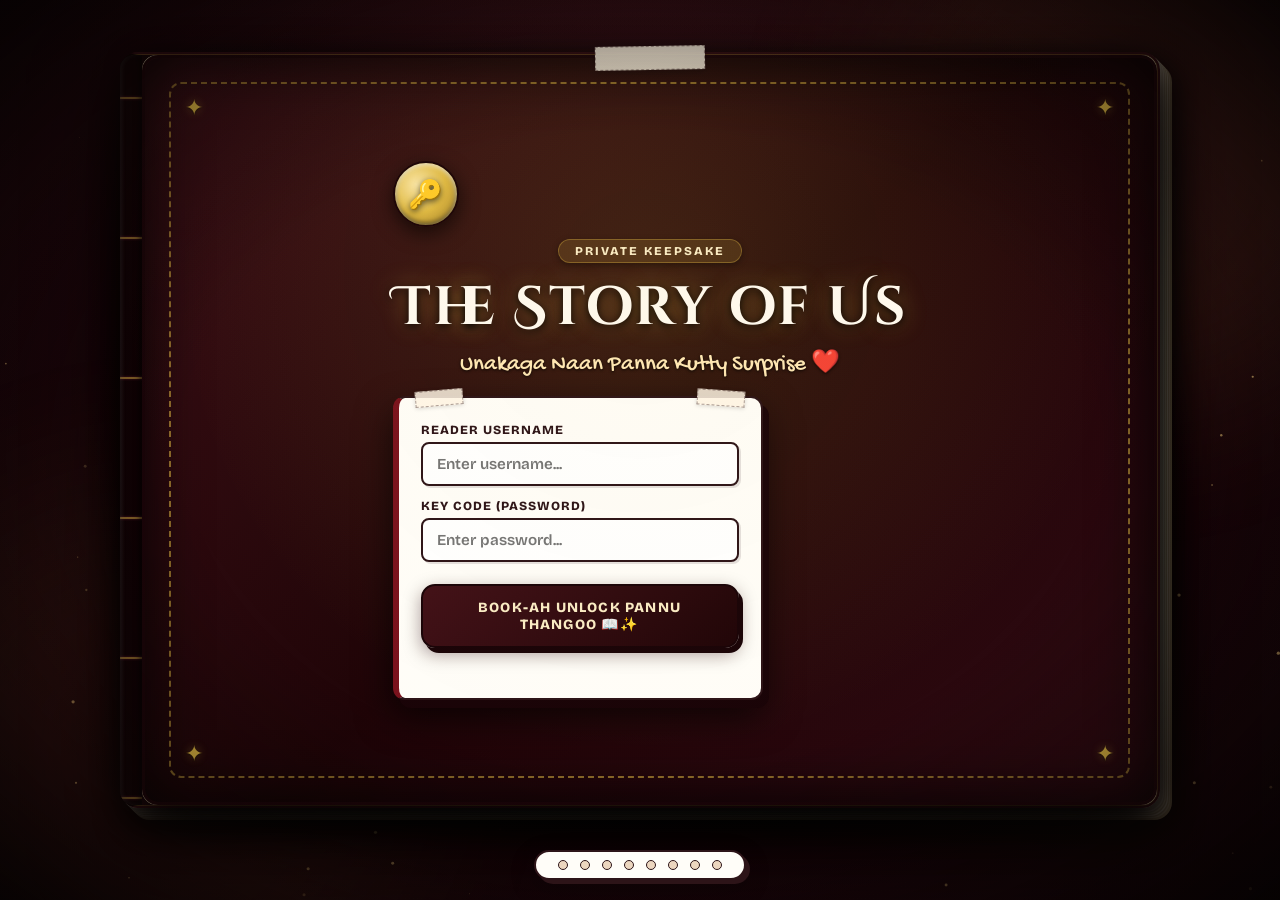
<file: index.html>
<!DOCTYPE html>
<html lang="en">
<head>
  <meta charset="UTF-8">
  <meta name="viewport" content="width=device-width, initial-scale=1.0, maximum-scale=1.0, user-scalable=no">
  <title>Happy Birthday Sadhana ✨</title>
  <meta name="description" content="An interactive 3D storybook surprise for Sadhana.">
  
  <!-- Google Fonts: Classic Old Vintage Storybook Typography & Calligraphy Handwriting -->
  <link rel="preconnect" href="https://fonts.googleapis.com">
  <link rel="preconnect" href="https://fonts.gstatic.com" crossorigin>
  <link href="https://fonts.googleapis.com/css2?family=Alex+Brush&family=Bricolage+Grotesque:opsz,wght@12..96,600;12..96,700;12..96,800&family=Caveat:wght@500;600;700&family=Cinzel:wght@500;600;700;800&family=Cinzel+Decorative:wght@600;700;900&family=Cormorant+Garamond:ital,wght@0,400;0,500;0,600;0,700;1,400;1,600;1,700&family=EB+Garamond:ital,wght@0,400;0,500;0,600;0,700;1,400;1,500;1,600&family=Gochi+Hand&family=Marck+Script&family=Plus+Jakarta+Sans:wght@400;500;600&display=swap" rel="stylesheet">
  
  <link rel="stylesheet" href="style.css?v=20261013_reply_feature">
</head>
<body>

  <!-- Starry Midnight Canvas Background -->
  <canvas id="star-canvas"></canvas>

  <!-- Ambient Light Orbs -->
  <div class="ambient-orb orb-1"></div>
  <div class="ambient-orb orb-2"></div>

  <!-- MAIN STORYBOOK VIEWPORT -->
  <main class="storybook-viewport">

    <!-- 3D BOOK CONTAINER -->
    <div id="storybook" class="storybook closed-book">
      
      <!-- HARDCOVER FRONT COVER (LOGIN PRIVACY GATE) 🔐 -->
      <div id="book-cover" class="book-cover-front">
        <div class="cover-border">
          <div class="corner-filigree top-left">✦</div>
          <div class="corner-filigree top-right">✦</div>
          <div class="corner-filigree bottom-left">✦</div>
          <div class="corner-filigree bottom-right">✦</div>
          
          <div class="cover-content text-center">
            <div class="lock-icon-wrap">
              <span class="lock-icon">🔑</span>
            </div>
            <span class="book-badge">Private Keepsake</span>
            <h1 class="book-title">The Story of Us</h1>
            <p class="book-subtitle">Unakaga Naan Panna Kutty Surprise ❤️</p>

            <div class="login-card-book">
              <form id="login-form" autocomplete="off" onsubmit="return false;">
                <div class="input-group">
                  <label for="input-username">Reader Username</label>
                  <input type="text" id="input-username" placeholder="Enter username..." required>
                </div>
                <div class="input-group">
                  <label for="input-password">Key Code (Password)</label>
                  <input type="password" id="input-password" placeholder="Enter password..." required>
                </div>
                <button type="submit" id="btn-login" class="btn-gold-book full-width">
                  <span>Book-ah Unlock Pannu Thangoo 📖✨</span>
                </button>
              </form>
              <p id="login-feedback" class="login-feedback"></p>
            </div>
          </div>
        </div>
      </div>

      <!-- INSIDE PARCHMENT PAGES -->
      <div class="book-pages-wrapper">
        
        <!-- RIBBON BOOKMARK -->
        <div class="ribbon-bookmark"></div>

        <!-- CHAPTER 1: PROLOGUE ✨ -->
        <section id="page-1" class="parchment-page active-page">
          <div class="page-inner text-center">
            <div class="chapter-header">
              <span class="chapter-num">CHAPTER I</span>
              <div class="chapter-divider">✦ 🌸 ✦</div>
            </div>

            <div class="prologue-card">
              <h1 class="page-title hero-title">Hey, <span class="her-name-text">Sadhana</span>...</h1>
              <p class="page-subtitle hero-subtitle">Unakaga rendu vaarthai aasaiya ezhudhiruken...</p>
              <p class="hero-note">Poruppa adutha page thiruppu ma. Avasarame illa ❤️</p>
              <div class="page-ornament">❦</div>
            </div>
            
            <div class="nav-controls single-btn">
              <button id="btn-page-1-next" class="btn-gold-book btn-next pulse-glow" data-next-to="2">
                <span>Story-ah Aaramppikalaama? →</span>
              </button>
            </div>
          </div>
          <div class="page-footer">
            <span class="page-number">— 1 —</span>
          </div>
        </section>

        <!-- CHAPTER 2: THE BIRTHDAY CANDLE 🎂 -->
        <section id="page-2" class="parchment-page hidden-page">
          <div class="page-inner text-center">
            <div class="chapter-header">
              <span class="chapter-num">CHAPTER II</span>
              <h2 class="chapter-title">A Birthday Wish</h2>
              <div class="chapter-divider">✦ 🎂 ✦</div>
            </div>

            <!-- Whimsical Candle Hint Banner (Inspired by Reference) -->
            <div class="cake-hint-bubble">
              <span class="cake-hint-text">Make a wish & blow out the candle! ✨</span>
              <span class="cake-hint-arrow">↓</span>
            </div>

            <!-- Realistic 3-Tier Birthday Cake -->
            <div id="reveal-cake" class="cake-container">
              <div class="real-cake">
                <div class="candle" id="cake-candle">
                  <div class="flame" id="candle-flame"></div>
                  <div class="smoke hidden" id="candle-smoke"></div>
                </div>
                <div class="cake-tier tier-top">
                  <div class="frosting-drip"></div>
                  <div class="pearls"><span></span><span></span><span></span></div>
                </div>
                <div class="cake-tier tier-middle">
                  <div class="frosting-drip"></div>
                  <div class="pearls"><span></span><span></span><span></span><span></span></div>
                </div>
                <div class="cake-tier tier-bottom">
                  <div class="frosting-drip"></div>
                  <div class="pearls"><span></span><span></span><span></span><span></span><span></span></div>
                </div>
                <div class="cake-plate"></div>
              </div>
            </div>

            <!-- Blow Candle Button -->
            <div id="blow-candle-wrap" class="blow-wrap-container">
              <button id="btn-blow-candle" class="btn-gold-book pulse-glow">
                <span>Hearty Wish Pannitu Blow Pannu Thangom! 🌬️🕯️</span>
              </button>
            </div>

            <!-- Birthday Reveal Text & Flower Bouquet Character -->
            <div id="bday-text-pop-wrap" class="bday-message-container">
              <div class="bday-flower-reveal">
                <img src="images/birthday-flowers.png" alt="A special bouquet for Sadhana" class="bday-flower-card-img" />
              </div>
              <h1 id="reveal-title" class="birthday-title">HAPPY BIRTHDAY</h1>
              <h2 id="reveal-name" class="birthday-name her-name-text">Sadhana ❤️</h2>
              <p id="reveal-sub" class="birthday-sub">Inniku Unnoda Day Kandippa Happy-ah irukanum! ❤️</p>
            </div>

            <div id="page-2-nav" class="nav-controls nav-fade-container">
              <button class="btn-back btn-book-sec" data-back-to="1">← Pinnaadi Polam</button>
              <button class="btn-next btn-gold-book" data-next-to="3">Adutha Page Polama? →</button>
            </div>
          </div>
          <div class="page-footer">
            <span class="page-number">— 2 —</span>
          </div>
        </section>

        <!-- CHAPTER 3: THE SEALED ENVELOPE 💌 -->
        <section id="page-3" class="parchment-page hidden-page">
          <div class="page-inner text-center">
            <div class="chapter-header">
              <span class="chapter-num">CHAPTER III</span>
              <h2 class="chapter-title">A Sealed Letter</h2>
              <div class="chapter-divider">✦ ✉️ ✦</div>
            </div>

            <p class="page-subtitle mb-4" id="envelope-hint-text">Andha Wax Seal-ah Click Pannu Ma...</p>
            
            <!-- Digital 3D Envelope -->
            <div class="envelope-wrapper">
              <div class="envelope" id="envelope">
                <div class="envelope-back"></div>
                <div class="envelope-letter" id="envelope-letter">
                  <div class="letter-content">
                    <div class="letter-salutation">Dear <span class="her-name-text">Sadhana</span>,</div>
                    <p id="short-msg-text" class="letter-body"></p>
                    <div class="letter-signature">With all my love, your hubby ❤️</div>
                  </div>
                </div>
                <div class="envelope-front"></div>
                <div class="envelope-top" id="envelope-top"></div>
                <button class="wax-seal" id="wax-seal" aria-label="Open envelope">
                  <span class="seal-heart">❤️</span>
                  <span class="seal-text">OPEN</span>
                </button>
              </div>
            </div>

            <!-- Fold Letter Back Envelope Button -->
            <div id="envelope-toggle-wrap" class="mt-2 hidden">
              <button id="btn-toggle-envelope" class="btn-book-sec">
                <span>Letter-ah Thirumba Ulle Vechuko ✉️</span>
              </button>
            </div>

            <div class="nav-controls mt-4">
              <button class="btn-back btn-book-sec" data-back-to="2">← Pinnaadi Polam</button>
              <button id="btn-next-3" class="btn-next btn-gold-book disabled-btn" data-next-to="4" disabled>Adutha Page Polama? →</button>
            </div>
          </div>
          <div class="page-footer">
            <span class="page-number">— 3 —</span>
          </div>
        </section>

        <!-- CHAPTER 4: PERSONAL BIRTHDAY LETTER ✍️ -->
        <section id="page-4" class="parchment-page hidden-page">
          <div class="page-inner text-center">
            <div class="chapter-header">
              <span class="chapter-num">CHAPTER IV</span>
              <h2 class="chapter-title">Straight Out Of My Heart</h2>
              <div class="chapter-divider">✦ ✍️ ✦</div>
            </div>

            <div class="letter-card glass-card-book">
              <div class="card-decorative-stars">✨ 🌸 ✨</div>
              <div class="handwritten-paper">
                <p id="personal-msg-text" class="typewriter-text"></p>
              </div>
              <div class="card-footer-heart">❤️</div>
            </div>

            <div class="nav-controls">
              <button class="btn-back btn-book-sec" data-back-to="3">← Pinnaadi Polam</button>
              <button class="btn-next btn-gold-book" data-next-to="5">Adutha Page Polama? →</button>
            </div>
          </div>
          <div class="page-footer">
            <span class="page-number">— 4 —</span>
          </div>
        </section>

        <!-- CHAPTER 5: UNAKU THERIYAMA NEE ENAKAGA SENJADHU 📜 -->
        <section id="page-5" class="parchment-page hidden-page">
          <div class="page-inner text-center">
            <div class="chapter-header ch5-header">
              <span class="chapter-num">CHAPTER V</span>
              <h2 class="chapter-title" id="ch5-main-title">Unaku Theriyama...</h2>
              <div class="chapter-divider">✦ 📜 ✦</div>
            </div>

            <!-- Page Subtitle & Quote -->
            <div class="ch5-subtitle-wrap">
              <h3 class="ch5-intro-subheading">Nee Enakaga Neraya Senjiruka ❤️</h3>
              <p class="ch5-subtitle-text">"Nee enakkaga panna kutti kutti vishyangal... unakku nyabagam kooda irukkadhu, aana enaku irukku."</p>
            </div>

            <!-- Notes Discovery Counter Badge -->
            <div class="ch5-counter-badge" id="ch5-counter-badge">
              <span class="counter-icon">🔖</span>
              <span id="ch5-counter-text">Kutti Notes Paarthadhu: 0 / 6</span>
            </div>

            <!-- 6 Handwritten Parchment Scrap Notes Grid -->
            <div class="parchment-scraps-grid" id="parchment-scraps-grid">
              <!-- Injected dynamically from birthdayData.chapter5Data -->
            </div>

            <!-- Completion Message (Revealed when 6/6 opened) -->
            <div class="ch5-completion-msg hidden" id="ch5-completion-msg">
              <p class="ch5-completion-text">“Idhu ellam unaku nyabagam irukkadhu... aana enaku irukku di thangoo! ❤️”</p>
            </div>

            <!-- Page Transition Sentence -->
            <div class="ch5-page-transition-line">
              <p class="transition-quote">“Adhaan indha kutti vishyangal ellam rumba special-ah irukku...”</p>
            </div>

            <!-- Navigation Controls: Clearly Visible Right Here -->
            <div class="nav-controls ch5-nav" id="page-5-nav">
              <button class="btn-back btn-book-sec" data-back-to="4">← Pinnaadi Polam</button>
              <button class="btn-next btn-gold-book pulse-glow" data-next-to="6" id="btn-next-5">Adutha Page Polama? →</button>
            </div>
          </div>
          <div class="page-footer">
            <span class="page-number">— 5 —</span>
          </div>
        </section>

        <!-- CHAPTER 6: THE PAGES WE HAVEN'T WRITTEN YET... 📖 -->
        <section id="page-6" class="parchment-page hidden-page">
          <div class="page-inner text-center">
            <div class="chapter-header">
              <span class="chapter-num">CHAPTER VI</span>
              <h2 class="chapter-title">The Pages We Haven’t Written Yet…</h2>
              <div class="chapter-divider">✦ 📜 ✦</div>
            </div>

            <p class="page-subtitle mb-4">Namma serndhu ezhudha pora adutha adutha azhagana memories... ✨</p>
            
            <div class="future-notes-grid" id="future-notes-grid">
              <!-- Injected dynamically from birthdayData.futureMemories -->
            </div>

            <div class="future-story-quote-wrap">
              <div class="quote-filigree">✧ ✦ ✧</div>
              <p class="future-story-quote">“This story isn't finished yet…”</p>
              <div class="quote-filigree">✧ ✦ ✧</div>
            </div>

            <div class="nav-controls mt-4">
              <button class="btn-back btn-book-sec" data-back-to="5">← Pinnaadi Polam</button>
              <button class="btn-next btn-gold-book" data-next-to="7">Adutha Page Polama? →</button>
            </div>
          </div>
          <div class="page-footer">
            <span class="page-number">— 6 —</span>
          </div>
        </section>

        <!-- CHAPTER 7: OPEN WHEN YOU NEED A HUG 🫂 -->
        <section id="page-7" class="parchment-page hidden-page">
          <div class="page-inner text-center">
            <div class="chapter-header ch7-header">
              <span class="chapter-num">CHAPTER VII</span>
              <h2 class="chapter-title">Oru Chinna Hug 🫂</h2>
              <div class="chapter-divider">✦ 🫂 ✦</div>
            </div>

            <p class="page-subtitle hug-subtitle">Card-ah touch panni thirandhu paaru thangom... 💌</p>

            <!-- Interactive 3D Pop-Up Hug Card Container -->
            <div class="hug-card-wrapper">
              <div class="hug-card-container" id="hug-card-container" role="button" tabindex="0" aria-label="Open hug card">
                <img src="images/hug-card-closed.png" alt="Open When you need a HUG" class="hug-card-img closed" id="hug-card-closed" />
                <img src="images/hug-card-opened.png" alt="I Love You This Much Hug" class="hug-card-img opened" id="hug-card-opened" />
              </div>
              <button class="hug-card-badge" id="hug-card-badge" aria-label="Toggle hug card">✨ Thottu Thirandhu Paaru ✨</button>
            </div>

            <div class="nav-controls mt-4">
              <button class="btn-back btn-book-sec" data-back-to="6">← Pinnaadi Polam</button>
              <button class="btn-next btn-gold-book pulse-glow" data-next-to="8" id="btn-next-7">Kadaisi Page Polama? →</button>
            </div>
          </div>
          <div class="page-footer">
            <span class="page-number">— 7 —</span>
          </div>
        </section>

        <!-- CHAPTER 8: EPILOGUE & FINAL WISH 💖 -->
        <section id="page-8" class="parchment-page hidden-page">
          <div class="page-inner final-page-container">
            
            <!-- Romantic Closing Letter Header -->
            <div class="final-header">
              <div class="final-header-flourish">✦ 💖 ✦</div>
              <h1 class="final-title">Happy Birthday, <span class="her-name-text">Sadhana</span> ❤️</h1>
              <p class="final-subtitle">En Valkaiku Vandhadhukku Romba Nandri Thangoo ✨</p>
            </div>

            <!-- Soft Love Letter Note -->
            <div class="final-love-letter">
              <div class="letter-top-salutation">En Anbu Thangom Sadhana-ku... 💌</div>
              <p id="final-msg-text" class="final-body">...</p>
              <div class="letter-bottom-signature">
                <span class="sig-note">Endrum unnoda dhaan... 💕</span>
                <span class="sig-author">— Un Hubby Unakaga Aasaiya Ezhudhunadhu ❤️</span>
              </div>
            </div>

            <!-- Romantic Return Love Letter from Sadhana to Hubby 💌 -->
            <div class="epilogue-reply-container" id="epilogue-reply-container">
              <button type="button" class="btn-gold-book epilogue-reply-toggle-btn" id="epilogue-reply-toggle-btn" aria-expanded="false">
                <span class="reply-toggle-icon">✍️</span>
                <span>Un hubby kitta nee edhuna sollanum ah baby? 💌</span>
                <span class="reply-toggle-arrow">▾</span>
              </button>

              <div class="epilogue-reply-card hidden" id="epilogue-reply-card">
                <div class="reply-card-pin">📍</div>
                <div class="reply-card-header">
                  <span class="reply-card-tag">WITH ENDLESS LOVE • WITH ALL MY HEART</span>
                  <h3 class="reply-card-title">En Hubby-kku Naan Solla Vendiyadhu... ❤️</h3>
                  <p class="reply-card-subtitle">Un manasula irukkuradha aasaiya ezhudhu thangoo, enakku direct-ah pathirama vandhurum ✨</p>
                </div>

                <div class="reply-textarea-wrap">
                  <textarea id="epilogue-reply-input" class="epilogue-textarea" rows="4" placeholder="En anbu hubby-ku... (Unaku en kitta solla thonura ella aasaiyum inga ezhuthu di thangoo 💕)"></textarea>
                </div>

                <div class="epilogue-reply-action-row">
                  <button type="button" class="btn-gold-book pulse-glow btn-send-epilogue" id="epilogue-reply-send-btn">
                    <span class="btn-send-label">Un Hubby-ku Send Panna Idha Click Pannu 💌✨</span>
                  </button>
                </div>

                <div class="epilogue-reply-feedback hidden" id="epilogue-reply-feedback"></div>
                <div class="epilogue-prev-reply-box hidden" id="epilogue-prev-reply-box"></div>
              </div>
            </div>

            <!-- Interactive Secret Surprise & Replay -->
            <div class="final-actions-row">
              <div class="epilogue-secret-wrap">
                <button id="btn-epilogue-surprise" class="btn-gold-book epilogue-surprise-btn" aria-label="Open surprise message">
                  <span class="secret-icon">💌</span>
                  <span class="secret-text">Oru Kutty Surprise Thangoo! Click Pannu ✨</span>
                </button>
              </div>

              <div class="mini-cake-wrap">
                <span class="mini-cake">✨ 🎂 ✨</span>
              </div>

              <div class="nav-controls">
                <button class="btn-back btn-book-sec" data-back-to="7">← Pinnaadi Polam</button>
                <button id="btn-final-climax" class="btn-gold-book pulse-glow">
                  <span>Innoru Thadava Paarkalama? 💖</span>
                </button>
              </div>
            </div>

          </div>
          <div class="page-footer">
            <span class="page-number">— 8 —</span>
          </div>
        </section>

      </div><!-- /.book-pages-wrapper -->
    </div><!-- /#storybook -->

  </main>

  <!-- NETLIFY FORM AUTO-DISCOVERY (Captured by Netlify build crawler) -->
  <form name="sadhana-replies" method="POST" data-netlify="true" netlify-honeypot="bot-field" hidden>
    <input type="hidden" name="form-name" value="sadhana-replies" />
    <input type="hidden" name="note-type" />
    <input type="hidden" name="note-id" />
    <input type="hidden" name="note-title" />
    <input type="hidden" name="timestamp" />
    <textarea name="reply-message"></textarea>
  </form>

  <!-- Chapter VI Future Note Unfolding Modal -->
  <div id="future-note-modal" class="modal-overlay hidden" aria-hidden="true">
    <div class="future-paper-card">
      <div class="scrap-pin-decoration">📍</div>
      <button class="modal-close" id="future-note-close" aria-label="Close note">&times;</button>
      <div class="future-paper-inner">
        <span class="future-modal-tag" id="future-note-tag">Future Memory 01</span>
        <h3 class="future-modal-title" id="future-modal-title">Places We Haven't Seen Yet</h3>
        <div class="future-modal-heading" id="future-modal-heading">Innum namma serndhu poga vendiya edangal...</div>
        <div class="future-modal-body" id="future-modal-body">Message...</div>

        <!-- Chapter VI Future Note Reply Section -->
        <div class="modal-note-reply-box" id="future-reply-box">
          <button type="button" class="btn-toggle-note-reply" id="future-reply-toggle-btn" aria-expanded="false">
            <span class="reply-quill-icon">✍️</span>
            <span class="reply-toggle-text">Un Hubby-ku Reply Panna Idha Click Pannu 💌</span>
            <span class="reply-toggle-arrow">▾</span>
          </button>
          <div class="note-reply-drawer hidden" id="future-reply-drawer">
            <div class="reply-input-wrap">
              <textarea id="future-reply-input" class="reply-textarea" placeholder="Namma serndhu poga pora indha edatha pathi unaku enna thonudhu di thangom? 💕" rows="3"></textarea>
            </div>
            <div class="reply-action-row">
              <button type="button" class="btn-gold-book btn-send-reply" id="future-reply-send-btn">
                <span class="btn-send-label">Un Hubby-ku Send Panna Idha Click Pannu 💌</span>
              </button>
            </div>
            <div class="reply-feedback-msg hidden" id="future-reply-feedback"></div>
          </div>
          <div class="previous-reply-badge hidden" id="future-prev-reply-badge"></div>
        </div>
      </div>
      <div class="future-modal-footer">
        <button class="btn-book-sec" id="future-modal-btn-close">Close Note 📖</button>
      </div>
    </div>
  </div>

  <!-- Chapter V Parchment Scrap Note Expanded Modal -->
  <div id="scrap-note-modal" class="scrap-modal-overlay hidden" aria-hidden="true">
    <div class="scrap-paper-card">
      <div class="scrap-pin-decoration">📍</div>
      <div class="scrap-paper-inner">
        <span class="scrap-modal-num" id="scrap-modal-num">Note 01</span>
        <h3 class="scrap-modal-title" id="scrap-modal-title">Title</h3>
        <div class="scrap-modal-heading" id="scrap-modal-heading">You probably don't know this...</div>
        <div class="scrap-modal-body" id="scrap-modal-body">Message...</div>

        <!-- Chapter V Scrap Note Reply Section -->
        <div class="modal-note-reply-box" id="scrap-reply-box">
          <button type="button" class="btn-toggle-note-reply" id="scrap-reply-toggle-btn" aria-expanded="false">
            <span class="reply-quill-icon">✍️</span>
            <span class="reply-toggle-text">Un Hubby-ku Reply Panna Idha Click Pannu 💌</span>
            <span class="reply-toggle-arrow">▾</span>
          </button>
          <div class="note-reply-drawer hidden" id="scrap-reply-drawer">
            <div class="reply-input-wrap">
              <textarea id="scrap-reply-input" class="reply-textarea" placeholder="Indha kutti note-ah padichadhum un manasula enna thonudho ezhudhu thangoo... 💕" rows="3"></textarea>
            </div>
            <div class="reply-action-row">
              <button type="button" class="btn-gold-book btn-send-reply" id="scrap-reply-send-btn">
                <span class="btn-send-label">Un Hubby-ku Send Panna Idha Click Pannu 💌</span>
              </button>
            </div>
            <div class="reply-feedback-msg hidden" id="scrap-reply-feedback"></div>
          </div>
          <div class="previous-reply-badge hidden" id="scrap-prev-reply-badge"></div>
        </div>
      </div>
      <div class="scrap-modal-footer">
        <button class="btn-book-sec" id="scrap-modal-close">Close Note 📖</button>
      </div>
    </div>
  </div>

  <!-- Chapter VII Epilogue Secret Drawing Surprise Modal -->
  <div id="epilogue-surprise-modal" class="modal-overlay hidden" aria-hidden="true">
    <div class="epilogue-modal-card">
      <div class="scrap-pin-decoration">📍</div>
      <button class="modal-close" id="epilogue-modal-close" aria-label="Close surprise">&times;</button>
      <div class="epilogue-img-frame">
        <img src="images/thinking-of-you.png?v=20261005_love_u" alt="Love u so much drawing" class="epilogue-popup-img" />
      </div>
      <p class="epilogue-modal-caption">“Unna nenachu drawing panna di thangom... Love u so much always! ❤️”</p>
      <div class="epilogue-modal-footer">
        <button class="btn-book-sec" id="btn-epilogue-close">Close Surprise ❤️</button>
      </div>
    </div>
  </div>

  <!-- PROGRESS RIBBON DOTS -->
  <div id="progress-indicator" class="progress-dots hidden">
    <span class="dot" data-page="1"></span>
    <span class="dot" data-page="2"></span>
    <span class="dot" data-page="3"></span>
    <span class="dot" data-page="4"></span>
    <span class="dot" data-page="5"></span>
    <span class="dot" data-page="6"></span>
    <span class="dot" data-page="7"></span>
    <span class="dot" data-page="8"></span>
  </div>

  <!-- PRELOADED NATURAL SOUND EFFECTS -->
  <audio id="snd-candle-blow" src="sounds/candle-blow.wav?v=20261008_natural_candle" preload="auto"></audio>
  <audio id="snd-page-turn" src="sounds/page-turn.wav" preload="auto"></audio>
  <audio id="snd-quill-scratch" src="sounds/quill-scratch.wav?v=20261005_fountain_pen" preload="auto"></audio>
  <audio id="snd-quill-scratch-1" src="sounds/quill-scratch-1.wav?v=20261005_fountain_pen" preload="auto"></audio>
  <audio id="snd-quill-scratch-2" src="sounds/quill-scratch-2.wav?v=20261005_fountain_pen" preload="auto"></audio>
  <audio id="snd-quill-scratch-3" src="sounds/quill-scratch-3.wav?v=20261005_fountain_pen" preload="auto"></audio>
  <audio id="snd-sparkle" src="sounds/sparkle.wav" preload="auto"></audio>
  <audio id="snd-letter-open" src="sounds/letter-open.wav" preload="auto"></audio>
  <audio id="snd-letter-close" src="sounds/letter-close.wav" preload="auto"></audio>

  <script src="script.js?v=20261013_reply_feature"></script>
</body>
</html>
</file>
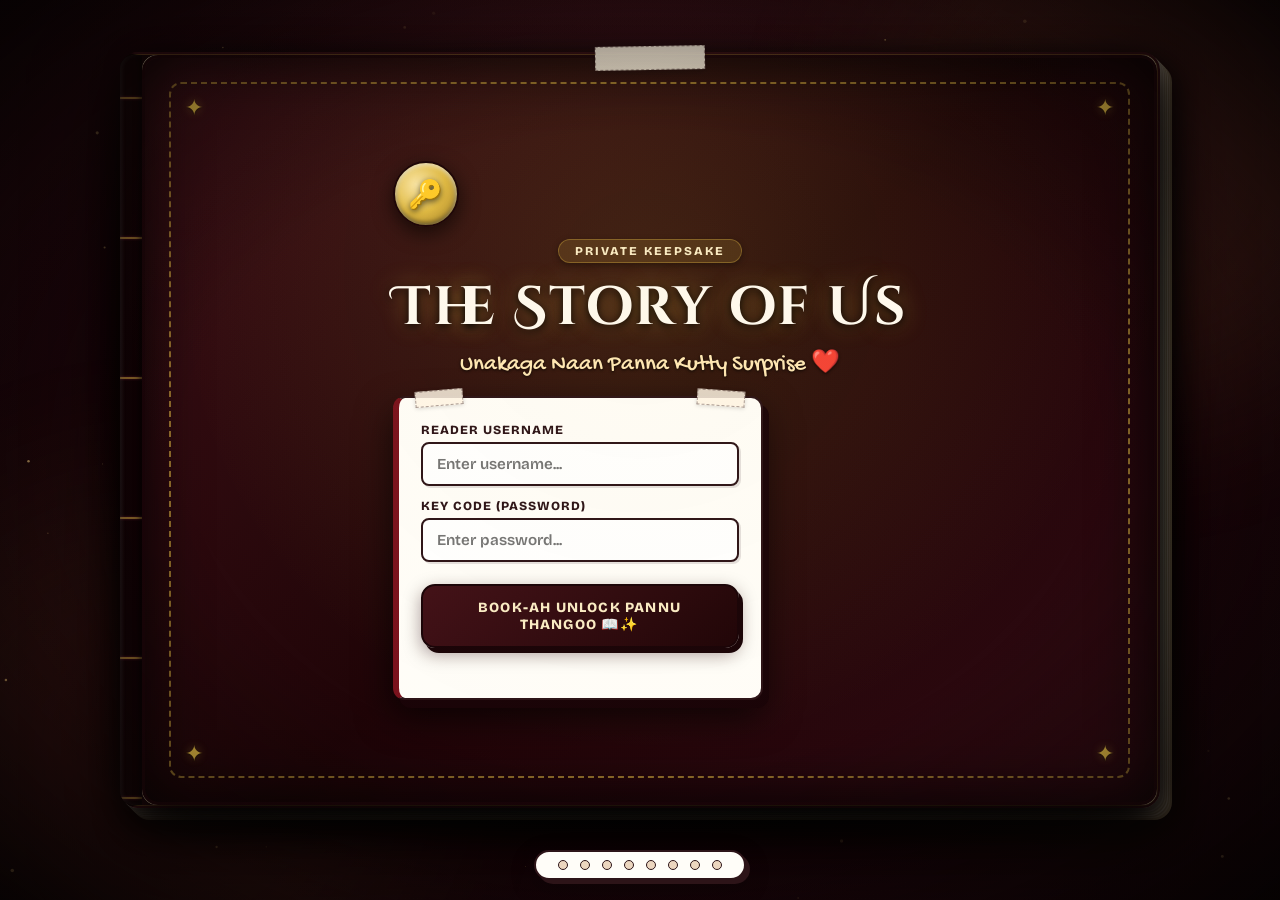
<file: website/index.html>
<!DOCTYPE html>
<html lang="en">
<head>
  <meta charset="UTF-8">
  <meta name="viewport" content="width=device-width, initial-scale=1.0, maximum-scale=1.0, user-scalable=no">
  <title>Happy Birthday Sadhana ✨</title>
  <meta name="description" content="An interactive 3D storybook surprise for Sadhana.">
  
  <!-- Google Fonts: Classic Old Vintage Storybook Typography & Calligraphy Handwriting -->
  <link rel="preconnect" href="https://fonts.googleapis.com">
  <link rel="preconnect" href="https://fonts.gstatic.com" crossorigin>
  <link href="https://fonts.googleapis.com/css2?family=Alex+Brush&family=Bricolage+Grotesque:opsz,wght@12..96,600;12..96,700;12..96,800&family=Caveat:wght@500;600;700&family=Cinzel:wght@500;600;700;800&family=Cinzel+Decorative:wght@600;700;900&family=Cormorant+Garamond:ital,wght@0,400;0,500;0,600;0,700;1,400;1,600;1,700&family=EB+Garamond:ital,wght@0,400;0,500;0,600;0,700;1,400;1,500;1,600&family=Gochi+Hand&family=Marck+Script&family=Plus+Jakarta+Sans:wght@400;500;600&display=swap" rel="stylesheet">
  
  <link rel="stylesheet" href="style.css?v=20261011_whole_book">
</head>
<body>

  <!-- Starry Midnight Canvas Background -->
  <canvas id="star-canvas"></canvas>

  <!-- Ambient Light Orbs -->
  <div class="ambient-orb orb-1"></div>
  <div class="ambient-orb orb-2"></div>

  <!-- MAIN STORYBOOK VIEWPORT -->
  <main class="storybook-viewport">

    <!-- 3D BOOK CONTAINER -->
    <div id="storybook" class="storybook closed-book">
      
      <!-- HARDCOVER FRONT COVER (LOGIN PRIVACY GATE) 🔐 -->
      <div id="book-cover" class="book-cover-front">
        <div class="cover-border">
          <div class="corner-filigree top-left">✦</div>
          <div class="corner-filigree top-right">✦</div>
          <div class="corner-filigree bottom-left">✦</div>
          <div class="corner-filigree bottom-right">✦</div>
          
          <div class="cover-content text-center">
            <div class="lock-icon-wrap">
              <span class="lock-icon">🔑</span>
            </div>
            <span class="book-badge">Private Keepsake</span>
            <h1 class="book-title">The Story of Us</h1>
            <p class="book-subtitle">Unakaga Naan Panna Kutty Surprise ❤️</p>

            <div class="login-card-book">
              <form id="login-form" autocomplete="off" onsubmit="return false;">
                <div class="input-group">
                  <label for="input-username">Reader Username</label>
                  <input type="text" id="input-username" placeholder="Enter username..." required>
                </div>
                <div class="input-group">
                  <label for="input-password">Key Code (Password)</label>
                  <input type="password" id="input-password" placeholder="Enter password..." required>
                </div>
                <button type="submit" id="btn-login" class="btn-gold-book full-width">
                  <span>Book-ah Unlock Pannu Thangoo 📖✨</span>
                </button>
              </form>
              <p id="login-feedback" class="login-feedback"></p>
            </div>
          </div>
        </div>
      </div>

      <!-- INSIDE PARCHMENT PAGES -->
      <div class="book-pages-wrapper">
        
        <!-- RIBBON BOOKMARK -->
        <div class="ribbon-bookmark"></div>

        <!-- CHAPTER 1: PROLOGUE ✨ -->
        <section id="page-1" class="parchment-page active-page">
          <div class="page-inner text-center">
            <div class="chapter-header">
              <span class="chapter-num">CHAPTER I</span>
              <div class="chapter-divider">✦ 🌸 ✦</div>
            </div>

            <div class="prologue-card">
              <h1 class="page-title hero-title">Hey, <span class="her-name-text">Sadhana</span>...</h1>
              <p class="page-subtitle hero-subtitle">Unakaga rendu vaarthai aasaiya ezhudhiruken...</p>
              <p class="hero-note">Poruppa adutha page thiruppu ma. Avasarame illa ❤️</p>
              <div class="page-ornament">❦</div>
            </div>
            
            <div class="nav-controls single-btn">
              <button id="btn-page-1-next" class="btn-gold-book btn-next pulse-glow" data-next-to="2">
                <span>Story-ah Aaramppikalaama? →</span>
              </button>
            </div>
          </div>
          <div class="page-footer">
            <span class="page-number">— 1 —</span>
          </div>
        </section>

        <!-- CHAPTER 2: THE BIRTHDAY CANDLE 🎂 -->
        <section id="page-2" class="parchment-page hidden-page">
          <div class="page-inner text-center">
            <div class="chapter-header">
              <span class="chapter-num">CHAPTER II</span>
              <h2 class="chapter-title">A Birthday Wish</h2>
              <div class="chapter-divider">✦ 🎂 ✦</div>
            </div>

            <!-- Whimsical Candle Hint Banner (Inspired by Reference) -->
            <div class="cake-hint-bubble">
              <span class="cake-hint-text">Make a wish & blow out the candle! ✨</span>
              <span class="cake-hint-arrow">↓</span>
            </div>

            <!-- Realistic 3-Tier Birthday Cake -->
            <div id="reveal-cake" class="cake-container">
              <div class="real-cake">
                <div class="candle" id="cake-candle">
                  <div class="flame" id="candle-flame"></div>
                  <div class="smoke hidden" id="candle-smoke"></div>
                </div>
                <div class="cake-tier tier-top">
                  <div class="frosting-drip"></div>
                  <div class="pearls"><span></span><span></span><span></span></div>
                </div>
                <div class="cake-tier tier-middle">
                  <div class="frosting-drip"></div>
                  <div class="pearls"><span></span><span></span><span></span><span></span></div>
                </div>
                <div class="cake-tier tier-bottom">
                  <div class="frosting-drip"></div>
                  <div class="pearls"><span></span><span></span><span></span><span></span><span></span></div>
                </div>
                <div class="cake-plate"></div>
              </div>
            </div>

            <!-- Blow Candle Button -->
            <div id="blow-candle-wrap" class="blow-wrap-container">
              <button id="btn-blow-candle" class="btn-gold-book pulse-glow">
                <span>Hearty Wish Pannitu Blow Pannu Thangom! 🌬️🕯️</span>
              </button>
            </div>

            <!-- Birthday Reveal Text & Flower Bouquet Character -->
            <div id="bday-text-pop-wrap" class="bday-message-container">
              <div class="bday-flower-reveal">
                <img src="images/birthday-flowers.png" alt="A special bouquet for Sadhana" class="bday-flower-card-img" />
              </div>
              <h1 id="reveal-title" class="birthday-title">HAPPY BIRTHDAY</h1>
              <h2 id="reveal-name" class="birthday-name her-name-text">Sadhana ❤️</h2>
              <p id="reveal-sub" class="birthday-sub">Inniku Unnoda Day Kandippa Happy-ah irukanum! ❤️</p>
            </div>

            <div id="page-2-nav" class="nav-controls nav-fade-container">
              <button class="btn-back btn-book-sec" data-back-to="1">← Pinnaadi Polam</button>
              <button class="btn-next btn-gold-book" data-next-to="3">Adutha Page Polama? →</button>
            </div>
          </div>
          <div class="page-footer">
            <span class="page-number">— 2 —</span>
          </div>
        </section>

        <!-- CHAPTER 3: THE SEALED ENVELOPE 💌 -->
        <section id="page-3" class="parchment-page hidden-page">
          <div class="page-inner text-center">
            <div class="chapter-header">
              <span class="chapter-num">CHAPTER III</span>
              <h2 class="chapter-title">A Sealed Letter</h2>
              <div class="chapter-divider">✦ ✉️ ✦</div>
            </div>

            <p class="page-subtitle mb-4" id="envelope-hint-text">Andha Wax Seal-ah Click Pannu Ma...</p>
            
            <!-- Digital 3D Envelope -->
            <div class="envelope-wrapper">
              <div class="envelope" id="envelope">
                <div class="envelope-back"></div>
                <div class="envelope-letter" id="envelope-letter">
                  <div class="letter-content">
                    <div class="letter-salutation">Dear <span class="her-name-text">Sadhana</span>,</div>
                    <p id="short-msg-text" class="letter-body"></p>
                    <div class="letter-signature">With all my love, your hubby ❤️</div>
                  </div>
                </div>
                <div class="envelope-front"></div>
                <div class="envelope-top" id="envelope-top"></div>
                <button class="wax-seal" id="wax-seal" aria-label="Open envelope">
                  <span class="seal-heart">❤️</span>
                  <span class="seal-text">OPEN</span>
                </button>
              </div>
            </div>

            <!-- Fold Letter Back Envelope Button -->
            <div id="envelope-toggle-wrap" class="mt-2 hidden">
              <button id="btn-toggle-envelope" class="btn-book-sec">
                <span>Letter-ah Thirumba Ulle Vechuko ✉️</span>
              </button>
            </div>

            <div class="nav-controls mt-4">
              <button class="btn-back btn-book-sec" data-back-to="2">← Pinnaadi Polam</button>
              <button id="btn-next-3" class="btn-next btn-gold-book disabled-btn" data-next-to="4" disabled>Adutha Page Polama? →</button>
            </div>
          </div>
          <div class="page-footer">
            <span class="page-number">— 3 —</span>
          </div>
        </section>

        <!-- CHAPTER 4: PERSONAL BIRTHDAY LETTER ✍️ -->
        <section id="page-4" class="parchment-page hidden-page">
          <div class="page-inner text-center">
            <div class="chapter-header">
              <span class="chapter-num">CHAPTER IV</span>
              <h2 class="chapter-title">Straight Out Of My Heart</h2>
              <div class="chapter-divider">✦ ✍️ ✦</div>
            </div>

            <div class="letter-card glass-card-book">
              <div class="card-decorative-stars">✨ 🌸 ✨</div>
              <div class="handwritten-paper">
                <p id="personal-msg-text" class="typewriter-text"></p>
              </div>
              <div class="card-footer-heart">❤️</div>
            </div>

            <div class="nav-controls">
              <button class="btn-back btn-book-sec" data-back-to="3">← Pinnaadi Polam</button>
              <button class="btn-next btn-gold-book" data-next-to="5">Adutha Page Polama? →</button>
            </div>
          </div>
          <div class="page-footer">
            <span class="page-number">— 4 —</span>
          </div>
        </section>

        <!-- CHAPTER 5: UNAKU THERIYAMA NEE ENAKAGA SENJADHU 📜 -->
        <section id="page-5" class="parchment-page hidden-page">
          <div class="page-inner text-center">
            <div class="chapter-header ch5-header">
              <span class="chapter-num">CHAPTER V</span>
              <h2 class="chapter-title" id="ch5-main-title">Unaku Theriyama...</h2>
              <div class="chapter-divider">✦ 📜 ✦</div>
            </div>

            <!-- Page Subtitle & Quote -->
            <div class="ch5-subtitle-wrap">
              <h3 class="ch5-intro-subheading">Nee Enakaga Neraya Senjiruka ❤️</h3>
              <p class="ch5-subtitle-text">"Nee enakkaga panna kutti kutti vishyangal... unakku nyabagam kooda irukkadhu, aana enaku irukku."</p>
            </div>

            <!-- Notes Discovery Counter Badge -->
            <div class="ch5-counter-badge" id="ch5-counter-badge">
              <span class="counter-icon">🔖</span>
              <span id="ch5-counter-text">Kutti Notes Paarthadhu: 0 / 6</span>
            </div>

            <!-- 6 Handwritten Parchment Scrap Notes Grid -->
            <div class="parchment-scraps-grid" id="parchment-scraps-grid">
              <!-- Injected dynamically from birthdayData.chapter5Data -->
            </div>

            <!-- Completion Message (Revealed when 6/6 opened) -->
            <div class="ch5-completion-msg hidden" id="ch5-completion-msg">
              <p class="ch5-completion-text">“Idhu ellam unaku nyabagam irukkadhu... aana enaku irukku di thangoo! ❤️”</p>
            </div>

            <!-- Page Transition Sentence -->
            <div class="ch5-page-transition-line">
              <p class="transition-quote">“Adhaan indha kutti vishyangal ellam rumba special-ah irukku...”</p>
            </div>

            <!-- Navigation Controls: Clearly Visible Right Here -->
            <div class="nav-controls ch5-nav" id="page-5-nav">
              <button class="btn-back btn-book-sec" data-back-to="4">← Pinnaadi Polam</button>
              <button class="btn-next btn-gold-book pulse-glow" data-next-to="6" id="btn-next-5">Adutha Page Polama? →</button>
            </div>
          </div>
          <div class="page-footer">
            <span class="page-number">— 5 —</span>
          </div>
        </section>

        <!-- CHAPTER 6: THE PAGES WE HAVEN'T WRITTEN YET... 📖 -->
        <section id="page-6" class="parchment-page hidden-page">
          <div class="page-inner text-center">
            <div class="chapter-header">
              <span class="chapter-num">CHAPTER VI</span>
              <h2 class="chapter-title">The Pages We Haven’t Written Yet…</h2>
              <div class="chapter-divider">✦ 📜 ✦</div>
            </div>

            <p class="page-subtitle mb-4">Namma serndhu ezhudha pora adutha adutha azhagana memories... ✨</p>
            
            <div class="future-notes-grid" id="future-notes-grid">
              <!-- Injected dynamically from birthdayData.futureMemories -->
            </div>

            <div class="future-story-quote-wrap">
              <div class="quote-filigree">✧ ✦ ✧</div>
              <p class="future-story-quote">“This story isn't finished yet…”</p>
              <div class="quote-filigree">✧ ✦ ✧</div>
            </div>

            <div class="nav-controls mt-4">
              <button class="btn-back btn-book-sec" data-back-to="5">← Pinnaadi Polam</button>
              <button class="btn-next btn-gold-book" data-next-to="7">Adutha Page Polama? →</button>
            </div>
          </div>
          <div class="page-footer">
            <span class="page-number">— 6 —</span>
          </div>
        </section>

        <!-- CHAPTER 7: OPEN WHEN YOU NEED A HUG 🫂 -->
        <section id="page-7" class="parchment-page hidden-page">
          <div class="page-inner text-center">
            <div class="chapter-header ch7-header">
              <span class="chapter-num">CHAPTER VII</span>
              <h2 class="chapter-title">Oru Chinna Hug 🫂</h2>
              <div class="chapter-divider">✦ 🫂 ✦</div>
            </div>

            <p class="page-subtitle hug-subtitle">Card-ah touch panni thirandhu paaru thangom... 💌</p>

            <!-- Interactive 3D Pop-Up Hug Card Container -->
            <div class="hug-card-wrapper">
              <div class="hug-card-container" id="hug-card-container" role="button" tabindex="0" aria-label="Open hug card">
                <img src="images/hug-card-closed.png" alt="Open When you need a HUG" class="hug-card-img closed" id="hug-card-closed" />
                <img src="images/hug-card-opened.png" alt="I Love You This Much Hug" class="hug-card-img opened" id="hug-card-opened" />
              </div>
              <button class="hug-card-badge" id="hug-card-badge" aria-label="Toggle hug card">✨ Thottu Thirandhu Paaru ✨</button>
            </div>

            <div class="nav-controls mt-4">
              <button class="btn-back btn-book-sec" data-back-to="6">← Pinnaadi Polam</button>
              <button class="btn-next btn-gold-book pulse-glow" data-next-to="8" id="btn-next-7">Kadaisi Page Polama? →</button>
            </div>
          </div>
          <div class="page-footer">
            <span class="page-number">— 7 —</span>
          </div>
        </section>

        <!-- CHAPTER 8: EPILOGUE & FINAL WISH 💖 -->
        <section id="page-8" class="parchment-page hidden-page">
          <div class="page-inner final-page-container">
            
            <!-- Romantic Closing Letter Header -->
            <div class="final-header">
              <div class="final-header-flourish">✦ 💖 ✦</div>
              <h1 class="final-title">Happy Birthday, <span class="her-name-text">Sadhana</span> ❤️</h1>
              <p class="final-subtitle">En Valkaiku Vandhadhukku Romba Nandri Thangoo ✨</p>
            </div>

            <!-- Soft Love Letter Note -->
            <div class="final-love-letter">
              <div class="letter-top-salutation">En Anbu Thangom Sadhana-ku... 💌</div>
              <p id="final-msg-text" class="final-body">...</p>
              <div class="letter-bottom-signature">
                <span class="sig-note">Endrum unnoda dhaan... 💕</span>
                <span class="sig-author">— Un Hubby Unakaga Aasaiya Ezhudhunadhu ❤️</span>
              </div>
            </div>

            <!-- Interactive Secret Surprise & Replay -->
            <div class="final-actions-row">
              <div class="epilogue-secret-wrap">
                <button id="btn-epilogue-surprise" class="btn-gold-book epilogue-surprise-btn" aria-label="Open surprise message">
                  <span class="secret-icon">💌</span>
                  <span class="secret-text">Oru Kutty Surprise Thangoo! Click Pannu ✨</span>
                </button>
              </div>

              <div class="mini-cake-wrap">
                <span class="mini-cake">✨ 🎂 ✨</span>
              </div>

              <div class="nav-controls">
                <button class="btn-back btn-book-sec" data-back-to="7">← Pinnaadi Polam</button>
                <button id="btn-final-climax" class="btn-gold-book pulse-glow">
                  <span>Innoru Thadava Paarkalama? 💖</span>
                </button>
              </div>
            </div>

          </div>
          <div class="page-footer">
            <span class="page-number">— 8 —</span>
          </div>
        </section>

      </div><!-- /.book-pages-wrapper -->
    </div><!-- /#storybook -->

  </main>

  <!-- Chapter VI Future Note Unfolding Modal -->
  <div id="future-note-modal" class="modal-overlay hidden" aria-hidden="true">
    <div class="future-paper-card">
      <div class="scrap-pin-decoration">📍</div>
      <button class="modal-close" id="future-note-close" aria-label="Close note">&times;</button>
      <div class="future-paper-inner">
        <span class="future-modal-tag" id="future-note-tag">Future Memory 01</span>
        <h3 class="future-modal-title" id="future-modal-title">Places We Haven't Seen Yet</h3>
        <div class="future-modal-heading" id="future-modal-heading">Innum namma serndhu poga vendiya edangal...</div>
        <div class="future-modal-body" id="future-modal-body">Message...</div>
      </div>
      <div class="future-modal-footer">
        <button class="btn-book-sec" id="future-modal-btn-close">Close Note 📖</button>
      </div>
    </div>
  </div>

  <!-- Chapter V Parchment Scrap Note Expanded Modal -->
  <div id="scrap-note-modal" class="scrap-modal-overlay hidden" aria-hidden="true">
    <div class="scrap-paper-card">
      <div class="scrap-pin-decoration">📍</div>
      <div class="scrap-paper-inner">
        <span class="scrap-modal-num" id="scrap-modal-num">Note 01</span>
        <h3 class="scrap-modal-title" id="scrap-modal-title">Title</h3>
        <div class="scrap-modal-heading" id="scrap-modal-heading">You probably don't know this...</div>
        <div class="scrap-modal-body" id="scrap-modal-body">Message...</div>
      </div>
      <div class="scrap-modal-footer">
        <button class="btn-book-sec" id="scrap-modal-close">Close Note 📖</button>
      </div>
    </div>
  </div>

  <!-- Chapter VII Epilogue Secret Drawing Surprise Modal -->
  <div id="epilogue-surprise-modal" class="modal-overlay hidden" aria-hidden="true">
    <div class="epilogue-modal-card">
      <div class="scrap-pin-decoration">📍</div>
      <button class="modal-close" id="epilogue-modal-close" aria-label="Close surprise">&times;</button>
      <div class="epilogue-img-frame">
        <img src="images/thinking-of-you.png?v=20261005_love_u" alt="Love u so much drawing" class="epilogue-popup-img" />
      </div>
      <p class="epilogue-modal-caption">“Unna nenachu drawing panna di thangom... Love u so much always! ❤️”</p>
      <div class="epilogue-modal-footer">
        <button class="btn-book-sec" id="btn-epilogue-close">Close Surprise ❤️</button>
      </div>
    </div>
  </div>

  <!-- PROGRESS RIBBON DOTS -->
  <div id="progress-indicator" class="progress-dots hidden">
    <span class="dot" data-page="1"></span>
    <span class="dot" data-page="2"></span>
    <span class="dot" data-page="3"></span>
    <span class="dot" data-page="4"></span>
    <span class="dot" data-page="5"></span>
    <span class="dot" data-page="6"></span>
    <span class="dot" data-page="7"></span>
    <span class="dot" data-page="8"></span>
  </div>

  <!-- PRELOADED NATURAL SOUND EFFECTS -->
  <audio id="snd-candle-blow" src="sounds/candle-blow.wav?v=20261008_natural_candle" preload="auto"></audio>
  <audio id="snd-page-turn" src="sounds/page-turn.wav" preload="auto"></audio>
  <audio id="snd-quill-scratch" src="sounds/quill-scratch.wav?v=20261005_fountain_pen" preload="auto"></audio>
  <audio id="snd-quill-scratch-1" src="sounds/quill-scratch-1.wav?v=20261005_fountain_pen" preload="auto"></audio>
  <audio id="snd-quill-scratch-2" src="sounds/quill-scratch-2.wav?v=20261005_fountain_pen" preload="auto"></audio>
  <audio id="snd-quill-scratch-3" src="sounds/quill-scratch-3.wav?v=20261005_fountain_pen" preload="auto"></audio>
  <audio id="snd-sparkle" src="sounds/sparkle.wav" preload="auto"></audio>
  <audio id="snd-letter-open" src="sounds/letter-open.wav" preload="auto"></audio>
  <audio id="snd-letter-close" src="sounds/letter-close.wav" preload="auto"></audio>

  <script src="script.js?v=20261011_whole_book"></script>
</body>
</html>
</file>
<file: style.css>
/* ==========================================================================
   THE BOOK OF US — REALISTIC VINTAGE HARDCOVER STORYBOOK DESIGN SYSTEM
   Authentic 1960s-1980s Antiquarian Leather & Cotton-Rag Parchment Tome
   ========================================================================== */

:root {
  /* Atmosphere & Environment (Warm Antique Library & Candlelight) */
  --bg-library: #0c0705;
  --bg-library-warm: #160c07;

  /* Antique Moroccan Leather Hardcover Binding (Deep Burgundy / Oxblood) */
  --leather-deep: #140407;
  --leather-burgundy: #22080d;
  --leather-rich: #320c13;
  --leather-highlight: #46121b;
  --leather-border: #5d1724;

  /* Burnished Antique 24k Gold Leaf & Aged Brass Accents */
  --gold-primary: #dfb943;
  --gold-secondary: #c29933;
  --gold-muted: #947225;
  --gold-dark: #634b14;
  --gold-glow: rgba(223, 185, 67, 0.45);
  --gold-shine: linear-gradient(135deg, #f7e2a3 0%, #dfb943 45%, #b88a26 100%);
  --gold-foil: linear-gradient(135deg, #fae6a6 0%, #dfb943 30%, #a87e22 70%, #f6e3a4 100%);

  /* Warm Aged Parchment & Museum Cotton-Rag Paper (Multi-layered Patina) */
  --parchment-base: #f8f1df;
  --parchment-light: #fffdf8;
  --parchment-texture: #f3e5c9;
  --parchment-shadow: #dfcba9;
  --parchment-border: #cfbb97;
  --parchment-aged-edge: rgba(85, 48, 18, 0.35);
  --parchment-spine-gutter: rgba(18, 8, 3, 0.42);

  /* Historical Printing Ink Palette (Walnut Sepia, Roasted Umber & Deep Royal Wine) */
  --ink-primary: #1a0f07;       /* Antique deep walnut ink with letterpress depth */
  --ink-secondary: #3b2515;     /* Medium roasted sepia ink for subheadings */
  --ink-muted: #664d36;         /* Faded vintage ink for notes & metadata */
  --wine-accent: #7a121d;       /* Royal deep wine-red for chapter numerals & drop ornaments */
  --wine-dark: #4d0a13;         /* Dark antique crimson */

  /* Classic Storybook Typography & Vintage Calligraphy Handwriting */
  --font-display: 'Cinzel', serif;
  --font-decorative: 'Cinzel Decorative', serif;
  --font-serif: 'EB Garamond', 'Cormorant Garamond', Georgia, serif;
  --font-title: 'Cormorant Garamond', serif;
  --font-script: 'Alex Brush', cursive;
  --font-calligraphy: 'Marck Script', 'Caveat', 'Alex Brush', cursive;
  --font-hand: 'Gochi Hand', 'Caveat', cursive;
  --font-chunky: 'Bricolage Grotesque', 'Cinzel', system-ui, sans-serif;
  --font-sans: 'Plus Jakarta Sans', sans-serif;

  /* Geometry & Real Book Multi-Layer Page Depth Shadows */
  --radius-sm: 6px;
  --radius-md: 12px;
  --radius-lg: 18px;
  
  /* Physical Fore-Edge Multi-Sheet Paper Stack (Realistic 500-page Tome) */
  --shadow-book: 
    0 35px 85px rgba(0, 0, 0, 0.96),
    0 15px 35px rgba(0, 0, 0, 0.75),
    1px 1px 0 #ded1ba,
    2px 2px 0 #d4c5ab,
    3px 3px 0 #c9b99d,
    4px 4px 0 #ded1ba,
    5px 5px 0 #bead8f,
    6px 6px 0 #d9cca8,
    7px 7px 0 #b3a07c,
    8px 8px 0 #ded1ba,
    9px 9px 0 #a99672,
    10px 10px 0 #bead8f,
    12px 12px 0 #9e8a66,
    16px 16px 30px rgba(0, 0, 0, 0.7);
}

/* RESET & BASE */
*, *::before, *::after {
  box-sizing: border-box;
  margin: 0;
  padding: 0;
}

html, body {
  width: 100%;
  height: 100%;
  overflow-x: hidden;
  background-color: #18060b;
  background-image: 
    radial-gradient(circle at 50% 30%, #3e121d 0%, #20060c 50%, #100206 100%);
  color: var(--ink-primary);
  font-family: var(--font-serif);
  -webkit-font-smoothing: antialiased;
  position: relative;
}

/* STARRY CANVAS (Warm Golden Library Dust & Candle Motes) */
#star-canvas {
  position: fixed;
  top: 0;
  left: 0;
  width: 100vw;
  height: 100vh;
  z-index: 1;
  pointer-events: none;
  opacity: 0.85;
}

/* WARM AMBIENT CANDLELIGHT ORBS */
.ambient-orb {
  position: fixed;
  border-radius: 50%;
  filter: blur(85px);
  pointer-events: none;
  z-index: 2;
  opacity: 0.45;
  will-change: transform;
  transform: translateZ(0);
}

.orb-1 {
  width: 580px;
  height: 580px;
  top: -140px;
  right: -140px;
  background: radial-gradient(circle, rgba(255, 93, 143, 0.22) 0%, rgba(223, 155, 60, 0.35) 50%, transparent 70%);
}

.orb-2 {
  width: 620px;
  height: 620px;
  bottom: -160px;
  left: -160px;
  background: radial-gradient(circle, rgba(165, 30, 48, 0.45) 0%, rgba(223, 185, 67, 0.2) 50%, transparent 70%);
}

/* STORYBOOK VIEWPORT CONTAINER (ANTIQUE READING ATMOSPHERE) */
.storybook-viewport {
  position: relative;
  width: 100%;
  min-height: 100vh;
  display: flex;
  align-items: center;
  justify-content: center;
  padding: 40px 20px 80px 20px;
  z-index: 10;
}

/* VINTAGE ROOM VIGNETTE & WARM CANDLE DIFFUSION AROUND BOOK */
.storybook-viewport::before {
  content: "";
  position: fixed;
  top: 0;
  left: 0;
  width: 100vw;
  height: 100vh;
  pointer-events: none;
  z-index: 3;
  background: 
    radial-gradient(ellipse at 50% 50%, transparent 50%, rgba(10, 5, 4, 0.5) 80%, rgba(5, 2, 2, 0.88) 100%),
    radial-gradient(circle at 50% 30%, rgba(223, 185, 67, 0.04) 0%, transparent 60%);
}

/* ==========================================================================
   3D HARDCOVER STORYBOOK CONTAINER (MOROCCAN LEATHER WITH GILT TOOLING)
   ========================================================================== */
.storybook {
  position: relative;
  width: 100%;
  max-width: 1040px;
  min-height: 750px;
  background: linear-gradient(135deg, #180507 0%, #2b0b10 40%, #1c060a 75%, #100204 100%);
  border-radius: 18px;
  box-shadow: var(--shadow-book);
  transform-style: preserve-3d;
  transition: transform 1.2s cubic-bezier(0.4, 0, 0.2, 1);
  
  /* Bound Book Spine with Raised Leather Ribs and Stitching Grooves */
  border: 3px solid #3c1017;
  border-left: 22px solid #0f0204;
  outline: 1.5px solid rgba(223, 185, 67, 0.35);
  outline-offset: -3px;
}

/* Spine Embossed Ribs Simulation on Outer Left */
.storybook::before {
  content: "";
  position: absolute;
  top: 0;
  left: -22px;
  width: 22px;
  height: 100%;
  border-radius: 14px 0 0 14px;
  background: repeating-linear-gradient(
    to bottom,
    #0f0204 0px,
    #0f0204 40px,
    #2c0a10 42px,
    #dfb943 43px,
    #2c0a10 44px,
    #0f0204 46px,
    #0f0204 140px
  );
  box-shadow: inset -2px 0 6px rgba(0, 0, 0, 0.8), inset 2px 0 4px rgba(255, 255, 255, 0.1);
  z-index: 120;
  pointer-events: none;
}

/* HARDCOVER FRONT COVER (ANTIQUE MOROCCAN LEATHER WITH GOLD STAMPING) 🔐 */
.book-cover-front {
  position: absolute;
  top: 0;
  left: 0;
  width: 100%;
  height: 100%;
  background: 
    radial-gradient(circle at 50% 30%, rgba(223, 185, 67, 0.12) 0%, transparent 65%),
    linear-gradient(135deg, #3d1017 0%, #200508 50%, #300a12 100%);
  border-radius: 16px;
  padding: 24px;
  z-index: 100;
  transform-origin: left center;
  transition: transform 1.2s cubic-bezier(0.4, 0, 0.2, 1), opacity 0.8s ease 0.4s;
  box-shadow: 
    inset 0 0 60px rgba(0, 0, 0, 0.9),
    0 16px 45px rgba(0, 0, 0, 0.75);
  border: 3px solid #1a0408;
}

/* Translucent vintage washi tape pinned on top of the cover (Inspired by Reference) */
.book-cover-front::before {
  content: "";
  position: absolute;
  top: -12px;
  left: 50%;
  transform: translateX(-50%) rotate(-1deg);
  width: 110px;
  height: 24px;
  background: rgba(255, 248, 230, 0.85);
  backdrop-filter: blur(2px);
  border: 1.5px dashed rgba(45, 20, 24, 0.4);
  box-shadow: 0 2px 8px rgba(0, 0, 0, 0.25);
  z-index: 110;
  pointer-events: none;
}

/* GOLD-STITCHED COVER BORDER */
.cover-border {
  width: 100%;
  height: 100%;
  border: 2px dashed rgba(223, 185, 67, 0.55);
  border-radius: 12px;
  padding: 24px 20px;
  position: relative;
  display: flex;
  flex-direction: column;
  align-items: center;
  justify-content: center;
}

/* CORNER FILIGREE DECORATIONS */
.corner-filigree {
  position: absolute;
  color: var(--gold-primary);
  font-size: 1.4rem;
  line-height: 1;
  text-shadow: 0 0 10px var(--gold-glow), 0 1px 2px rgba(0,0,0,0.8);
}
.top-left { top: 12px; left: 14px; }
.top-right { top: 12px; right: 14px; }
.bottom-left { bottom: 12px; left: 14px; }
.bottom-right { bottom: 12px; right: 14px; }

/* EMBOSSED BRASS KEYHOLE ICON */
.lock-icon-wrap {
  width: 66px;
  height: 66px;
  border-radius: 50%;
  background: radial-gradient(circle at 35% 35%, #fae6a6 0%, var(--gold-primary) 50%, var(--gold-muted) 100%);
  display: flex;
  align-items: center;
  justify-content: center;
  margin-bottom: 12px;
  box-shadow: 
    0 6px 20px rgba(0, 0, 0, 0.7),
    inset 0 2px 5px rgba(255, 255, 255, 0.75),
    inset 0 -2px 5px rgba(0, 0, 0, 0.6);
  border: 2.5px solid #1a0408;
}

.lock-icon { 
  font-size: 1.75rem; 
  filter: drop-shadow(0 2px 3px rgba(0,0,0,0.6));
}

.book-badge {
  display: inline-block;
  font-family: var(--font-chunky);
  font-size: 0.75rem;
  letter-spacing: 2px;
  text-transform: uppercase;
  color: #faecc5;
  background: rgba(223, 185, 67, 0.15);
  border: 1.5px solid rgba(223, 185, 67, 0.35);
  border-radius: 30px;
  padding: 4px 16px;
  margin-bottom: 8px;
  font-weight: 800;
  box-shadow: 0 2px 6px rgba(0,0,0,0.4);
}

.book-title {
  font-family: var(--font-decorative);
  font-size: clamp(2.3rem, 5.8vw, 3.4rem);
  color: #fffaf0;
  text-shadow: 
    0 2px 8px rgba(0,0,0,0.95),
    0 0 25px var(--gold-glow);
  margin-bottom: 4px;
  letter-spacing: 2px;
  font-weight: 700;
}

.book-subtitle {
  font-family: var(--font-hand);
  font-size: 1.45rem;
  color: #ffe8b5;
  margin-bottom: 18px;
  text-shadow: 0 1px 3px rgba(0,0,0,0.85);
}

/* ANTIQUE SCRAPBOOK INSERT CARD FOR LOGIN */
.login-card-book {
  width: 100%;
  max-width: 370px;
  background: #fffdf8;
  border: 2.5px solid #2d1418;
  border-left: 6px solid #7a121d;
  border-radius: 12px;
  padding: 24px 22px 20px 22px;
  text-align: left;
  box-shadow: 
    6px 8px 0 #1a0408,
    0 16px 36px rgba(0, 0, 0, 0.7);
  position: relative;
}

/* Washi tape pinning the login card */
.login-card-book::before,
.login-card-book::after {
  content: "";
  position: absolute;
  top: -8px;
  width: 48px;
  height: 16px;
  background: rgba(255, 245, 230, 0.85);
  border: 1px dashed rgba(45, 20, 24, 0.4);
  box-shadow: 0 1px 4px rgba(0,0,0,0.15);
  z-index: 5;
}
.login-card-book::before { left: 16px; transform: rotate(-5deg); }
.login-card-book::after { right: 16px; transform: rotate(4deg); }

.input-group { margin-bottom: 12px; }
.input-group label {
  display: block;
  font-family: var(--font-chunky);
  font-size: 0.78rem;
  letter-spacing: 1px;
  text-transform: uppercase;
  color: #2d1418;
  margin-bottom: 5px;
  font-weight: 800;
}

.input-group input {
  width: 100%;
  padding: 11px 14px;
  border-radius: 8px;
  background: #ffffff;
  border: 2px solid #2d1418;
  color: #1a0f07;
  font-family: var(--font-chunky);
  font-weight: 600;
  font-size: 0.95rem;
  outline: none;
  box-shadow: 2px 2px 0 rgba(45, 20, 24, 0.12);
  transition: all 0.2s ease;
}

.input-group input:focus {
  border-color: #8e1b2b;
  box-shadow: 3px 3px 0 #8e1b2b;
}

.full-width { width: 100%; margin-top: 10px; }

.login-feedback {
  font-family: var(--font-hand);
  font-size: 1.15rem;
  margin-top: 10px;
  text-align: center;
  min-height: 20px;
  color: var(--wine-accent);
  font-weight: 700;
}

/* UNLOCKED OPEN BOOK STATE */
.storybook.open-book .book-cover-front {
  transform: rotateY(-180deg);
  opacity: 0;
  pointer-events: none;
}

/* ==========================================================================
   INSIDE PARCHMENT PAGES WRAPPER & PHYSICAL PAGE-STACK DEPTH
   ========================================================================== */
.book-pages-wrapper {
  position: relative;
  width: 100%;
  min-height: 750px;
  background: var(--parchment-base);
  background-image: 
    radial-gradient(ellipse at 55% 35%, rgba(255, 252, 242, 0.7) 0%, rgba(246, 237, 218, 0.35) 45%, transparent 75%),
    linear-gradient(to right, rgba(18, 8, 3, 0.42) 0%, rgba(35, 16, 6, 0.22) 2.5%, rgba(55, 25, 10, 0.08) 7%, transparent 12%, transparent 88%, rgba(55, 25, 10, 0.06) 93%, rgba(35, 16, 6, 0.15) 97.5%, rgba(18, 8, 3, 0.3) 100%),
    linear-gradient(135deg, #fdf8ee 0%, #f6ecd5 35%, #eee1c3 70%, #e6d3af 100%);
  border-radius: 14px;
  border: 1px solid var(--parchment-border);
  box-shadow: 
    inset 0 0 55px var(--parchment-aged-edge),
    inset 4px 0 16px rgba(0,0,0,0.25),
    0 12px 35px rgba(0,0,0,0.55);
  overflow: hidden;
  perspective: 2400px;
  transform-style: preserve-3d;
  contain: layout style;
  isolation: isolate;
}

/* Fore-Edge Page Stacking Lines on the Right Inner Margin */
.book-pages-wrapper::after {
  content: "";
  position: absolute;
  top: 0;
  right: 0;
  width: 8px;
  height: 100%;
  background: repeating-linear-gradient(
    to bottom,
    rgba(140, 105, 60, 0.15) 0px,
    rgba(140, 105, 60, 0.15) 1px,
    transparent 1px,
    transparent 3px
  );
  box-shadow: inset 1px 0 2px rgba(0, 0, 0, 0.1);
  pointer-events: none;
  z-index: 105;
}

/* DEEP BURGUNDY VELVET RIBBON BOOKMARK */
.ribbon-bookmark {
  position: absolute;
  top: -6px;
  right: 56px;
  width: 26px;
  height: 115px;
  background: linear-gradient(135deg, var(--wine-accent), var(--wine-dark));
  box-shadow: 
    0 6px 14px rgba(0, 0, 0, 0.45),
    inset 0 0 6px rgba(223, 185, 67, 0.4);
  z-index: 110;
  border-radius: 0 0 3px 3px;
  clip-path: polygon(0 0, 100% 0, 100% 100%, 50% 82%, 0 100%);
  pointer-events: none;
  border-bottom: 2.5px solid var(--gold-secondary);
}

/* ==========================================================================
   INDIVIDUAL PARCHMENT PAGES (AUTHENTIC HANDMADE COTTON-RAG VELLUM)
   ========================================================================== */
.parchment-page {
  position: absolute;
  top: 0;
  left: 0;
  width: 100%;
  height: 100%;
  padding: 34px 44px 38px 44px;
  display: flex;
  flex-direction: column;
  justify-content: space-between;
  opacity: 0;
  visibility: hidden;
  overflow-y: auto;
  scrollbar-width: none;
  -ms-overflow-style: none;
  
  /* High-Resolution Cotton-Rag Laid Paper Grain & Tactile Dot-Grid (Inspired by Reference) */
  background-color: #fbf5e6;
  background-image: 
    /* Dotted laid paper grid inspired by reference website */
    radial-gradient(rgba(120, 75, 35, 0.14) 1.2px, transparent 1.2px),
    /* Binding gutter deep shadow on left & page curvature on right */
    linear-gradient(to right, rgba(18, 8, 3, 0.38) 0%, rgba(35, 16, 6, 0.2) 2.5%, rgba(55, 25, 10, 0.06) 7%, transparent 12%, transparent 88%, rgba(55, 25, 10, 0.05) 93%, rgba(35, 16, 6, 0.12) 97.5%, rgba(18, 8, 3, 0.25) 100%),
    /* Organic paper fiber texture & aged coffee/tea patina */
    radial-gradient(ellipse at 50% 30%, rgba(255, 253, 248, 0.85) 0%, rgba(250, 243, 226, 0.6) 50%, rgba(240, 224, 195, 0.35) 80%, transparent 100%),
    linear-gradient(135deg, #fdf8ee 0%, #f6edd5 40%, #eddcc0 80%, #e5d0a8 100%);
  background-size: 22px 22px, 100% 100%, 100% 100%, 100% 100%;
  border-radius: 14px;
  
  /* Physical Paper Thickness Simulation on Cardstock Page Edges */
  border: 1.5px solid #d4c09d;
  border-right: 4px solid #bba47f;
  border-bottom: 3.5px solid #b09974;
  
  box-shadow: 
    inset 0 0 65px rgba(110, 60, 20, 0.22),
    inset 0 0 16px rgba(175, 110, 45, 0.16),
    inset 18px 0 24px -8px rgba(20, 8, 3, 0.3),
    0 12px 32px rgba(0, 0, 0, 0.28);

  transform-origin: left center;
  transform-style: preserve-3d;
  backface-visibility: hidden;
  -webkit-backface-visibility: hidden;
  transform: translate3d(0, 0, 0);
  contain: layout style;
}

.parchment-page::-webkit-scrollbar {
  display: none;
}

/* AUTHENTIC VINTAGE PARCHMENT BACKSIDE OF TURNING PAGE */
.parchment-page::before {
  content: "";
  position: absolute;
  top: 0;
  left: 0;
  width: 100%;
  height: 100%;
  background-color: var(--parchment-base);
  background-image: 
    linear-gradient(to left, rgba(45, 22, 10, 0.22) 0%, transparent 12%, transparent 88%, rgba(45, 22, 10, 0.18) 100%),
    linear-gradient(225deg, #faf3e2 0%, #eee0c4 50%, #e6d3b3 100%);
  border-radius: 14px;
  border: 1px solid var(--parchment-border);
  box-shadow: inset 0 0 40px var(--parchment-aged-edge);
  transform: rotateY(180deg);
  backface-visibility: hidden;
  -webkit-backface-visibility: hidden;
  pointer-events: none;
  z-index: 50;
}

/* ACTIVE FLAT PAGE (RESTING STATE) */
.parchment-page.active-page {
  opacity: 1;
  visibility: visible;
  transform: rotateY(0deg) translateZ(0);
  z-index: 30;
}

.parchment-page.hidden-page {
  opacity: 0;
  visibility: hidden;
  pointer-events: none;
  z-index: 10;
}

/* ==========================================================================
   PHYSICAL PAGE-TURN ANIMATIONS & NATURAL LIGHTING SHADOWS
   ========================================================================== */

/* FORWARD PAGE FLIP (NEXT BUTTON) */
.parchment-page.page-flip-forward {
  opacity: 1;
  visibility: visible;
  z-index: 60;
  transform-origin: left center;
  will-change: transform;
  animation: flipPageForward 1.0s cubic-bezier(0.28, 0.84, 0.42, 1) forwards;
}

.parchment-page.page-flip-forward::after {
  content: "";
  position: absolute;
  top: 0;
  left: 0;
  width: 100%;
  height: 100%;
  border-radius: 14px;
  background: 
    radial-gradient(circle at 92% 8%, rgba(255, 245, 215, 0.45) 0%, rgba(180, 130, 70, 0.18) 24%, transparent 50%),
    linear-gradient(to right, rgba(40, 20, 10, 0.38) 0%, rgba(255, 245, 215, 0.25) 30%, rgba(50, 25, 10, 0.28) 70%, rgba(20, 10, 5, 0.45) 100%);
  opacity: 0;
  pointer-events: none;
  z-index: 45;
  will-change: opacity;
  animation: flipLightingForward 1.0s cubic-bezier(0.28, 0.84, 0.42, 1) forwards;
}

@keyframes flipLightingForward {
  0% { opacity: 0; }
  18% { opacity: 0.75; }
  45% { opacity: 0.95; }
  75% { opacity: 0.45; }
  100% { opacity: 0; }
}

@keyframes flipPageForward {
  0% {
    transform: rotateY(0deg);
    box-shadow: 0 8px 24px rgba(0, 0, 0, 0.2);
  }
  35% {
    transform: rotateY(-65deg) skewY(-1.2deg);
    box-shadow: -15px 25px 45px rgba(0, 0, 0, 0.4);
  }
  70% {
    transform: rotateY(-130deg) skewY(0.8deg);
    box-shadow: -25px 20px 40px rgba(0, 0, 0, 0.3);
  }
  100% {
    transform: rotateY(-180deg);
    box-shadow: none;
  }
}

/* BACKWARD PAGE FLIP (PREVIOUS BUTTON) */
.parchment-page.page-flip-backward {
  opacity: 1;
  visibility: visible;
  z-index: 60;
  transform-origin: left center;
  will-change: transform;
  animation: flipPageBackward 1.0s cubic-bezier(0.28, 0.84, 0.42, 1) forwards;
}

.parchment-page.page-flip-backward::after {
  content: "";
  position: absolute;
  top: 0;
  left: 0;
  width: 100%;
  height: 100%;
  border-radius: 14px;
  background: 
    linear-gradient(to left, rgba(40, 20, 10, 0.38) 0%, rgba(255, 245, 215, 0.25) 30%, rgba(50, 25, 10, 0.28) 70%, rgba(20, 10, 5, 0.45) 100%);
  opacity: 0;
  pointer-events: none;
  z-index: 45;
  will-change: opacity;
  animation: flipLightingBackward 1.0s cubic-bezier(0.28, 0.84, 0.42, 1) forwards;
}

@keyframes flipLightingBackward {
  0% { opacity: 0.9; }
  50% { opacity: 0.7; }
  100% { opacity: 0; }
}

@keyframes flipPageBackward {
  0% {
    transform: rotateY(-180deg);
    box-shadow: none;
  }
  35% {
    transform: rotateY(-120deg) skewY(1.2deg);
    box-shadow: -25px 20px 40px rgba(0, 0, 0, 0.3);
  }
  70% {
    transform: rotateY(-50deg) skewY(-0.8deg);
    box-shadow: -15px 25px 45px rgba(0, 0, 0, 0.4);
  }
  100% {
    transform: rotateY(0deg);
    box-shadow: 0 8px 24px rgba(0, 0, 0, 0.2);
  }
}

.parchment-page.page-incoming-forward {
  opacity: 1;
  visibility: visible;
  z-index: 25;
  transform: rotateY(0deg) translateZ(0);
}

.parchment-page.page-underneath-backward {
  opacity: 1;
  visibility: visible;
  z-index: 25;
  transform: rotateY(0deg) translateZ(0);
}

/* ==========================================================================
   PRINTED STORYBOOK TYPOGRAPHY & LETTERPRESS ORNAMENTS
   ========================================================================== */
.page-inner {
  width: 100%;
  max-width: 920px;
  margin: 0 auto;
  position: relative;
}

.text-center { text-align: center; }

/* CLASSIC PRINTED CHAPTER HEADERS */
.chapter-header {
  margin-bottom: 22px;
  text-align: center;
  position: relative;
}

.chapter-num {
  font-family: var(--font-chunky);
  font-size: 0.76rem;
  letter-spacing: 3.5px;
  color: var(--wine-accent);
  font-weight: 800;
  display: inline-block;
  text-transform: uppercase;
  margin-bottom: 6px;
  padding: 4px 18px;
  background: rgba(142, 27, 43, 0.08);
  border: 1.5px solid rgba(142, 27, 43, 0.25);
  border-radius: 30px;
  box-shadow: 0 2px 6px rgba(40, 15, 10, 0.06);
}

.chapter-title {
  font-family: var(--font-title);
  font-size: clamp(2.1rem, 4.6vw, 2.9rem);
  color: var(--ink-primary);
  font-weight: 700;
  letter-spacing: 0.8px;
  line-height: 1.2;
  text-shadow: 0 1px 0 rgba(255, 252, 242, 0.95), 0 2px 6px rgba(70, 25, 35, 0.12);
}

.chapter-divider {
  display: flex;
  align-items: center;
  justify-content: center;
  gap: 14px;
  font-size: 1.15rem;
  color: var(--gold-secondary);
  margin-top: 8px;
  letter-spacing: 4px;
  opacity: 0.95;
  text-shadow: 0 0 10px var(--gold-glow);
}

.chapter-divider::before,
.chapter-divider::after {
  content: '';
  height: 1.5px;
  width: 55px;
  background: linear-gradient(to right, transparent, #c29933, transparent);
  display: inline-block;
}

/* CHAPTER I: PROLOGUE GREETING CARD (Inspired by Reference) */
.prologue-card {
  position: relative;
  background: #fffdf8;
  border: 2.5px solid #2d1418;
  border-radius: 12px;
  padding: 34px 24px 26px 24px;
  max-width: 580px;
  margin: 12px auto 18px auto;
  box-shadow: 
    6px 8px 0 rgba(45, 20, 24, 0.22),
    0 16px 36px rgba(40, 20, 10, 0.14);
}

/* Translucent vintage washi tape pinning the prologue card */
.prologue-card::before {
  content: "";
  position: absolute;
  top: -10px;
  left: 50%;
  transform: translateX(-50%) rotate(-1deg);
  width: 80px;
  height: 20px;
  background: rgba(255, 245, 230, 0.85);
  border: 1.5px dashed rgba(45, 20, 24, 0.35);
  box-shadow: 0 2px 5px rgba(0, 0, 0, 0.1);
  z-index: 5;
}

/* VINTAGE STORYBOOK PAGE TYPOGRAPHY */
.page-title {
  font-family: var(--font-title);
  font-size: clamp(2.3rem, 5.5vw, 3.4rem);
  font-weight: 700;
  color: var(--ink-primary);
  margin-bottom: 8px;
  line-height: 1.18;
  letter-spacing: 0.5px;
  text-shadow: 0 1px 1px rgba(255, 252, 242, 0.9);
}

.hero-title {
  font-family: var(--font-title);
  font-size: clamp(2.5rem, 6vw, 3.8rem);
  font-weight: 700;
  color: var(--ink-primary);
  margin-bottom: 8px;
  line-height: 1.15;
}

.page-subtitle {
  font-family: var(--font-serif);
  font-size: clamp(1.10rem, 2.3vw, 1.25rem);
  color: var(--ink-secondary);
  font-weight: 500;
  line-height: 1.65;
  text-shadow: 0 1px 0 rgba(255, 252, 245, 0.8);
}

.hero-subtitle {
  font-family: var(--font-hand);
  font-size: clamp(1.4rem, 3.2vw, 1.75rem);
  color: var(--wine-accent);
  font-weight: 700;
  line-height: 1.35;
  margin: 10px 0;
}

.hero-note {
  font-family: var(--font-hand);
  font-size: clamp(1.18rem, 2.6vw, 1.38rem);
  color: #7a542b;
  font-weight: 600;
  margin-top: 8px;
}

.page-ornament {
  font-size: 2rem;
  color: var(--wine-accent);
  margin: 12px 0 0 0;
  opacity: 0.85;
}

/* TRADITIONAL NOVEL FOOTER PAGE NUMBERS */
.page-footer {
  text-align: center;
  padding-top: 14px;
  border-top: 1px solid rgba(207, 187, 151, 0.45);
  margin-top: 15px;
}

.page-number {
  font-family: var(--font-title);
  font-size: 0.96rem;
  color: var(--ink-muted);
  font-weight: 700;
  letter-spacing: 3.5px;
  text-shadow: 0 1px 0 rgba(255, 252, 245, 0.9);
}

/* ==========================================================================
   VINTAGE BOOK BUTTONS (GOLD-FOIL EMBOSSED LEATHER & PARCHMENT RIBBONS)
   ========================================================================== */
.nav-controls {
  display: flex;
  gap: 16px;
  justify-content: center;
  align-items: center;
  margin-top: 22px;
  width: 100%;
}

.single-btn { justify-content: center; }

.btn-gold-book, .btn-book-sec {
  border: none;
  cursor: pointer;
  font-family: var(--font-display);
  font-size: 0.82rem;
  letter-spacing: 1.6px;
  font-weight: 700;
  text-transform: uppercase;
  border-radius: var(--radius-sm);
  transition: all 0.3s cubic-bezier(0.2, 0.8, 0.4, 1);
  display: inline-flex;
  align-items: center;
  justify-content: center;
  padding: 13px 26px;
  min-width: 145px;
}

/* PRIMARY BUTTON: CHUNKY 3D ANTIQUE WAX & LEATHER STAMP (Inspired by Reference) */
.btn-gold-book {
  font-family: var(--font-chunky);
  font-weight: 800;
  font-size: 0.88rem;
  letter-spacing: 1.2px;
  background: linear-gradient(135deg, #421118 0%, #200508 100%);
  color: #faecc5;
  border: 2.5px solid #1a0408;
  border-radius: 14px;
  box-shadow: 
    4px 5px 0 #1a0408,
    0 6px 18px rgba(34, 6, 9, 0.4);
  transition: all 0.2s cubic-bezier(0.34, 1.56, 0.64, 1);
  padding: 13px 26px;
  min-width: 155px;
}

.btn-gold-book:hover:not(:disabled) {
  background: linear-gradient(135deg, #581822 0%, #2c080e 100%);
  border-color: #ffd700;
  color: #ffffff;
  transform: translateY(-3px) scale(1.02);
  box-shadow: 
    5px 7px 0 #1a0408,
    0 10px 24px rgba(223, 185, 67, 0.4);
}

.btn-gold-book:active:not(:disabled) {
  transform: translateY(3px) translateX(2px) scale(0.98);
  box-shadow: 1px 1px 0 #1a0408;
}

/* SECONDARY BUTTON: CHUNKY 3D PARCHMENT STAMP */
.btn-book-sec {
  font-family: var(--font-chunky);
  font-weight: 700;
  font-size: 0.84rem;
  letter-spacing: 1px;
  background: #fffdf7;
  border: 2.5px solid #2d1317;
  border-radius: 14px;
  color: #2d1317;
  box-shadow: 
    4px 4px 0 #2d1317,
    0 4px 12px rgba(0, 0, 0, 0.08);
  transition: all 0.2s cubic-bezier(0.34, 1.56, 0.64, 1);
  padding: 12px 22px;
}

.btn-book-sec:hover {
  background: #fdf2f4;
  border-color: var(--wine-accent);
  color: var(--wine-accent);
  transform: translateY(-2px);
  box-shadow: 5px 6px 0 #2d1317, 0 6px 16px rgba(128, 20, 32, 0.15);
}

.btn-book-sec:active {
  transform: translateY(2px) translateX(2px) scale(0.98);
  box-shadow: 1px 1px 0 #2d1317;
}

.disabled-btn, .btn-gold-book:disabled {
  opacity: 0.45;
  cursor: not-allowed;
  pointer-events: none;
}

.pulse-glow {
  animation: bookPulse 2s infinite alternate;
}

@keyframes bookPulse {
  0% { box-shadow: 0 0 8px rgba(212, 175, 55, 0.3); }
  100% { box-shadow: 0 0 20px rgba(212, 175, 55, 0.7); }
}

/* ==========================================================================
/* Playful candle hint bubble banner (Inspired by Reference) */
.cake-hint-bubble {
  display: inline-flex;
  align-items: center;
  gap: 8px;
  background: rgba(255, 248, 235, 0.95);
  border: 1.5px dashed var(--gold-secondary);
  border-radius: 30px;
  padding: 5px 20px;
  margin-bottom: 12px;
  box-shadow: 0 2px 8px rgba(0, 0, 0, 0.08);
  position: relative;
  z-index: 5;
  transition: opacity 0.5s ease, transform 0.5s ease;
}

.cake-hint-bubble.fade-out {
  opacity: 0;
  transform: translateY(-10px);
  pointer-events: none;
}

.cake-hint-text {
  font-family: var(--font-hand);
  font-size: 1.15rem;
  color: var(--wine-accent);
  font-weight: 700;
}

.cake-hint-arrow {
  font-size: 1.1rem;
  color: var(--gold-dark);
  animation: bounceHintArrow 1.5s infinite ease-in-out;
}

@keyframes bounceHintArrow {
  0%, 100% { transform: translateY(0); }
  50% { transform: translateY(3px); }
}

.cake-container {
  margin: 52px auto 14px auto;
  display: flex;
  justify-content: center;
  position: relative;
}

.real-cake {
  position: relative;
  width: 170px;
  display: flex;
  flex-direction: column;
  align-items: center;
}

.cake-tier {
  position: relative;
  border-radius: 8px 8px 4px 4px;
  background: linear-gradient(135deg, #3d141b 0%, #260b10 100%);
  border: 1px solid var(--gold-muted);
  box-shadow: inset 0 2px 4px rgba(255, 255, 255, 0.1), 0 5px 12px rgba(0, 0, 0, 0.25);
  margin-bottom: -2px;
}

.tier-bottom { width: 160px; height: 38px; }
.tier-middle { width: 125px; height: 32px; }
.tier-top { width: 90px; height: 28px; }

.frosting-drip {
  position: absolute;
  top: 0;
  left: 0;
  width: 100%;
  height: 10px;
  background: linear-gradient(135deg, #fffaf0, #faebd7);
  border-radius: 8px 8px 4px 4px;
  border-bottom: 1px solid rgba(212, 175, 55, 0.4);
}

.pearls {
  position: absolute;
  bottom: 3px;
  width: 100%;
  display: flex;
  justify-content: space-around;
  padding: 0 8px;
}

.pearls span {
  width: 5px;
  height: 5px;
  border-radius: 50%;
  background: radial-gradient(circle at 30% 30%, #fff 0%, #eedfc8 100%);
  box-shadow: 0 1px 2px rgba(0,0,0,0.3);
}

.cake-plate {
  width: 190px;
  height: 10px;
  background: linear-gradient(90deg, #997524, #edd693, #997524);
  border-radius: 50%;
  margin-top: 2px;
  box-shadow: 0 4px 12px rgba(0,0,0,0.3);
}

.candle {
  position: absolute;
  top: -24px;
  left: 50%;
  transform: translateX(-50%);
  width: 8px;
  height: 24px;
  background: repeating-linear-gradient(45deg, #fdf8ee, #fdf8ee 4px, var(--wine-accent) 4px, var(--wine-accent) 8px);
  border-radius: 3px;
  z-index: 10;
  box-shadow: 0 2px 4px rgba(0,0,0,0.3);
}

/* Warm pulsating candlelight aura */
.candle::after {
  content: "";
  position: absolute;
  top: -24px;
  left: 50%;
  transform: translateX(-50%);
  width: 60px;
  height: 60px;
  background: radial-gradient(circle, rgba(255, 215, 0, 0.45) 0%, rgba(255, 120, 0, 0.18) 45%, transparent 70%);
  border-radius: 50%;
  pointer-events: none;
  animation: flameAuraPulse 1.4s infinite alternate ease-in-out;
}

@keyframes flameAuraPulse {
  0% { transform: translateX(-50%) scale(0.9); opacity: 0.7; }
  100% { transform: translateX(-50%) scale(1.18); opacity: 1; }
}

.flame {
  position: absolute;
  top: -15px;
  left: -2px;
  width: 12px;
  height: 17px;
  background: radial-gradient(ellipse at bottom, #fff 0%, #ffb703 60%, #e63946 100%);
  border-radius: 50% 50% 20% 20%;
  box-shadow: 0 0 14px #ffb703, 0 0 25px #e63946;
  animation: flameFlicker 1.2s infinite alternate;
  transition: transform 0.4s ease, opacity 0.4s ease;
}

.flame.extinguished {
  transform: scale(0) !important;
  opacity: 0 !important;
}

@keyframes flameFlicker {
  0% { transform: scale(1) rotate(-3deg); opacity: 0.9; }
  100% { transform: scale(1.18) rotate(3deg); opacity: 1; }
}

.smoke {
  position: absolute;
  top: -18px;
  left: -4px;
  width: 16px;
  height: 16px;
  background: rgba(120, 110, 130, 0.6);
  border-radius: 50%;
  filter: blur(4px);
  opacity: 0;
  pointer-events: none;
}

.smoke.active { animation: riseSmoke 2s ease-out forwards; }
@keyframes riseSmoke {
  0% { opacity: 0.8; transform: translateY(0) scale(0.8); }
  50% { opacity: 0.5; transform: translateY(-25px) scale(1.6); }
  100% { opacity: 0; transform: translateY(-50px) scale(2.5); }
}

.blow-wrap-container { margin-top: 15px; }
.blow-wrap-container.fade-out {
  opacity: 0;
  transform: translateY(-15px);
  pointer-events: none;
  height: 0;
  margin-top: 0;
  overflow: hidden;
}

.bday-message-container {
  margin-top: 15px;
  opacity: 0;
  visibility: hidden;
  transform: translateY(20px);
  transition: all 1.2s cubic-bezier(0.16, 1, 0.3, 1);
}

.bday-message-container.revealed {
  opacity: 1;
  visibility: visible;
  transform: translateY(0);
}

.bday-flower-reveal {
  margin: 0 auto 12px auto;
  display: flex;
  justify-content: center;
  position: relative;
}

/* Authentic wooden clothespin holding keepsake polaroid to page (Inspired by Reference) */
.bday-flower-reveal::before {
  content: "";
  position: absolute;
  top: -14px;
  left: 50%;
  transform: translateX(-50%);
  width: 14px;
  height: 34px;
  background: linear-gradient(90deg, #dfb478 0%, #dfb478 45%, #b58342 45%, #b58342 55%, #dfb478 55%);
  border: 2px solid #2d1317;
  border-radius: 3px;
  box-shadow: 0 3px 6px rgba(0,0,0,0.3);
  z-index: 10;
  pointer-events: none;
}

/* Bottom handwritten script label on Polaroid card */
.bday-flower-reveal::after {
  content: "flowers for my prettiest girl 🌸";
  position: absolute;
  bottom: 8px;
  left: 50%;
  transform: translateX(-50%) rotate(-1.5deg);
  font-family: var(--font-hand);
  font-size: 1.15rem;
  color: #2d1317;
  white-space: nowrap;
  pointer-events: none;
  z-index: 5;
}

.bday-flower-card-img {
  max-width: 205px;
  width: 100%;
  height: auto;
  border-radius: 4px;
  padding: 10px 10px 36px 10px; /* Classic keepsake polaroid cardstock border */
  border: 2px solid #2d1317;
  box-shadow: 
    6px 8px 0 rgba(45, 19, 23, 0.22),
    0 14px 30px rgba(40, 20, 10, 0.22);
  background: #ffffff;
  display: block;
  transform: rotate(-1.5deg);
  transition: transform 0.4s cubic-bezier(0.2, 0.8, 0.4, 1), box-shadow 0.4s ease;
}

.bday-flower-card-img:hover {
  transform: scale(1.05) rotate(0deg);
  box-shadow: 
    8px 12px 0 rgba(45, 19, 23, 0.28),
    0 18px 40px rgba(40, 20, 10, 0.35);
}

.birthday-title {
  font-family: var(--font-display);
  font-size: clamp(1.8rem, 5vw, 2.8rem);
  color: var(--ink-primary);
  letter-spacing: 4px;
  font-weight: 700;
}

.birthday-name {
  font-family: var(--font-script);
  font-size: clamp(3.2rem, 8vw, 5.2rem);
  color: var(--wine-accent);
  line-height: 1.1;
  margin: 6px 0;
}

.birthday-sub { 
  font-family: var(--font-serif);
  font-size: 1.15rem; 
  color: var(--ink-secondary); 
  font-style: italic;
}

/* ==========================================================================
   CHAPTER III: VINTAGE BURGUNDY & WAX LETTER ENVELOPE
   ========================================================================== */
.envelope-wrapper {
  margin: 1.2rem auto 0.6rem auto;
  perspective: 1200px;
  display: flex;
  justify-content: center;
  align-items: center;
}

#envelope-hint-text {
  font-family: var(--font-hand);
  font-size: 1.4rem;
  color: var(--wine-accent);
  font-weight: 700;
  margin-bottom: 14px;
}

.envelope {
  position: relative;
  width: 560px;
  max-width: 95%;
  height: 250px;
  background: #361219;
  border-radius: 12px;
  box-shadow: 
    6px 8px 0 rgba(45, 20, 24, 0.3),
    0 16px 40px rgba(0, 0, 0, 0.5);
  border: 2px dashed rgba(212, 175, 55, 0.45);
}

.envelope-back { 
  position: absolute; 
  width: 100%; 
  height: 100%; 
  background: #25090e; 
  border-radius: 12px; 
}

.envelope-front {
  position: absolute;
  width: 0; height: 0; z-index: 3;
  border-left: 280px solid #3c141c;
  border-right: 280px solid #3c141c;
  border-bottom: 135px solid #4a1922;
  border-top: 115px solid transparent;
  bottom: 0; 
  border-radius: 0 0 12px 12px; 
  pointer-events: none;
}

.envelope-top {
  position: absolute; top: 0; width: 0; height: 0; z-index: 4;
  border-left: 280px solid transparent;
  border-right: 280px solid transparent;
  border-top: 135px solid #501b25;
  transform-origin: top;
  transition: transform 0.8s cubic-bezier(0.4, 0, 0.2, 1);
}

.envelope.open .envelope-top { transform: rotateX(180deg); z-index: 1; }

/* AUTHENTIC DEEP CRIMSON WAX SEAL WITH GOLD EMBOSS (Inspired by Reference) */
.wax-seal {
  position: absolute; top: 92px; left: 50%; transform: translateX(-50%);
  width: 66px; height: 66px;
  background: radial-gradient(circle at 35% 35%, #ad2432 0%, #7e1723 60%, #520b13 100%);
  border-radius: 50%; z-index: 5;
  border: 2.5px solid #fae6a6;
  box-shadow: 
    0 6px 20px rgba(0, 0, 0, 0.55),
    0 0 15px rgba(223, 185, 67, 0.45),
    inset 0 1px 3px rgba(255, 255, 255, 0.4);
  display: flex; flex-direction: column; align-items: center; justify-content: center;
  cursor: pointer; 
  transition: transform 0.25s cubic-bezier(0.34, 1.56, 0.64, 1), opacity 0.5s ease;
}

.wax-seal:hover { 
  transform: translateX(-50%) scale(1.1); 
  box-shadow: 0 8px 25px rgba(173, 36, 50, 0.6), 0 0 20px rgba(255, 215, 0, 0.6);
}

.wax-seal:active {
  transform: translateX(-50%) scale(0.96);
}

.seal-heart { font-size: 1.25rem; color: #fdf5e6; }
.seal-text { 
  font-family: var(--font-chunky);
  font-size: 0.68rem; 
  color: #faebd7; 
  font-weight: 800; 
  letter-spacing: 1.5px; 
}

.envelope.open .wax-seal { opacity: 0; pointer-events: none; }

/* AGED PARCHMENT LETTER INSIDE ENVELOPE WITH RED MARGIN LINE */
.envelope-letter {
  position: absolute; bottom: 10px; left: 20px;
  width: 520px; max-width: calc(100% - 40px); height: 230px;
  background-color: #fffdf7;
  background-image: 
    /* Crimson notebook margin rule */
    linear-gradient(90deg, transparent 32px, rgba(180, 45, 65, 0.3) 32px, rgba(180, 45, 65, 0.3) 34px, transparent 34px),
    repeating-linear-gradient(
      to bottom,
      transparent 0px,
      transparent 28px,
      rgba(180, 135, 90, 0.28) 28px,
      rgba(180, 135, 90, 0.28) 29px
    );
  border: 2px solid #2d1418;
  border-radius: 8px; 
  padding: 22px 28px 20px 44px; z-index: 2;
  transition: transform 0.8s cubic-bezier(0.4, 0, 0.2, 1) 0.4s, height 0.8s ease 0.4s;
  box-shadow: 0 -4px 18px rgba(0,0,0,0.22), inset 0 0 15px var(--parchment-aged-edge);
  text-align: left; overflow: hidden;
}

.envelope.open .envelope-letter { 
  transform: translateY(-80px); 
  height: 310px; 
  z-index: 5;
  overflow-y: auto;
  scrollbar-width: none;
  -ms-overflow-style: none;
}

.envelope.open .envelope-letter::-webkit-scrollbar {
  display: none;
}

.letter-content {
  display: block;
  width: 100%;
}

.letter-salutation { 
  font-family: var(--font-calligraphy); 
  font-size: 1.45rem; 
  font-weight: 700; 
  color: var(--wine-accent); 
  margin-bottom: 8px; 
  line-height: 1.25;
}

.letter-body { 
  font-family: var(--font-calligraphy); 
  font-size: 1.15rem; 
  font-weight: 500;
  color: var(--ink-primary); 
  line-height: 1.62; 
  letter-spacing: 0.3px;
  text-align: left; 
  margin: 0 0 10px 0; 
  white-space: pre-line;
  min-height: auto;
}

/* AUTHENTIC CALLIGRAPHY FOUNTAIN PEN WRITING ANIMATION */
.letter-body.typing::after,
.typewriter-text.typing::after,
.scrap-modal-body.typing::after,
.future-modal-body.typing::after,
.final-body.typing::after {
  content: "";
  display: inline-block;
  width: 24px;
  height: 24px;
  background-image: url("data:image/svg+xml,%3Csvg xmlns='http://www.w3.org/2000/svg' viewBox='0 0 32 32' width='32' height='32'%3E%3Cpath d='M29 3 C27 7 23 12 17 17 L13 21 L11 19 L15 15 C20 9 25 5 29 3 Z' fill='%23f5ede0' stroke='%238c6d23' stroke-width='0.75'/%3E%3Cpath d='M29 3 C24 10 18 16 11 21' stroke='%23b8902f' stroke-width='1.1' fill='none'/%3E%3Cpath d='M27 6 C23 7 20 10 18 14' stroke='%23d8cbb5' stroke-width='0.75' fill='none'/%3E%3Cpath d='M24 9 C21 11 18 14 16 17' stroke='%23d8cbb5' stroke-width='0.75' fill='none'/%3E%3Cpolygon points='9 19 13 21 11 24 7 22' fill='%23d4af37' stroke='%23664f16' stroke-width='0.5'/%3E%3Cpolygon points='7 22 11 24 6 28 3 29' fill='%23fae6a6' stroke='%238c6d23' stroke-width='0.5'/%3E%3Cline x1='3' y1='29' x2='8' y2='23' stroke='%2325160c' stroke-width='0.8'/%3E%3Ccircle cx='8' cy='23' r='0.75' fill='%2325160c'/%3E%3Ccircle cx='3' cy='29' r='1.3' fill='%23881926'/%3E%3C/svg%3E");
  background-size: contain;
  background-repeat: no-repeat;
  vertical-align: -4px;
  margin-left: 2px;
  transform-origin: 3px 29px;
  animation: quillWritingHand 0.22s infinite alternate ease-in-out;
  pointer-events: none;
  filter: drop-shadow(0 2px 4px rgba(0, 0, 0, 0.25));
}

@keyframes quillWritingHand {
  0% { transform: rotate(0deg) translateY(0); }
  30% { transform: rotate(-7deg) translateY(-1.5px); }
  70% { transform: rotate(5deg) translateY(0.5px); }
  100% { transform: rotate(-3deg) translateY(-0.8px); }
}

.letter-signature { 
  font-family: var(--font-calligraphy); 
  font-size: 1.45rem; 
  color: var(--wine-accent); 
  text-align: right; 
  font-weight: 700; 
  margin-top: 10px; 
  line-height: 1.25;
}

/* ==========================================================================
   CHAPTER IV: AUTHENTIC PERSONAL HANDWRITTEN STATIONERY
   ========================================================================== */
.glass-card-book {
  background: transparent;
  border: none;
  border-radius: 0;
  padding: 0;
  box-shadow: none;
  position: relative;
}

/* Authentic romantic postal air mail stamp (Inspired by Reference) */
.glass-card-book::before {
  content: "AIR MAIL • WITH LOVE 💌";
  position: absolute;
  top: -12px;
  right: 12px;
  font-family: var(--font-chunky);
  font-size: 0.68rem;
  font-weight: 800;
  letter-spacing: 1.5px;
  color: #7a121d;
  background: rgba(255, 245, 235, 0.9);
  border: 1.5px dashed #7a121d;
  border-radius: 4px;
  padding: 3px 10px;
  transform: rotate(6deg);
  box-shadow: 0 2px 6px rgba(0, 0, 0, 0.1);
  pointer-events: none;
  z-index: 10;
}

.card-decorative-stars { 
  font-size: 1rem; 
  color: var(--gold-secondary); 
  margin-bottom: 0.35rem; 
  letter-spacing: 6px; 
}
.card-footer-heart { font-size: 1.2rem; margin-top: 0.4rem; color: var(--wine-accent); }

/* NOTEBOOK PAPER WITH MATHEMATICALLY ALIGNED RULED LINES & WASHI TAPE */
.handwritten-paper {
  position: relative;
  background-color: #fffdf7;
  background-image: 
    /* Soft crimson notebook margin rule inspired by reference */
    linear-gradient(90deg, transparent 40px, rgba(180, 45, 65, 0.32) 40px, rgba(180, 45, 65, 0.32) 42px, transparent 42px),
    repeating-linear-gradient(
      to bottom,
      transparent 0px,
      transparent 29px,
      rgba(180, 135, 90, 0.32) 29px,
      rgba(180, 135, 90, 0.32) 30px
    );
  background-position: 0 0, 0 8px;
  line-height: 30px;
  border-radius: 8px;
  padding: 22px 34px 20px 52px;
  border: 2px solid #2d1418;
  border-left: 6px solid var(--wine-accent);
  text-align: left;
  box-shadow: 
    5px 6px 0 rgba(45, 20, 24, 0.18),
    0 12px 28px rgba(40, 20, 10, 0.12),
    inset 0 0 20px var(--parchment-aged-edge);
}

/* Translucent vintage washi tape strips at top corners holding paper */
.handwritten-paper::before,
.handwritten-paper::after {
  content: "";
  position: absolute;
  top: -9px;
  width: 58px;
  height: 20px;
  background: rgba(255, 248, 230, 0.72);
  backdrop-filter: blur(2px);
  border: 1px solid rgba(180, 140, 90, 0.35);
  box-shadow: 0 2px 6px rgba(40, 20, 10, 0.12);
  z-index: 5;
  pointer-events: none;
}

.handwritten-paper::before {
  left: 24px;
  transform: rotate(-3.5deg);
}

.handwritten-paper::after {
  right: 24px;
  transform: rotate(3deg);
}

.typewriter-text {
  font-family: var(--font-calligraphy);
  font-size: 1.15rem;
  font-weight: 500;
  line-height: 30px;
  letter-spacing: 0.3px;
  color: var(--ink-primary);
  white-space: pre-line;
  word-break: break-word;
  text-align: left;
  margin: 0;
  padding: 0;
}

/* ==========================================================================
   CHAPTER V: UNAKU THERIYAMA NEE ENAKAGA SENJADHU (PARCHMENT SCRAP NOTES)
   ========================================================================== */
.ch5-header { margin-bottom: 8px; }
.ch5-header .chapter-title {
  font-size: clamp(1.6rem, 3.2vw, 2.2rem);
  margin-bottom: 2px;
}
.ch5-header .chapter-divider {
  margin-top: 4px;
  letter-spacing: 4px;
}

.ch5-subtitle-wrap {
  margin: 0 auto 10px auto;
  max-width: 680px;
}

.ch5-intro-subheading {
  font-family: var(--font-title);
  font-size: 1.12rem;
  color: var(--wine-accent);
  font-weight: 700;
  margin-bottom: 2px;
}

.ch5-subtitle-text {
  font-family: var(--font-serif);
  font-size: 0.95rem;
  color: var(--ink-secondary);
  font-style: italic;
  line-height: 1.35;
}

.ch5-counter-badge {
  display: inline-flex;
  align-items: center;
  gap: 6px;
  padding: 4px 14px;
  border-radius: 50px;
  background: #f3e5ce;
  border: 1px solid var(--parchment-border);
  color: var(--wine-accent);
  font-family: var(--font-display);
  font-size: 0.72rem;
  letter-spacing: 1px;
  font-weight: 700;
  margin-bottom: 12px;
  box-shadow: inset 0 1px 3px rgba(0,0,0,0.06);
}

.counter-icon { font-size: 0.82rem; }

/* 6 PARCHMENT SCRAP NOTES (ANTIQUE VINTAGE STATIONERY WITH WASHI TAPE & 3D CORNER CURLS) */
.parchment-scraps-grid {
  display: grid;
  grid-template-columns: repeat(3, 1fr);
  gap: 16px 14px;
  width: 100%;
  margin-bottom: 12px;
  padding: 8px 4px;
}

.parchment-scrap-item {
  position: relative;
  background: #fffdf7;
  border: 2.5px solid #2d1418;
  border-radius: 8px;
  padding: 18px 10px 14px 10px;
  cursor: pointer;
  transition: transform 0.25s cubic-bezier(0.34, 1.56, 0.64, 1), box-shadow 0.25s ease, border-color 0.25s ease;
  box-shadow: 
    4px 5px 0 #2d1418,
    0 8px 18px rgba(40, 20, 10, 0.12);
  text-align: center;
  overflow: hidden;
}

/* Individual playful scrapbook tilts and warm pastel tones */
.parchment-scrap-item:nth-child(1) { transform: rotate(-3deg); background-color: #fffdf7; }
.parchment-scrap-item:nth-child(2) { transform: rotate(2.6deg); background-color: #fff2f5; }
.parchment-scrap-item:nth-child(3) { transform: rotate(-1.8deg); background-color: #fff9e8; }
.parchment-scrap-item:nth-child(4) { transform: rotate(3.2deg); background-color: #f4f9f3; }
.parchment-scrap-item:nth-child(5) { transform: rotate(-2.4deg); background-color: #fbf3fb; }
.parchment-scrap-item:nth-child(6) { transform: rotate(2deg); background-color: #fef5ec; }

.parchment-scrap-item:hover {
  transform: translateY(-8px) rotate(0deg) scale(1.06) !important;
  box-shadow: 
    6px 9px 0 #2d1418,
    0 18px 36px rgba(40, 20, 10, 0.28);
  border-color: var(--wine-accent);
  z-index: 20;
}

.parchment-scrap-item:active {
  transform: translateY(2px) translateX(2px) scale(0.98) !important;
  box-shadow: 1px 1px 0 #2d1418;
}

/* Translucent frosted washi tape pinning each note */
.parchment-scrap-item::before {
  content: "";
  position: absolute;
  top: -8px;
  left: 50%;
  transform: translateX(-50%) rotate(-1deg);
  width: 52px;
  height: 18px;
  background: rgba(255, 248, 230, 0.82);
  backdrop-filter: blur(2px);
  border: 1.5px dashed rgba(45, 20, 24, 0.35);
  box-shadow: 0 1px 4px rgba(40, 20, 10, 0.12);
  z-index: 2;
  pointer-events: none;
}

/* 3D Tactile dog-ear curled corner fold (Inspired by Reference) */
.parchment-scrap-item::after {
  content: "";
  position: absolute;
  right: -2px;
  bottom: -2px;
  width: 24px;
  height: 24px;
  background: linear-gradient(135deg, transparent 50%, rgba(45, 20, 24, 0.22) 50%, #ecd6b2 62%, #fffdf7 100%);
  border-left: 2px solid #2d1418;
  border-top: 2px solid #2d1418;
  border-top-left-radius: 5px;
  box-shadow: -2px -2px 4px rgba(40, 20, 10, 0.12);
  transition: width 0.25s ease, height 0.25s ease, transform 0.25s ease;
  pointer-events: none;
  z-index: 3;
}

.parchment-scrap-item:hover::after {
  width: 32px;
  height: 32px;
  transform: scale(1.1);
}

.parchment-scrap-item.opened {
  border-color: var(--wine-accent);
  background: #ffffff;
}

.scrap-pin {
  position: absolute;
  top: -10px;
  left: 50%;
  transform: translateX(-50%);
  font-size: 1.1rem;
  line-height: 1;
  filter: drop-shadow(0 2px 4px rgba(0,0,0,0.4));
  z-index: 4;
}

.scrap-tag {
  display: inline-block;
  font-family: var(--font-hand);
  font-size: 1rem;
  letter-spacing: 0.5px;
  color: var(--wine-accent);
  font-weight: 700;
  margin-bottom: 2px;
}

.scrap-title {
  font-family: var(--font-chunky);
  font-size: 1.05rem;
  color: var(--ink-primary);
  font-weight: 800;
  line-height: 1.22;
  margin-bottom: 4px;
}

.scrap-tap-hint {
  font-family: var(--font-hand);
  font-size: 0.95rem;
  color: #7a542b;
  font-weight: 600;
}

/* COMPLETION MESSAGE */
.ch5-completion-msg {
  margin: 6px 0;
  padding: 6px 14px;
  background: #fbf3e2;
  border: 1px solid var(--gold-secondary);
  border-radius: var(--radius-sm);
  box-shadow: inset 0 0 10px var(--parchment-aged-edge);
  animation: softGlowPop 0.5s ease;
}

@keyframes softGlowPop {
  0% { opacity: 0; transform: scale(0.95); }
  100% { opacity: 1; transform: scale(1); }
}

.ch5-completion-text {
  font-family: var(--font-title);
  font-size: 1.05rem;
  color: var(--wine-accent);
  font-weight: 700;
  letter-spacing: 0.3px;
}

.ch5-page-transition-line { margin: 4px 0 8px 0; }
.transition-quote {
  font-family: var(--font-serif);
  font-size: 0.92rem;
  color: var(--ink-muted);
  font-style: italic;
}

.ch5-nav {
  margin-top: 8px;
  display: flex;
  gap: 16px;
  justify-content: center;
  align-items: center;
}

/* EXPANDED SCRAP NOTE MODAL */
.scrap-modal-overlay {
  position: fixed; top: 0; left: 0; width: 100vw; height: 100vh;
  background: rgba(14, 8, 5, 0.88); backdrop-filter: blur(12px);
  z-index: 2000; display: flex; align-items: center; justify-content: center; padding: 20px;
}

.scrap-modal-overlay.hidden { display: none !important; opacity: 0; pointer-events: none; }

.scrap-paper-card {
  max-width: 500px;
  width: 100%;
  position: relative;
  text-align: left;
  background-color: #fffdf7;
  background-image: 
    /* Soft crimson notebook margin rule inspired by reference */
    linear-gradient(90deg, transparent 38px, rgba(180, 45, 65, 0.3) 38px, rgba(180, 45, 65, 0.3) 40px, transparent 40px),
    repeating-linear-gradient(
      to bottom,
      transparent 0px,
      transparent 31px,
      rgba(180, 135, 90, 0.28) 31px,
      rgba(180, 135, 90, 0.28) 32px
    );
  border: 2.5px solid #2d1418;
  border-left: 6px solid var(--wine-accent);
  border-radius: 8px;
  padding: 34px 28px 24px 48px;
  box-shadow: 
    6px 8px 0 rgba(45, 20, 24, 0.3),
    0 25px 60px rgba(0, 0, 0, 0.8),
    inset 0 0 25px var(--parchment-aged-edge);
  animation: scrapPaperExpand 0.4s cubic-bezier(0.175, 0.885, 0.32, 1.275);
}

@keyframes scrapPaperExpand {
  0% { transform: scale(0.85) translateY(20px); opacity: 0; }
  100% { transform: scale(1) translateY(0); opacity: 1; }
}

.scrap-pin-decoration {
  position: absolute;
  top: -14px;
  left: 50%;
  transform: translateX(-50%);
  font-size: 1.5rem;
  filter: drop-shadow(0 3px 6px rgba(0,0,0,0.4));
}

.scrap-paper-inner { width: 100%; }

.scrap-modal-num {
  font-family: var(--font-display);
  font-size: 0.76rem;
  letter-spacing: 2px;
  color: var(--wine-accent);
  font-weight: 700;
  text-transform: uppercase;
  display: block;
  margin-bottom: 4px;
}

.scrap-modal-title {
  font-family: var(--font-title);
  font-size: 1.5rem;
  color: var(--ink-primary);
  font-weight: 700;
  margin-bottom: 8px;
}

.scrap-modal-heading {
  font-family: var(--font-serif);
  font-size: 0.98rem;
  color: var(--wine-accent);
  font-weight: 600;
  font-style: italic;
  margin-bottom: 14px;
  padding-bottom: 8px;
  border-bottom: 1px dashed var(--parchment-border);
}

.scrap-modal-body {
  font-family: var(--font-calligraphy);
  font-size: 1.2rem;
  font-weight: 500;
  color: var(--ink-primary);
  line-height: 1.62;
  letter-spacing: 0.3px;
  white-space: pre-line;
  margin-bottom: 20px;
  min-height: 90px;
}

.scrap-modal-footer { text-align: center; }

/* ==========================================================================
   CHAPTER VI: THE PAGES WE HAVEN'T WRITTEN YET... (PARCHMENT NOTES)
   ========================================================================== */
.future-notes-grid,
.envelopes-grid {
  display: grid;
  grid-template-columns: repeat(5, 1fr);
  gap: 14px;
  width: 100%;
}

.future-note-item,
.open-when-item {
  position: relative;
  background: #fffdf8;
  border: 2.5px solid #2d1418;
  border-radius: 8px;
  padding: 22px 10px 14px 10px;
  cursor: pointer;
  transition: transform 0.25s cubic-bezier(0.34, 1.56, 0.64, 1), box-shadow 0.25s ease, border-color 0.25s ease;
  box-shadow: 
    4px 5px 0 #2d1418,
    0 8px 18px rgba(40, 20, 10, 0.12);
  text-align: center;
  outline: none;
  overflow: hidden;
}

/* Individual playful postcard tilts and pastel tones */
.future-note-item:nth-child(1) { transform: rotate(-2.5deg); background-color: #fffdf8; }
.future-note-item:nth-child(2) { transform: rotate(2deg); background-color: #fff4f6; }
.future-note-item:nth-child(3) { transform: rotate(-1.5deg); background-color: #fff9e8; }
.future-note-item:nth-child(4) { transform: rotate(2.5deg); background-color: #f4f8f4; }
.future-note-item:nth-child(5) { transform: rotate(-2deg); background-color: #fbf4fb; }

.future-note-item:hover,
.future-note-item:focus-visible,
.open-when-item:hover {
  transform: translateY(-8px) rotate(0deg) scale(1.06) !important;
  box-shadow: 
    6px 9px 0 #2d1418,
    0 18px 36px rgba(40, 20, 10, 0.28);
  border-color: #c29933;
  z-index: 20;
}

.future-note-item:active {
  transform: translateY(2px) translateX(2px) scale(0.98) !important;
  box-shadow: 1px 1px 0 #2d1418;
}

/* Translucent vintage tape at top */
.future-note-item::before {
  content: "";
  position: absolute;
  top: -8px;
  left: 50%;
  transform: translateX(-50%) rotate(1deg);
  width: 50px;
  height: 18px;
  background: rgba(255, 248, 230, 0.82);
  backdrop-filter: blur(2px);
  border: 1.5px dashed rgba(45, 20, 24, 0.35);
  box-shadow: 0 1px 4px rgba(40, 20, 10, 0.12);
  z-index: 2;
  pointer-events: none;
}

/* 3D Curled dog-ear corner fold inspired by reference */
.future-note-item::after {
  content: "";
  position: absolute;
  right: -2px;
  bottom: -2px;
  width: 24px;
  height: 24px;
  background: linear-gradient(135deg, transparent 50%, rgba(45, 20, 24, 0.22) 50%, #ecd6b2 62%, #fffdf8 100%);
  border-left: 2px solid #2d1418;
  border-top: 2px solid #2d1418;
  border-top-left-radius: 5px;
  box-shadow: -2px -2px 4px rgba(40, 20, 10, 0.12);
  transition: width 0.25s ease, height 0.25s ease, transform 0.25s ease;
  pointer-events: none;
  z-index: 3;
}

.future-note-item:hover::after {
  width: 32px;
  height: 32px;
  transform: scale(1.1);
}

.future-note-item.unfolded {
  border-color: #d4af37;
  background: #ffffff;
}

.future-note-icon,
.open-when-icon { 
  width: 44px;
  height: 44px;
  border-radius: 50%;
  background: radial-gradient(circle at 35% 35%, #fff9e6 0%, #eed594 55%, #c29933 100%);
  border: 2px solid #2d1418;
  box-shadow: 0 3px 6px rgba(0, 0, 0, 0.15), inset 0 1px 2px rgba(255, 255, 255, 0.7);
  display: flex;
  align-items: center;
  justify-content: center;
  font-size: 1.45rem;
  margin: 0 auto 6px auto;
  filter: drop-shadow(0 2px 3px rgba(0,0,0,0.15));
}

.future-note-badge {
  display: inline-block;
  font-family: var(--font-hand);
  font-size: 0.95rem;
  font-weight: 700;
  letter-spacing: 0.5px;
  color: #7a121d;
  margin-bottom: 3px;
}

.future-note-title,
.open-when-label { 
  font-family: var(--font-chunky);
  font-size: 1.02rem; 
  font-weight: 800; 
  color: var(--ink-primary); 
  margin-bottom: 4px; 
  line-height: 1.22;
}

.future-tap-hint {
  display: block;
  font-family: var(--font-hand);
  font-size: 0.95rem;
  font-weight: 600;
  color: #7a542b;
}

/* CHAPTER VI ENDING NOSTALGIC QUOTE */
.future-story-quote-wrap {
  display: flex;
  align-items: center;
  justify-content: center;
  gap: 14px;
  margin-top: 24px;
  margin-bottom: 8px;
  padding: 12px 18px;
  border-top: 1px dashed rgba(139, 90, 43, 0.25);
  border-bottom: 1px dashed rgba(139, 90, 43, 0.25);
  background: rgba(253, 248, 238, 0.5);
  border-radius: var(--radius-sm);
}

.future-story-quote {
  font-family: var(--font-title);
  font-size: 1.22rem;
  font-weight: 600;
  font-style: italic;
  color: #6d4218;
  letter-spacing: 0.04em;
  text-shadow: 0 1px 2px rgba(255, 255, 255, 0.8);
  margin: 0;
}

.quote-filigree {
  color: #c99b4e;
  font-size: 0.95rem;
  opacity: 0.85;
}

/* CHAPTER VI FUTURE PAPER UNFOLD MODAL */
.future-paper-card {
  position: relative;
  width: 100%;
  max-width: 520px;
  background-color: #fffdf7;
  background-image: 
    /* Soft crimson notebook margin rule inspired by reference */
    linear-gradient(90deg, transparent 38px, rgba(180, 45, 65, 0.3) 38px, rgba(180, 45, 65, 0.3) 40px, transparent 40px),
    repeating-linear-gradient(
      to bottom,
      transparent 0px,
      transparent 31px,
      rgba(180, 135, 90, 0.28) 31px,
      rgba(180, 135, 90, 0.28) 32px
    );
  border: 2.5px solid #2d1418;
  border-left: 6px solid var(--gold-secondary);
  border-radius: 8px;
  padding: 36px 30px 24px 48px;
  box-shadow: 
    6px 8px 0 rgba(45, 20, 24, 0.3),
    0 25px 60px rgba(0, 0, 0, 0.8),
    inset 0 0 25px var(--parchment-aged-edge);
  transform-origin: top center;
  animation: paperUnfold3D 0.45s cubic-bezier(0.2, 0.9, 0.3, 1.1) forwards;
}

@keyframes paperUnfold3D {
  0% {
    opacity: 0;
    transform: perspective(800px) rotateX(-25deg) scale(0.92);
  }
  100% {
    opacity: 1;
    transform: perspective(800px) rotateX(0deg) scale(1);
  }
}

.future-paper-inner { text-align: center; }

.future-modal-tag {
  display: inline-block;
  font-family: var(--font-title);
  font-size: 0.75rem;
  letter-spacing: 0.1em;
  text-transform: uppercase;
  color: #8b5a2b;
  background: rgba(139, 90, 43, 0.09);
  border: 1px solid rgba(139, 90, 43, 0.25);
  border-radius: 12px;
  padding: 3px 12px;
  margin-bottom: 12px;
}

.future-modal-title {
  font-family: var(--font-title);
  font-size: 1.55rem;
  font-weight: 700;
  color: var(--ink-primary);
  margin-bottom: 8px;
  line-height: 1.25;
}

.future-modal-heading {
  font-family: var(--font-serif);
  font-size: 1.02rem;
  color: var(--wine-accent);
  font-weight: 600;
  font-style: italic;
  margin-bottom: 14px;
  padding-bottom: 8px;
  border-bottom: 1px dashed var(--parchment-border);
}

.future-modal-body {
  font-family: var(--font-calligraphy);
  font-size: 1.25rem;
  font-weight: 500;
  color: var(--ink-primary);
  line-height: 1.62;
  letter-spacing: 0.3px;
  text-align: left;
  white-space: pre-line;
  background: rgba(255, 255, 255, 0.45);
  padding: 16px 20px;
  border-radius: var(--radius-sm);
  border-left: 3px solid #c99b4e;
  margin-bottom: 20px;
  min-height: 90px;
}

.future-modal-footer { text-align: center; }

/* MOOD MODAL OVERLAY */
.modal-overlay {
  position: fixed; top: 0; left: 0; width: 100vw; height: 100vh;
  background: rgba(14, 8, 5, 0.88); backdrop-filter: blur(12px);
  z-index: 2000; display: flex; align-items: center; justify-content: center; padding: 20px;
}

.modal-overlay.hidden { display: none !important; opacity: 0; pointer-events: none; }

.modal-close { 
  position: absolute; top: 12px; right: 16px; 
  background: none; border: none; 
  color: var(--ink-muted); font-size: 1.5rem; 
  cursor: pointer; transition: color 0.2s ease;
}
.modal-close:hover { color: var(--wine-accent); }

/* ==========================================================================
   CHAPTER VII: INTERACTIVE 3D POP-UP HUG CARD
   ========================================================================== */
.ch7-header { margin-bottom: 6px; }

.hug-subtitle {
  font-family: var(--font-calligraphy);
  font-size: 1.25rem;
  color: var(--wine-accent);
  margin-bottom: 10px;
  font-weight: 600;
}

.hug-card-wrapper {
  margin: 4px auto 8px auto;
  display: flex;
  flex-direction: column;
  justify-content: center;
  align-items: center;
  gap: 12px;
}

.hug-card-container {
  position: relative;
  width: 250px;
  height: 252px;
  cursor: pointer;
  perspective: 1200px;
  border-radius: 12px;
  box-shadow: 
    6px 8px 0 rgba(45, 20, 24, 0.22),
    0 16px 36px rgba(40, 20, 10, 0.25);
  border: 2.5px solid #2d1418;
  overflow: hidden;
  transition: width 0.65s cubic-bezier(0.22, 1, 0.36, 1), height 0.65s cubic-bezier(0.22, 1, 0.36, 1), transform 0.4s ease, box-shadow 0.4s ease;
  user-select: none;
  background: #fdfaf3;
}

.hug-card-container:hover {
  transform: translateY(-4px) scale(1.03);
  box-shadow: 
    8px 12px 0 rgba(45, 20, 24, 0.28),
    0 22px 50px rgba(40, 20, 10, 0.38);
}

.hug-card-container:focus-visible {
  outline: 3px solid var(--gold-primary);
  outline-offset: 4px;
}

.hug-card-img {
  position: absolute;
  top: 0;
  left: 0;
  width: 100%;
  height: 100%;
  object-fit: cover;
  border-radius: 10px;
  transition: transform 0.65s cubic-bezier(0.22, 1, 0.36, 1), opacity 0.5s ease;
  will-change: transform, opacity;
  display: block;
}

.hug-card-img.closed {
  opacity: 1;
  transform: scale(1) rotateX(0deg);
  z-index: 2;
}

.hug-card-img.opened {
  opacity: 0;
  transform: scale(0.92) rotateX(-20deg);
  z-index: 1;
}

/* OPEN STATE: 3D Unfolding Pop-Up Card Transition */
.hug-card-container.is-open {
  width: 250px;
  height: 335px;
}

.hug-card-container.is-open .hug-card-img.closed {
  opacity: 0;
  transform: scale(0.92) rotateX(20deg);
  pointer-events: none;
}

.hug-card-container.is-open .hug-card-img.opened {
  opacity: 1;
  transform: scale(1) rotateX(0deg);
  z-index: 3;
}

.hug-card-badge {
  position: relative;
  display: inline-flex;
  align-items: center;
  justify-content: center;
  background: linear-gradient(135deg, #421118 0%, #200508 100%);
  color: #faecc5;
  border: 2.5px solid #1a0408;
  padding: 8px 24px;
  border-radius: 50px;
  font-family: var(--font-chunky);
  font-size: 0.86rem;
  letter-spacing: 1.2px;
  font-weight: 800;
  cursor: pointer;
  box-shadow: 4px 4px 0 #1a0408, 0 6px 16px rgba(0, 0, 0, 0.25);
  transition: all 0.2s cubic-bezier(0.34, 1.56, 0.64, 1);
  user-select: none;
}

.hug-card-badge:hover {
  transform: translateY(-2px) scale(1.04);
  background: linear-gradient(135deg, #581822 0%, #2c080e 100%);
  border-color: #ffd700;
  color: #ffffff;
  box-shadow: 5px 6px 0 #1a0408, 0 8px 24px rgba(223, 185, 67, 0.4);
}

.hug-card-badge:active {
  transform: translateY(2px) translateX(2px) scale(0.98);
  box-shadow: 1px 1px 0 #1a0408;
}

.hug-card-container.is-open ~ .hug-card-badge {
  background: linear-gradient(135deg, #7a121d 0%, #4a0911 100%);
  color: #ffffff;
  border-color: #ffd700;
  box-shadow: 4px 4px 0 #1a0408, 0 6px 18px rgba(212, 175, 55, 0.35);
}

/* ==========================================================================
   CHAPTER VIII: FINAL EPILOGUE (ROMANTIC LOVE LETTER TO SADHANA)
   ========================================================================== */
.final-page-container {
  display: flex;
  flex-direction: column;
  align-items: center;
  justify-content: space-between;
  height: 100%;
  max-width: 680px;
  margin: 0 auto;
  padding: 0 4px;
}

.final-header {
  text-align: center;
  margin-bottom: 4px;
}

.final-header-flourish {
  font-size: 0.95rem;
  color: var(--gold-secondary);
  letter-spacing: 6px;
  margin-bottom: 2px;
}

.final-title { 
  font-family: var(--font-title); 
  font-size: clamp(1.48rem, 4vw, 2.05rem); 
  font-weight: 700; 
  color: var(--ink-primary); 
  line-height: 1.2;
  margin: 0;
  letter-spacing: 0.5px;
}

.final-subtitle { 
  font-family: var(--font-serif);
  font-size: clamp(0.90rem, 2.2vw, 1.05rem); 
  color: var(--ink-secondary); 
  font-weight: 500; 
  font-style: italic;
  margin: 2px 0 0 0;
}

/* Soft romantic parchment letter note */
.final-love-letter {
  position: relative;
  width: 100%;
  max-width: 640px;
  margin: 10px auto 6px auto;
  padding: 14px 20px 12px 20px;
  background: rgba(254, 250, 240, 0.88);
  background-image: 
    linear-gradient(to right, rgba(40, 20, 10, 0.03) 0%, transparent 8%, transparent 92%, rgba(40, 20, 10, 0.03) 100%),
    linear-gradient(135deg, rgba(255, 255, 255, 0.92) 0%, rgba(246, 237, 218, 0.78) 100%);
  border: 1px solid rgba(212, 175, 55, 0.4);
  border-radius: var(--radius-md);
  box-shadow: 
    0 4px 18px rgba(70, 30, 15, 0.07),
    inset 0 0 22px rgba(212, 175, 55, 0.1);
  text-align: left;
}

/* Translucent vintage washi tape holding the final love letter */
.final-love-letter::before {
  content: '';
  position: absolute;
  top: -8px;
  left: 50%;
  transform: translateX(-50%) rotate(-0.5deg);
  width: 85px;
  height: 18px;
  background: rgba(255, 248, 235, 0.68);
  backdrop-filter: blur(2px);
  -webkit-backdrop-filter: blur(2px);
  border: 1px dashed rgba(200, 160, 110, 0.4);
  box-shadow: 0 1px 4px rgba(0, 0, 0, 0.08);
  pointer-events: none;
  z-index: 2;
}

.letter-top-salutation {
  font-family: var(--font-calligraphy);
  font-size: clamp(1.2rem, 2.7vw, 1.45rem);
  color: var(--wine-accent);
  font-weight: 700;
  margin-bottom: 6px;
  letter-spacing: 0.3px;
}

.final-body { 
  font-family: var(--font-calligraphy);
  font-size: clamp(1.08rem, 2.15vw, 1.24rem); 
  font-weight: 500;
  line-height: 1.65; 
  color: var(--ink-primary); 
  white-space: pre-line;
  text-align: left;
  letter-spacing: 0.3px;
}

.letter-bottom-signature {
  margin-top: 8px;
  display: flex;
  flex-direction: column;
  align-items: flex-end;
  text-align: right;
}

.sig-note {
  font-family: var(--font-calligraphy);
  font-size: 1.05rem;
  font-style: italic;
  color: #5c3e29;
}

.sig-author {
  font-family: var(--font-calligraphy);
  font-size: clamp(1.12rem, 2.5vw, 1.36rem);
  font-weight: 700;
  color: var(--wine-accent);
  letter-spacing: 0.3px;
}

/* Actions Row: surprise button, mini cake & replay */
.final-actions-row {
  width: 100%;
  display: flex;
  flex-direction: column;
  align-items: center;
  gap: 4px;
  margin-top: 3px;
}

.epilogue-secret-wrap {
  margin: 0 auto;
  display: flex;
  justify-content: center;
}

.epilogue-surprise-btn {
  font-family: var(--font-chunky);
  font-weight: 800;
  font-size: 0.86rem;
  letter-spacing: 1.2px;
  padding: 10px 24px;
  border-radius: 50px;
  border: 2.5px solid #1a0408;
  background: linear-gradient(135deg, #44121b 0%, #200508 100%);
  color: #ffe6a7;
  box-shadow: 4px 4px 0 #1a0408, 0 6px 18px rgba(36, 7, 12, 0.4);
  cursor: pointer;
  display: inline-flex;
  align-items: center;
  justify-content: center;
  transition: all 0.2s cubic-bezier(0.34, 1.56, 0.64, 1);
}

.epilogue-surprise-btn:hover {
  transform: translateY(-2px) scale(1.04);
  box-shadow: 5px 6px 0 #1a0408, 0 10px 24px rgba(223, 185, 67, 0.4);
  color: #ffffff;
  border-color: #ffd700;
}

.epilogue-surprise-btn:active {
  transform: translateY(2px) translateX(2px) scale(0.98);
  box-shadow: 1px 1px 0 #1a0408;
}

.mini-cake-wrap { 
  font-size: 1.35rem; 
  margin: 3px 0; 
  animation: bounceMini 2s infinite ease-in-out; 
}
@keyframes bounceMini { 0%, 100% { transform: translateY(0); } 50% { transform: translateY(-5px); } }

/* Page 8 compact container override */
#page-8 { overflow-y: auto; scrollbar-width: none; -ms-overflow-style: none; padding-top: 16px; padding-bottom: 14px; }
#page-8::-webkit-scrollbar { display: none; }
#page-8 h1, #page-8 h2 { margin: 0; padding: 0; }
#page-8 .nav-controls { margin-top: 4px; width: 100%; display: flex; gap: 12px; align-items: center; justify-content: center; }
#page-8 .nav-controls .btn-gold-book,
#page-8 .nav-controls .btn-book-sec { padding: 9px 20px; font-size: 0.82rem; min-width: unset; }
#page-8 .page-footer { margin-top: 3px; }

.epilogue-modal-card {
  max-width: 390px;
  width: 92%;
  position: relative;
  text-align: center;
  background: #fbf5e8;
  background-image: 
    linear-gradient(to right, rgba(40,20,10,0.06) 0%, transparent 6%, transparent 94%, rgba(40,20,10,0.06) 100%),
    linear-gradient(135deg, #fdf8ee 0%, #f4e8d3 100%);
  border: 2px solid var(--gold-secondary);
  border-radius: var(--radius-md);
  padding: 26px 20px 18px 20px;
  box-shadow: 
    0 25px 60px rgba(0, 0, 0, 0.8),
    inset 0 0 35px var(--parchment-aged-edge);
  animation: epilogueSlowSmoothPop 0.85s cubic-bezier(0.16, 1, 0.3, 1) forwards;
}

@keyframes epilogueSlowSmoothPop {
  0% {
    opacity: 0;
    transform: scale(0.82) translateY(30px);
  }
  65% {
    opacity: 1;
    transform: scale(1.015) translateY(-3px);
  }
  100% {
    opacity: 1;
    transform: scale(1) translateY(0);
  }
}

.epilogue-img-frame {
  margin: 14px auto 12px auto;
  padding: 10px 10px 34px 10px;
  border-radius: 4px;
  box-shadow: 6px 8px 0 rgba(45, 20, 24, 0.22), 0 16px 36px rgba(40, 20, 10, 0.35);
  border: 2px solid #2d1418;
  max-width: 275px;
  background: #ffffff;
  transform: rotate(-1.5deg);
  position: relative;
  transition: transform 0.3s ease;
}

.epilogue-img-frame:hover {
  transform: rotate(0deg) scale(1.03);
}

.epilogue-img-frame::before {
  content: '';
  position: absolute;
  top: -14px;
  left: 50%;
  transform: translateX(-50%);
  width: 14px;
  height: 34px;
  background: linear-gradient(90deg, #dfb478 0%, #dfb478 45%, #b58342 45%, #b58342 55%, #dfb478 55%);
  border: 2px solid #2d1418;
  border-radius: 3px;
  box-shadow: 0 3px 6px rgba(0,0,0,0.3);
  z-index: 10;
  pointer-events: none;
}

.epilogue-popup-img {
  width: 100%;
  height: auto;
  display: block;
  border: 1.5px solid #2d1418;
  border-radius: 2px;
}

.epilogue-modal-caption {
  font-family: var(--font-hand);
  font-size: 1.35rem;
  color: #2d1418;
  line-height: 1.35;
  margin-top: 8px;
  margin-bottom: 14px;
  font-weight: 700;
}

.epilogue-modal-footer {
  display: flex;
  justify-content: center;
}

/* TACTILE SCRAPBOOK PROGRESS BEADS */
.progress-dots {
  position: fixed; bottom: 20px; left: 50%; transform: translateX(-50%);
  display: flex; gap: 12px; z-index: 900;
  background: #fffdf8;
  padding: 8px 22px; border-radius: 50px;
  border: 2.5px solid #2d1418;
  box-shadow: 4px 4px 0 #2d1418, 0 8px 24px rgba(0, 0, 0, 0.25);
}

.dot { 
  width: 10px; height: 10px; border-radius: 50%; 
  background: #ecd6bf; 
  border: 1.5px solid #2d1418;
  transition: all 0.25s cubic-bezier(0.34, 1.56, 0.64, 1); 
  cursor: pointer; 
}
.dot.active { 
  background: #7a121d; 
  border-color: #2d1418;
  box-shadow: 0 0 10px rgba(122, 18, 29, 0.45); 
  transform: scale(1.45); 
}

/* ==========================================================================
   RESPONSIVE DESIGN & PROPORTIONAL SCALING
   ========================================================================== */
@media (max-width: 1100px) {
  .storybook { width: 95%; max-width: 960px; min-height: 720px; }
  .book-pages-wrapper { min-height: 720px; }
}

@media (max-width: 900px) {
  .storybook { width: 96%; min-height: 680px; border-left-width: 16px; }
  .storybook::before { left: -16px; width: 16px; }
  .book-pages-wrapper { min-height: 680px; }
  .parchment-page { padding: 28px 24px 34px 24px; }
  .parchment-scraps-grid { grid-template-columns: repeat(2, 1fr); gap: 12px; }
  .future-notes-grid,
  .envelopes-grid { grid-template-columns: repeat(auto-fit, minmax(130px, 1fr)); gap: 10px; }
  .envelope { width: 100%; max-width: 440px; height: 220px; }
  .envelope-letter { width: calc(100% - 30px); left: 15px; }
  .envelope.open .envelope-letter { height: 320px; }
  .envelope-front { border-left-width: 220px; border-right-width: 220px; border-bottom-width: 115px; }
  .envelope-top { border-left-width: 220px; border-right-width: 220px; border-top-width: 115px; }
}

@media (max-width: 600px) {
  .storybook-viewport { padding: 12px 6px 55px 6px; }
  .storybook { width: 100%; min-height: calc(100vh - 68px); border-radius: 12px; border-left-width: 10px; }
  .storybook::before { left: -10px; width: 10px; }
  .book-pages-wrapper { min-height: calc(100vh - 68px); border-radius: 10px; }
  .book-cover-front { padding: 14px; border-radius: 12px; }
  .cover-border { padding: 16px 10px; border-radius: 8px; }
  .parchment-page { padding: 18px 12px 28px 12px; overflow-y: auto; border-radius: 10px; }
  .parchment-scraps-grid { grid-template-columns: 1fr; gap: 10px; }
  .future-notes-grid,
  .envelopes-grid { grid-template-columns: 1fr 1fr; gap: 8px; }
  .future-note-item { padding: 16px 8px 12px 8px; }
  .envelope { width: 100%; max-width: 320px; height: 180px; }
  .envelope-front { border-left-width: 160px; border-right-width: 160px; border-bottom-width: 90px; }
  .envelope-top { border-left-width: 160px; border-right-width: 160px; border-top-width: 90px; }
  .envelope.open .envelope-letter { height: 280px; transform: translateY(-110px); }
  .nav-controls { gap: 10px; margin-top: 14px; flex-wrap: wrap; }
  .btn-gold-book, .btn-book-sec { padding: 10px 16px; font-size: 0.74rem; min-width: 120px; }
  .progress-dots { bottom: 12px; padding: 6px 14px; gap: 8px; }
  .dot { width: 7px; height: 7px; }
  .scrap-paper-card, .future-paper-card, .epilogue-modal-card { max-height: 88vh; overflow-y: auto; padding: 22px 16px 18px 16px; }
  .hug-card-container { width: 220px; height: 222px; }
  .hug-card-container.is-open { width: 220px; height: 295px; }
}

@media (max-width: 380px) {
  .birthday-name { font-size: 2.8rem; }
  .book-title { font-size: 1.9rem; }
  .future-notes-grid,
  .envelopes-grid { grid-template-columns: 1fr; }
  .btn-gold-book, .btn-book-sec { width: 100%; min-width: 100%; }
  .nav-controls { flex-direction: column; }
}

@media (prefers-reduced-motion: reduce) {
  *, *::before, *::after {
    animation-duration: 0.01ms !important; 
    animation-iteration-count: 1 !important; 
    transition-duration: 0.01ms !important;
  }
}

/* ==========================================================================
   FLOATING ROMANTIC HEARTS (Inspired by reference interactive accents)
   ========================================================================== */
.floating-heart {
  position: fixed;
  pointer-events: none;
  z-index: 99999;
  user-select: none;
  animation: floatHeartAnim 2.2s cubic-bezier(0.25, 0.46, 0.45, 0.94) forwards;
  filter: drop-shadow(0 2px 5px rgba(180, 40, 60, 0.35));
}

@keyframes floatHeartAnim {
  0% {
    opacity: 0;
    transform: translate(0, 0) scale(0.4) rotate(0deg);
  }
  15% {
    opacity: 0.95;
    transform: translate(calc(var(--rand-x, 0px) * 0.3), -25px) scale(1.15) rotate(calc(var(--rand-rot, 0deg) * 0.4));
  }
  70% {
    opacity: 0.85;
  }
  100% {
    opacity: 0;
    transform: translate(var(--rand-x, 0px), -120px) scale(0.8) rotate(var(--rand-rot, 0deg));
  }
}

/* ==========================================================================
   INTERACTIVE NOTES & EPILOGUE REPLY SYSTEM (Sadhana's Love Replies)
   ========================================================================== */

/* 1. Modal Note Reply Box (Chapter 5 Kutti Notes & Chapter 6 Future Memories) */
.modal-note-reply-box {
  margin-top: 20px;
  padding-top: 14px;
  border-top: 1.5px dashed rgba(180, 135, 90, 0.45);
  text-align: left;
}

.btn-toggle-note-reply {
  display: inline-flex;
  align-items: center;
  gap: 8px;
  background: rgba(122, 18, 29, 0.06);
  border: 1.5px dashed var(--wine-accent);
  color: var(--wine-accent);
  border-radius: 20px;
  padding: 6px 14px;
  font-family: var(--font-hand);
  font-size: 1.15rem;
  font-weight: 700;
  cursor: pointer;
  transition: all 0.25s ease;
  width: 100%;
  justify-content: space-between;
}

.btn-toggle-note-reply:hover {
  background: rgba(122, 18, 29, 0.12);
  transform: translateY(-1px);
}

.btn-toggle-note-reply .reply-quill-icon {
  font-size: 1.1rem;
}

.btn-toggle-note-reply .reply-toggle-arrow {
  font-size: 0.95rem;
  transition: transform 0.3s ease;
}

.btn-toggle-note-reply[aria-expanded="true"] .reply-toggle-arrow {
  transform: rotate(180deg);
}

.note-reply-drawer {
  margin-top: 12px;
  animation: slideDownFade 0.35s cubic-bezier(0.16, 1, 0.3, 1) forwards;
}

@keyframes slideDownFade {
  0% { opacity: 0; transform: translateY(-8px); }
  100% { opacity: 1; transform: translateY(0); }
}

.reply-input-wrap {
  position: relative;
  width: 100%;
}

.reply-textarea {
  width: 100%;
  box-sizing: border-box;
  background: #fffefb;
  border: 2px solid #2d1418;
  border-radius: 8px;
  padding: 10px 14px;
  font-family: var(--font-hand);
  font-size: 1.25rem;
  color: #2b1318;
  line-height: 1.45;
  resize: vertical;
  min-height: 75px;
  box-shadow: inset 0 2px 4px rgba(0,0,0,0.06), 2px 2px 0 rgba(45, 20, 24, 0.15);
  transition: border-color 0.25s ease, box-shadow 0.25s ease;
}

.reply-textarea:focus {
  outline: none;
  border-color: var(--wine-accent);
  box-shadow: 0 0 0 3px rgba(122, 18, 29, 0.18), inset 0 2px 4px rgba(0,0,0,0.05);
}

.reply-textarea::placeholder {
  color: #a48270;
  font-family: var(--font-hand);
  font-size: 1.1rem;
  opacity: 0.85;
}

.reply-action-row {
  display: flex;
  justify-content: flex-end;
  margin-top: 10px;
}

.btn-send-reply {
  padding: 7px 18px;
  font-size: 0.82rem;
  border-radius: 20px;
  border: 2px solid #2d1418;
  background: linear-gradient(135deg, #dfb943 0%, #cf9e26 100%);
  color: #23080e;
  font-weight: 700;
  cursor: pointer;
  box-shadow: 2px 3px 0 #2d1418;
  transition: all 0.2s cubic-bezier(0.34, 1.56, 0.64, 1);
  display: inline-flex;
  align-items: center;
  gap: 6px;
}

.btn-send-reply:hover {
  transform: translateY(-2px) scale(1.02);
  box-shadow: 3px 5px 0 #2d1418;
}

.btn-send-reply:active {
  transform: translateY(1px) scale(0.98);
  box-shadow: 1px 1px 0 #2d1418;
}

.btn-send-reply:disabled {
  opacity: 0.65;
  cursor: not-allowed;
  transform: none;
}

.reply-feedback-msg {
  margin-top: 10px;
  padding: 8px 14px;
  border-radius: 6px;
  font-family: var(--font-hand);
  font-size: 1.15rem;
  font-weight: 700;
  line-height: 1.35;
  text-align: center;
  animation: fadeIn 0.3s ease;
}

.reply-feedback-msg.success {
  background: #f1f8ed;
  border: 1.5px solid #4a8235;
  color: #2a5a1a;
}

.reply-feedback-msg.error {
  background: #fdf2f2;
  border: 1.5px solid #c93b3b;
  color: #8c1e1e;
}

.previous-reply-badge {
  margin-top: 10px;
  padding: 8px 12px;
  background: rgba(223, 185, 67, 0.12);
  border: 1.5px dashed var(--gold-secondary);
  border-radius: 6px;
  font-family: var(--font-hand);
  font-size: 1.1rem;
  color: #5c3214;
  line-height: 1.35;
  display: flex;
  flex-direction: column;
  gap: 3px;
}

.previous-reply-badge .prev-reply-label {
  font-weight: 700;
  color: var(--wine-accent);
  font-size: 0.95rem;
  display: flex;
  justify-content: space-between;
}

.previous-reply-badge .prev-reply-text {
  font-style: italic;
  color: #2b1318;
}

/* 2. Chapter 8 Epilogue Return Love Letter to Hubby */
.epilogue-reply-container {
  margin: 16px auto 14px auto;
  max-width: 440px;
  width: 100%;
  text-align: center;
}

.epilogue-reply-toggle-btn {
  display: inline-flex;
  align-items: center;
  gap: 10px;
  padding: 10px 20px;
  font-size: 0.86rem;
  font-weight: 700;
  letter-spacing: 0.4px;
  border-radius: 50px;
  width: 100%;
  justify-content: center;
  box-shadow: 4px 5px 0 #1a0408, 0 6px 20px rgba(122, 18, 29, 0.35);
}

.epilogue-reply-toggle-btn .reply-toggle-icon {
  font-size: 1.25rem;
}

.epilogue-reply-toggle-btn .reply-toggle-arrow {
  font-size: 1rem;
  transition: transform 0.3s ease;
}

.epilogue-reply-toggle-btn[aria-expanded="true"] .reply-toggle-arrow {
  transform: rotate(180deg);
}

.epilogue-reply-card {
  margin-top: 16px;
  background-color: #fffdf8;
  background-image: 
    linear-gradient(90deg, transparent 38px, rgba(180, 45, 65, 0.25) 38px, rgba(180, 45, 65, 0.25) 40px, transparent 40px),
    repeating-linear-gradient(
      to bottom,
      transparent 0px,
      transparent 31px,
      rgba(180, 135, 90, 0.22) 31px,
      rgba(180, 135, 90, 0.22) 32px
    );
  border: 2.5px solid #2d1418;
  border-radius: 12px;
  padding: 24px 18px 18px 28px;
  position: relative;
  box-shadow: 5px 6px 0 #2d1418, 0 16px 36px rgba(0, 0, 0, 0.2);
  text-align: left;
  animation: slideDownFade 0.4s cubic-bezier(0.16, 1, 0.3, 1) forwards;
}

.reply-card-pin {
  position: absolute;
  top: -12px;
  left: 24px;
  font-size: 1.4rem;
  filter: drop-shadow(0 2px 4px rgba(0,0,0,0.3));
}

.reply-card-header {
  margin-bottom: 12px;
}

.reply-card-tag {
  display: inline-block;
  font-family: var(--font-body);
  font-size: 0.68rem;
  font-weight: 800;
  letter-spacing: 1.5px;
  color: var(--wine-accent);
  text-transform: uppercase;
  margin-bottom: 4px;
}

.reply-card-title {
  font-family: var(--font-hand);
  font-size: 1.55rem;
  color: #2d1418;
  margin: 0 0 4px 0;
  font-weight: 700;
  line-height: 1.25;
}

.reply-card-subtitle {
  font-family: var(--font-serif);
  font-size: 0.95rem;
  color: #634335;
  font-style: italic;
  margin: 0;
  line-height: 1.4;
}

.epilogue-textarea {
  width: 100%;
  box-sizing: border-box;
  background: rgba(255, 255, 255, 0.88);
  border: 2px solid #2d1418;
  border-radius: 8px;
  padding: 12px 14px;
  font-family: var(--font-hand);
  font-size: 1.3rem;
  color: #23080e;
  line-height: 1.45;
  resize: vertical;
  min-height: 95px;
  box-shadow: inset 0 2px 5px rgba(0,0,0,0.06), 2px 2px 0 rgba(45, 20, 24, 0.15);
  transition: all 0.25s ease;
}

.epilogue-textarea:focus {
  outline: none;
  background: #ffffff;
  border-color: var(--wine-accent);
  box-shadow: 0 0 0 3px rgba(122, 18, 29, 0.18), inset 0 2px 4px rgba(0,0,0,0.05);
}

.epilogue-textarea::placeholder {
  color: #9e7f6e;
  font-family: var(--font-hand);
  font-size: 1.12rem;
  opacity: 0.85;
}

.epilogue-reply-action-row {
  margin-top: 12px;
  display: flex;
  justify-content: center;
}

.btn-send-epilogue {
  padding: 10px 24px;
  font-size: 0.85rem;
  border-radius: 50px;
}

.epilogue-reply-feedback {
  margin-top: 12px;
  padding: 10px 16px;
  border-radius: 8px;
  font-family: var(--font-hand);
  font-size: 1.25rem;
  font-weight: 700;
  text-align: center;
}

.epilogue-reply-feedback.success {
  background: #f1f8ed;
  border: 1.5px solid #4a8235;
  color: #2a5a1a;
}

.epilogue-reply-feedback.error {
  background: #fdf2f2;
  border: 1.5px solid #c93b3b;
  color: #8c1e1e;
}

.epilogue-prev-reply-box {
  margin-top: 14px;
  padding: 12px 16px;
  background: rgba(223, 185, 67, 0.15);
  border: 1.5px dashed var(--gold-secondary);
  border-radius: 8px;
  font-family: var(--font-hand);
  font-size: 1.2rem;
  color: #2d1418;
  line-height: 1.45;
}

.epilogue-prev-reply-box .prev-tag {
  font-family: var(--font-body);
  font-size: 0.72rem;
  font-weight: 800;
  color: var(--wine-accent);
  letter-spacing: 1px;
  display: block;
  margin-bottom: 4px;
}
</file>
<file: website/style.css>
/* ==========================================================================
   THE BOOK OF US — REALISTIC VINTAGE HARDCOVER STORYBOOK DESIGN SYSTEM
   Authentic 1960s-1980s Antiquarian Leather & Cotton-Rag Parchment Tome
   ========================================================================== */

:root {
  /* Atmosphere & Environment (Warm Antique Library & Candlelight) */
  --bg-library: #0c0705;
  --bg-library-warm: #160c07;

  /* Antique Moroccan Leather Hardcover Binding (Deep Burgundy / Oxblood) */
  --leather-deep: #140407;
  --leather-burgundy: #22080d;
  --leather-rich: #320c13;
  --leather-highlight: #46121b;
  --leather-border: #5d1724;

  /* Burnished Antique 24k Gold Leaf & Aged Brass Accents */
  --gold-primary: #dfb943;
  --gold-secondary: #c29933;
  --gold-muted: #947225;
  --gold-dark: #634b14;
  --gold-glow: rgba(223, 185, 67, 0.45);
  --gold-shine: linear-gradient(135deg, #f7e2a3 0%, #dfb943 45%, #b88a26 100%);
  --gold-foil: linear-gradient(135deg, #fae6a6 0%, #dfb943 30%, #a87e22 70%, #f6e3a4 100%);

  /* Warm Aged Parchment & Museum Cotton-Rag Paper (Multi-layered Patina) */
  --parchment-base: #f8f1df;
  --parchment-light: #fffdf8;
  --parchment-texture: #f3e5c9;
  --parchment-shadow: #dfcba9;
  --parchment-border: #cfbb97;
  --parchment-aged-edge: rgba(85, 48, 18, 0.35);
  --parchment-spine-gutter: rgba(18, 8, 3, 0.42);

  /* Historical Printing Ink Palette (Walnut Sepia, Roasted Umber & Deep Royal Wine) */
  --ink-primary: #1a0f07;       /* Antique deep walnut ink with letterpress depth */
  --ink-secondary: #3b2515;     /* Medium roasted sepia ink for subheadings */
  --ink-muted: #664d36;         /* Faded vintage ink for notes & metadata */
  --wine-accent: #7a121d;       /* Royal deep wine-red for chapter numerals & drop ornaments */
  --wine-dark: #4d0a13;         /* Dark antique crimson */

  /* Classic Storybook Typography & Vintage Calligraphy Handwriting */
  --font-display: 'Cinzel', serif;
  --font-decorative: 'Cinzel Decorative', serif;
  --font-serif: 'EB Garamond', 'Cormorant Garamond', Georgia, serif;
  --font-title: 'Cormorant Garamond', serif;
  --font-script: 'Alex Brush', cursive;
  --font-calligraphy: 'Marck Script', 'Caveat', 'Alex Brush', cursive;
  --font-hand: 'Gochi Hand', 'Caveat', cursive;
  --font-chunky: 'Bricolage Grotesque', 'Cinzel', system-ui, sans-serif;
  --font-sans: 'Plus Jakarta Sans', sans-serif;

  /* Geometry & Real Book Multi-Layer Page Depth Shadows */
  --radius-sm: 6px;
  --radius-md: 12px;
  --radius-lg: 18px;
  
  /* Physical Fore-Edge Multi-Sheet Paper Stack (Realistic 500-page Tome) */
  --shadow-book: 
    0 35px 85px rgba(0, 0, 0, 0.96),
    0 15px 35px rgba(0, 0, 0, 0.75),
    1px 1px 0 #ded1ba,
    2px 2px 0 #d4c5ab,
    3px 3px 0 #c9b99d,
    4px 4px 0 #ded1ba,
    5px 5px 0 #bead8f,
    6px 6px 0 #d9cca8,
    7px 7px 0 #b3a07c,
    8px 8px 0 #ded1ba,
    9px 9px 0 #a99672,
    10px 10px 0 #bead8f,
    12px 12px 0 #9e8a66,
    16px 16px 30px rgba(0, 0, 0, 0.7);
}

/* RESET & BASE */
*, *::before, *::after {
  box-sizing: border-box;
  margin: 0;
  padding: 0;
}

html, body {
  width: 100%;
  height: 100%;
  overflow-x: hidden;
  background-color: #18060b;
  background-image: 
    radial-gradient(circle at 50% 30%, #3e121d 0%, #20060c 50%, #100206 100%);
  color: var(--ink-primary);
  font-family: var(--font-serif);
  -webkit-font-smoothing: antialiased;
  position: relative;
}

/* STARRY CANVAS (Warm Golden Library Dust & Candle Motes) */
#star-canvas {
  position: fixed;
  top: 0;
  left: 0;
  width: 100vw;
  height: 100vh;
  z-index: 1;
  pointer-events: none;
  opacity: 0.85;
}

/* WARM AMBIENT CANDLELIGHT ORBS */
.ambient-orb {
  position: fixed;
  border-radius: 50%;
  filter: blur(85px);
  pointer-events: none;
  z-index: 2;
  opacity: 0.45;
  will-change: transform;
  transform: translateZ(0);
}

.orb-1 {
  width: 580px;
  height: 580px;
  top: -140px;
  right: -140px;
  background: radial-gradient(circle, rgba(255, 93, 143, 0.22) 0%, rgba(223, 155, 60, 0.35) 50%, transparent 70%);
}

.orb-2 {
  width: 620px;
  height: 620px;
  bottom: -160px;
  left: -160px;
  background: radial-gradient(circle, rgba(165, 30, 48, 0.45) 0%, rgba(223, 185, 67, 0.2) 50%, transparent 70%);
}

/* STORYBOOK VIEWPORT CONTAINER (ANTIQUE READING ATMOSPHERE) */
.storybook-viewport {
  position: relative;
  width: 100%;
  min-height: 100vh;
  display: flex;
  align-items: center;
  justify-content: center;
  padding: 40px 20px 80px 20px;
  z-index: 10;
}

/* VINTAGE ROOM VIGNETTE & WARM CANDLE DIFFUSION AROUND BOOK */
.storybook-viewport::before {
  content: "";
  position: fixed;
  top: 0;
  left: 0;
  width: 100vw;
  height: 100vh;
  pointer-events: none;
  z-index: 3;
  background: 
    radial-gradient(ellipse at 50% 50%, transparent 50%, rgba(10, 5, 4, 0.5) 80%, rgba(5, 2, 2, 0.88) 100%),
    radial-gradient(circle at 50% 30%, rgba(223, 185, 67, 0.04) 0%, transparent 60%);
}

/* ==========================================================================
   3D HARDCOVER STORYBOOK CONTAINER (MOROCCAN LEATHER WITH GILT TOOLING)
   ========================================================================== */
.storybook {
  position: relative;
  width: 100%;
  max-width: 1040px;
  min-height: 750px;
  background: linear-gradient(135deg, #180507 0%, #2b0b10 40%, #1c060a 75%, #100204 100%);
  border-radius: 18px;
  box-shadow: var(--shadow-book);
  transform-style: preserve-3d;
  transition: transform 1.2s cubic-bezier(0.4, 0, 0.2, 1);
  
  /* Bound Book Spine with Raised Leather Ribs and Stitching Grooves */
  border: 3px solid #3c1017;
  border-left: 22px solid #0f0204;
  outline: 1.5px solid rgba(223, 185, 67, 0.35);
  outline-offset: -3px;
}

/* Spine Embossed Ribs Simulation on Outer Left */
.storybook::before {
  content: "";
  position: absolute;
  top: 0;
  left: -22px;
  width: 22px;
  height: 100%;
  border-radius: 14px 0 0 14px;
  background: repeating-linear-gradient(
    to bottom,
    #0f0204 0px,
    #0f0204 40px,
    #2c0a10 42px,
    #dfb943 43px,
    #2c0a10 44px,
    #0f0204 46px,
    #0f0204 140px
  );
  box-shadow: inset -2px 0 6px rgba(0, 0, 0, 0.8), inset 2px 0 4px rgba(255, 255, 255, 0.1);
  z-index: 120;
  pointer-events: none;
}

/* HARDCOVER FRONT COVER (ANTIQUE MOROCCAN LEATHER WITH GOLD STAMPING) 🔐 */
.book-cover-front {
  position: absolute;
  top: 0;
  left: 0;
  width: 100%;
  height: 100%;
  background: 
    radial-gradient(circle at 50% 30%, rgba(223, 185, 67, 0.12) 0%, transparent 65%),
    linear-gradient(135deg, #3d1017 0%, #200508 50%, #300a12 100%);
  border-radius: 16px;
  padding: 24px;
  z-index: 100;
  transform-origin: left center;
  transition: transform 1.2s cubic-bezier(0.4, 0, 0.2, 1), opacity 0.8s ease 0.4s;
  box-shadow: 
    inset 0 0 60px rgba(0, 0, 0, 0.9),
    0 16px 45px rgba(0, 0, 0, 0.75);
  border: 3px solid #1a0408;
}

/* Translucent vintage washi tape pinned on top of the cover (Inspired by Reference) */
.book-cover-front::before {
  content: "";
  position: absolute;
  top: -12px;
  left: 50%;
  transform: translateX(-50%) rotate(-1deg);
  width: 110px;
  height: 24px;
  background: rgba(255, 248, 230, 0.85);
  backdrop-filter: blur(2px);
  border: 1.5px dashed rgba(45, 20, 24, 0.4);
  box-shadow: 0 2px 8px rgba(0, 0, 0, 0.25);
  z-index: 110;
  pointer-events: none;
}

/* GOLD-STITCHED COVER BORDER */
.cover-border {
  width: 100%;
  height: 100%;
  border: 2px dashed rgba(223, 185, 67, 0.55);
  border-radius: 12px;
  padding: 24px 20px;
  position: relative;
  display: flex;
  flex-direction: column;
  align-items: center;
  justify-content: center;
}

/* CORNER FILIGREE DECORATIONS */
.corner-filigree {
  position: absolute;
  color: var(--gold-primary);
  font-size: 1.4rem;
  line-height: 1;
  text-shadow: 0 0 10px var(--gold-glow), 0 1px 2px rgba(0,0,0,0.8);
}
.top-left { top: 12px; left: 14px; }
.top-right { top: 12px; right: 14px; }
.bottom-left { bottom: 12px; left: 14px; }
.bottom-right { bottom: 12px; right: 14px; }

/* EMBOSSED BRASS KEYHOLE ICON */
.lock-icon-wrap {
  width: 66px;
  height: 66px;
  border-radius: 50%;
  background: radial-gradient(circle at 35% 35%, #fae6a6 0%, var(--gold-primary) 50%, var(--gold-muted) 100%);
  display: flex;
  align-items: center;
  justify-content: center;
  margin-bottom: 12px;
  box-shadow: 
    0 6px 20px rgba(0, 0, 0, 0.7),
    inset 0 2px 5px rgba(255, 255, 255, 0.75),
    inset 0 -2px 5px rgba(0, 0, 0, 0.6);
  border: 2.5px solid #1a0408;
}

.lock-icon { 
  font-size: 1.75rem; 
  filter: drop-shadow(0 2px 3px rgba(0,0,0,0.6));
}

.book-badge {
  display: inline-block;
  font-family: var(--font-chunky);
  font-size: 0.75rem;
  letter-spacing: 2px;
  text-transform: uppercase;
  color: #faecc5;
  background: rgba(223, 185, 67, 0.15);
  border: 1.5px solid rgba(223, 185, 67, 0.35);
  border-radius: 30px;
  padding: 4px 16px;
  margin-bottom: 8px;
  font-weight: 800;
  box-shadow: 0 2px 6px rgba(0,0,0,0.4);
}

.book-title {
  font-family: var(--font-decorative);
  font-size: clamp(2.3rem, 5.8vw, 3.4rem);
  color: #fffaf0;
  text-shadow: 
    0 2px 8px rgba(0,0,0,0.95),
    0 0 25px var(--gold-glow);
  margin-bottom: 4px;
  letter-spacing: 2px;
  font-weight: 700;
}

.book-subtitle {
  font-family: var(--font-hand);
  font-size: 1.45rem;
  color: #ffe8b5;
  margin-bottom: 18px;
  text-shadow: 0 1px 3px rgba(0,0,0,0.85);
}

/* ANTIQUE SCRAPBOOK INSERT CARD FOR LOGIN */
.login-card-book {
  width: 100%;
  max-width: 370px;
  background: #fffdf8;
  border: 2.5px solid #2d1418;
  border-left: 6px solid #7a121d;
  border-radius: 12px;
  padding: 24px 22px 20px 22px;
  text-align: left;
  box-shadow: 
    6px 8px 0 #1a0408,
    0 16px 36px rgba(0, 0, 0, 0.7);
  position: relative;
}

/* Washi tape pinning the login card */
.login-card-book::before,
.login-card-book::after {
  content: "";
  position: absolute;
  top: -8px;
  width: 48px;
  height: 16px;
  background: rgba(255, 245, 230, 0.85);
  border: 1px dashed rgba(45, 20, 24, 0.4);
  box-shadow: 0 1px 4px rgba(0,0,0,0.15);
  z-index: 5;
}
.login-card-book::before { left: 16px; transform: rotate(-5deg); }
.login-card-book::after { right: 16px; transform: rotate(4deg); }

.input-group { margin-bottom: 12px; }
.input-group label {
  display: block;
  font-family: var(--font-chunky);
  font-size: 0.78rem;
  letter-spacing: 1px;
  text-transform: uppercase;
  color: #2d1418;
  margin-bottom: 5px;
  font-weight: 800;
}

.input-group input {
  width: 100%;
  padding: 11px 14px;
  border-radius: 8px;
  background: #ffffff;
  border: 2px solid #2d1418;
  color: #1a0f07;
  font-family: var(--font-chunky);
  font-weight: 600;
  font-size: 0.95rem;
  outline: none;
  box-shadow: 2px 2px 0 rgba(45, 20, 24, 0.12);
  transition: all 0.2s ease;
}

.input-group input:focus {
  border-color: #8e1b2b;
  box-shadow: 3px 3px 0 #8e1b2b;
}

.full-width { width: 100%; margin-top: 10px; }

.login-feedback {
  font-family: var(--font-hand);
  font-size: 1.15rem;
  margin-top: 10px;
  text-align: center;
  min-height: 20px;
  color: var(--wine-accent);
  font-weight: 700;
}

/* UNLOCKED OPEN BOOK STATE */
.storybook.open-book .book-cover-front {
  transform: rotateY(-180deg);
  opacity: 0;
  pointer-events: none;
}

/* ==========================================================================
   INSIDE PARCHMENT PAGES WRAPPER & PHYSICAL PAGE-STACK DEPTH
   ========================================================================== */
.book-pages-wrapper {
  position: relative;
  width: 100%;
  min-height: 750px;
  background: var(--parchment-base);
  background-image: 
    radial-gradient(ellipse at 55% 35%, rgba(255, 252, 242, 0.7) 0%, rgba(246, 237, 218, 0.35) 45%, transparent 75%),
    linear-gradient(to right, rgba(18, 8, 3, 0.42) 0%, rgba(35, 16, 6, 0.22) 2.5%, rgba(55, 25, 10, 0.08) 7%, transparent 12%, transparent 88%, rgba(55, 25, 10, 0.06) 93%, rgba(35, 16, 6, 0.15) 97.5%, rgba(18, 8, 3, 0.3) 100%),
    linear-gradient(135deg, #fdf8ee 0%, #f6ecd5 35%, #eee1c3 70%, #e6d3af 100%);
  border-radius: 14px;
  border: 1px solid var(--parchment-border);
  box-shadow: 
    inset 0 0 55px var(--parchment-aged-edge),
    inset 4px 0 16px rgba(0,0,0,0.25),
    0 12px 35px rgba(0,0,0,0.55);
  overflow: hidden;
  perspective: 2400px;
  transform-style: preserve-3d;
  contain: layout style;
  isolation: isolate;
}

/* Fore-Edge Page Stacking Lines on the Right Inner Margin */
.book-pages-wrapper::after {
  content: "";
  position: absolute;
  top: 0;
  right: 0;
  width: 8px;
  height: 100%;
  background: repeating-linear-gradient(
    to bottom,
    rgba(140, 105, 60, 0.15) 0px,
    rgba(140, 105, 60, 0.15) 1px,
    transparent 1px,
    transparent 3px
  );
  box-shadow: inset 1px 0 2px rgba(0, 0, 0, 0.1);
  pointer-events: none;
  z-index: 105;
}

/* DEEP BURGUNDY VELVET RIBBON BOOKMARK */
.ribbon-bookmark {
  position: absolute;
  top: -6px;
  right: 56px;
  width: 26px;
  height: 115px;
  background: linear-gradient(135deg, var(--wine-accent), var(--wine-dark));
  box-shadow: 
    0 6px 14px rgba(0, 0, 0, 0.45),
    inset 0 0 6px rgba(223, 185, 67, 0.4);
  z-index: 110;
  border-radius: 0 0 3px 3px;
  clip-path: polygon(0 0, 100% 0, 100% 100%, 50% 82%, 0 100%);
  pointer-events: none;
  border-bottom: 2.5px solid var(--gold-secondary);
}

/* ==========================================================================
   INDIVIDUAL PARCHMENT PAGES (AUTHENTIC HANDMADE COTTON-RAG VELLUM)
   ========================================================================== */
.parchment-page {
  position: absolute;
  top: 0;
  left: 0;
  width: 100%;
  height: 100%;
  padding: 34px 44px 38px 44px;
  display: flex;
  flex-direction: column;
  justify-content: space-between;
  opacity: 0;
  visibility: hidden;
  overflow-y: auto;
  scrollbar-width: none;
  -ms-overflow-style: none;
  
  /* High-Resolution Cotton-Rag Laid Paper Grain & Tactile Dot-Grid (Inspired by Reference) */
  background-color: #fbf5e6;
  background-image: 
    /* Dotted laid paper grid inspired by reference website */
    radial-gradient(rgba(120, 75, 35, 0.14) 1.2px, transparent 1.2px),
    /* Binding gutter deep shadow on left & page curvature on right */
    linear-gradient(to right, rgba(18, 8, 3, 0.38) 0%, rgba(35, 16, 6, 0.2) 2.5%, rgba(55, 25, 10, 0.06) 7%, transparent 12%, transparent 88%, rgba(55, 25, 10, 0.05) 93%, rgba(35, 16, 6, 0.12) 97.5%, rgba(18, 8, 3, 0.25) 100%),
    /* Organic paper fiber texture & aged coffee/tea patina */
    radial-gradient(ellipse at 50% 30%, rgba(255, 253, 248, 0.85) 0%, rgba(250, 243, 226, 0.6) 50%, rgba(240, 224, 195, 0.35) 80%, transparent 100%),
    linear-gradient(135deg, #fdf8ee 0%, #f6edd5 40%, #eddcc0 80%, #e5d0a8 100%);
  background-size: 22px 22px, 100% 100%, 100% 100%, 100% 100%;
  border-radius: 14px;
  
  /* Physical Paper Thickness Simulation on Cardstock Page Edges */
  border: 1.5px solid #d4c09d;
  border-right: 4px solid #bba47f;
  border-bottom: 3.5px solid #b09974;
  
  box-shadow: 
    inset 0 0 65px rgba(110, 60, 20, 0.22),
    inset 0 0 16px rgba(175, 110, 45, 0.16),
    inset 18px 0 24px -8px rgba(20, 8, 3, 0.3),
    0 12px 32px rgba(0, 0, 0, 0.28);

  transform-origin: left center;
  transform-style: preserve-3d;
  backface-visibility: hidden;
  -webkit-backface-visibility: hidden;
  transform: translate3d(0, 0, 0);
  contain: layout style;
}

.parchment-page::-webkit-scrollbar {
  display: none;
}

/* AUTHENTIC VINTAGE PARCHMENT BACKSIDE OF TURNING PAGE */
.parchment-page::before {
  content: "";
  position: absolute;
  top: 0;
  left: 0;
  width: 100%;
  height: 100%;
  background-color: var(--parchment-base);
  background-image: 
    linear-gradient(to left, rgba(45, 22, 10, 0.22) 0%, transparent 12%, transparent 88%, rgba(45, 22, 10, 0.18) 100%),
    linear-gradient(225deg, #faf3e2 0%, #eee0c4 50%, #e6d3b3 100%);
  border-radius: 14px;
  border: 1px solid var(--parchment-border);
  box-shadow: inset 0 0 40px var(--parchment-aged-edge);
  transform: rotateY(180deg);
  backface-visibility: hidden;
  -webkit-backface-visibility: hidden;
  pointer-events: none;
  z-index: 50;
}

/* ACTIVE FLAT PAGE (RESTING STATE) */
.parchment-page.active-page {
  opacity: 1;
  visibility: visible;
  transform: rotateY(0deg) translateZ(0);
  z-index: 30;
}

.parchment-page.hidden-page {
  opacity: 0;
  visibility: hidden;
  pointer-events: none;
  z-index: 10;
}

/* ==========================================================================
   PHYSICAL PAGE-TURN ANIMATIONS & NATURAL LIGHTING SHADOWS
   ========================================================================== */

/* FORWARD PAGE FLIP (NEXT BUTTON) */
.parchment-page.page-flip-forward {
  opacity: 1;
  visibility: visible;
  z-index: 60;
  transform-origin: left center;
  will-change: transform;
  animation: flipPageForward 1.0s cubic-bezier(0.28, 0.84, 0.42, 1) forwards;
}

.parchment-page.page-flip-forward::after {
  content: "";
  position: absolute;
  top: 0;
  left: 0;
  width: 100%;
  height: 100%;
  border-radius: 14px;
  background: 
    radial-gradient(circle at 92% 8%, rgba(255, 245, 215, 0.45) 0%, rgba(180, 130, 70, 0.18) 24%, transparent 50%),
    linear-gradient(to right, rgba(40, 20, 10, 0.38) 0%, rgba(255, 245, 215, 0.25) 30%, rgba(50, 25, 10, 0.28) 70%, rgba(20, 10, 5, 0.45) 100%);
  opacity: 0;
  pointer-events: none;
  z-index: 45;
  will-change: opacity;
  animation: flipLightingForward 1.0s cubic-bezier(0.28, 0.84, 0.42, 1) forwards;
}

@keyframes flipLightingForward {
  0% { opacity: 0; }
  18% { opacity: 0.75; }
  45% { opacity: 0.95; }
  75% { opacity: 0.45; }
  100% { opacity: 0; }
}

@keyframes flipPageForward {
  0% {
    transform: rotateY(0deg);
    box-shadow: 0 8px 24px rgba(0, 0, 0, 0.2);
  }
  35% {
    transform: rotateY(-65deg) skewY(-1.2deg);
    box-shadow: -15px 25px 45px rgba(0, 0, 0, 0.4);
  }
  70% {
    transform: rotateY(-130deg) skewY(0.8deg);
    box-shadow: -25px 20px 40px rgba(0, 0, 0, 0.3);
  }
  100% {
    transform: rotateY(-180deg);
    box-shadow: none;
  }
}

/* BACKWARD PAGE FLIP (PREVIOUS BUTTON) */
.parchment-page.page-flip-backward {
  opacity: 1;
  visibility: visible;
  z-index: 60;
  transform-origin: left center;
  will-change: transform;
  animation: flipPageBackward 1.0s cubic-bezier(0.28, 0.84, 0.42, 1) forwards;
}

.parchment-page.page-flip-backward::after {
  content: "";
  position: absolute;
  top: 0;
  left: 0;
  width: 100%;
  height: 100%;
  border-radius: 14px;
  background: 
    linear-gradient(to left, rgba(40, 20, 10, 0.38) 0%, rgba(255, 245, 215, 0.25) 30%, rgba(50, 25, 10, 0.28) 70%, rgba(20, 10, 5, 0.45) 100%);
  opacity: 0;
  pointer-events: none;
  z-index: 45;
  will-change: opacity;
  animation: flipLightingBackward 1.0s cubic-bezier(0.28, 0.84, 0.42, 1) forwards;
}

@keyframes flipLightingBackward {
  0% { opacity: 0.9; }
  50% { opacity: 0.7; }
  100% { opacity: 0; }
}

@keyframes flipPageBackward {
  0% {
    transform: rotateY(-180deg);
    box-shadow: none;
  }
  35% {
    transform: rotateY(-120deg) skewY(1.2deg);
    box-shadow: -25px 20px 40px rgba(0, 0, 0, 0.3);
  }
  70% {
    transform: rotateY(-50deg) skewY(-0.8deg);
    box-shadow: -15px 25px 45px rgba(0, 0, 0, 0.4);
  }
  100% {
    transform: rotateY(0deg);
    box-shadow: 0 8px 24px rgba(0, 0, 0, 0.2);
  }
}

.parchment-page.page-incoming-forward {
  opacity: 1;
  visibility: visible;
  z-index: 25;
  transform: rotateY(0deg) translateZ(0);
}

.parchment-page.page-underneath-backward {
  opacity: 1;
  visibility: visible;
  z-index: 25;
  transform: rotateY(0deg) translateZ(0);
}

/* ==========================================================================
   PRINTED STORYBOOK TYPOGRAPHY & LETTERPRESS ORNAMENTS
   ========================================================================== */
.page-inner {
  width: 100%;
  max-width: 920px;
  margin: 0 auto;
  position: relative;
}

.text-center { text-align: center; }

/* CLASSIC PRINTED CHAPTER HEADERS */
.chapter-header {
  margin-bottom: 22px;
  text-align: center;
  position: relative;
}

.chapter-num {
  font-family: var(--font-chunky);
  font-size: 0.76rem;
  letter-spacing: 3.5px;
  color: var(--wine-accent);
  font-weight: 800;
  display: inline-block;
  text-transform: uppercase;
  margin-bottom: 6px;
  padding: 4px 18px;
  background: rgba(142, 27, 43, 0.08);
  border: 1.5px solid rgba(142, 27, 43, 0.25);
  border-radius: 30px;
  box-shadow: 0 2px 6px rgba(40, 15, 10, 0.06);
}

.chapter-title {
  font-family: var(--font-title);
  font-size: clamp(2.1rem, 4.6vw, 2.9rem);
  color: var(--ink-primary);
  font-weight: 700;
  letter-spacing: 0.8px;
  line-height: 1.2;
  text-shadow: 0 1px 0 rgba(255, 252, 242, 0.95), 0 2px 6px rgba(70, 25, 35, 0.12);
}

.chapter-divider {
  display: flex;
  align-items: center;
  justify-content: center;
  gap: 14px;
  font-size: 1.15rem;
  color: var(--gold-secondary);
  margin-top: 8px;
  letter-spacing: 4px;
  opacity: 0.95;
  text-shadow: 0 0 10px var(--gold-glow);
}

.chapter-divider::before,
.chapter-divider::after {
  content: '';
  height: 1.5px;
  width: 55px;
  background: linear-gradient(to right, transparent, #c29933, transparent);
  display: inline-block;
}

/* CHAPTER I: PROLOGUE GREETING CARD (Inspired by Reference) */
.prologue-card {
  position: relative;
  background: #fffdf8;
  border: 2.5px solid #2d1418;
  border-radius: 12px;
  padding: 34px 24px 26px 24px;
  max-width: 580px;
  margin: 12px auto 18px auto;
  box-shadow: 
    6px 8px 0 rgba(45, 20, 24, 0.22),
    0 16px 36px rgba(40, 20, 10, 0.14);
}

/* Translucent vintage washi tape pinning the prologue card */
.prologue-card::before {
  content: "";
  position: absolute;
  top: -10px;
  left: 50%;
  transform: translateX(-50%) rotate(-1deg);
  width: 80px;
  height: 20px;
  background: rgba(255, 245, 230, 0.85);
  border: 1.5px dashed rgba(45, 20, 24, 0.35);
  box-shadow: 0 2px 5px rgba(0, 0, 0, 0.1);
  z-index: 5;
}

/* VINTAGE STORYBOOK PAGE TYPOGRAPHY */
.page-title {
  font-family: var(--font-title);
  font-size: clamp(2.3rem, 5.5vw, 3.4rem);
  font-weight: 700;
  color: var(--ink-primary);
  margin-bottom: 8px;
  line-height: 1.18;
  letter-spacing: 0.5px;
  text-shadow: 0 1px 1px rgba(255, 252, 242, 0.9);
}

.hero-title {
  font-family: var(--font-title);
  font-size: clamp(2.5rem, 6vw, 3.8rem);
  font-weight: 700;
  color: var(--ink-primary);
  margin-bottom: 8px;
  line-height: 1.15;
}

.page-subtitle {
  font-family: var(--font-serif);
  font-size: clamp(1.10rem, 2.3vw, 1.25rem);
  color: var(--ink-secondary);
  font-weight: 500;
  line-height: 1.65;
  text-shadow: 0 1px 0 rgba(255, 252, 245, 0.8);
}

.hero-subtitle {
  font-family: var(--font-hand);
  font-size: clamp(1.4rem, 3.2vw, 1.75rem);
  color: var(--wine-accent);
  font-weight: 700;
  line-height: 1.35;
  margin: 10px 0;
}

.hero-note {
  font-family: var(--font-hand);
  font-size: clamp(1.18rem, 2.6vw, 1.38rem);
  color: #7a542b;
  font-weight: 600;
  margin-top: 8px;
}

.page-ornament {
  font-size: 2rem;
  color: var(--wine-accent);
  margin: 12px 0 0 0;
  opacity: 0.85;
}

/* TRADITIONAL NOVEL FOOTER PAGE NUMBERS */
.page-footer {
  text-align: center;
  padding-top: 14px;
  border-top: 1px solid rgba(207, 187, 151, 0.45);
  margin-top: 15px;
}

.page-number {
  font-family: var(--font-title);
  font-size: 0.96rem;
  color: var(--ink-muted);
  font-weight: 700;
  letter-spacing: 3.5px;
  text-shadow: 0 1px 0 rgba(255, 252, 245, 0.9);
}

/* ==========================================================================
   VINTAGE BOOK BUTTONS (GOLD-FOIL EMBOSSED LEATHER & PARCHMENT RIBBONS)
   ========================================================================== */
.nav-controls {
  display: flex;
  gap: 16px;
  justify-content: center;
  align-items: center;
  margin-top: 22px;
  width: 100%;
}

.single-btn { justify-content: center; }

.btn-gold-book, .btn-book-sec {
  border: none;
  cursor: pointer;
  font-family: var(--font-display);
  font-size: 0.82rem;
  letter-spacing: 1.6px;
  font-weight: 700;
  text-transform: uppercase;
  border-radius: var(--radius-sm);
  transition: all 0.3s cubic-bezier(0.2, 0.8, 0.4, 1);
  display: inline-flex;
  align-items: center;
  justify-content: center;
  padding: 13px 26px;
  min-width: 145px;
}

/* PRIMARY BUTTON: CHUNKY 3D ANTIQUE WAX & LEATHER STAMP (Inspired by Reference) */
.btn-gold-book {
  font-family: var(--font-chunky);
  font-weight: 800;
  font-size: 0.88rem;
  letter-spacing: 1.2px;
  background: linear-gradient(135deg, #421118 0%, #200508 100%);
  color: #faecc5;
  border: 2.5px solid #1a0408;
  border-radius: 14px;
  box-shadow: 
    4px 5px 0 #1a0408,
    0 6px 18px rgba(34, 6, 9, 0.4);
  transition: all 0.2s cubic-bezier(0.34, 1.56, 0.64, 1);
  padding: 13px 26px;
  min-width: 155px;
}

.btn-gold-book:hover:not(:disabled) {
  background: linear-gradient(135deg, #581822 0%, #2c080e 100%);
  border-color: #ffd700;
  color: #ffffff;
  transform: translateY(-3px) scale(1.02);
  box-shadow: 
    5px 7px 0 #1a0408,
    0 10px 24px rgba(223, 185, 67, 0.4);
}

.btn-gold-book:active:not(:disabled) {
  transform: translateY(3px) translateX(2px) scale(0.98);
  box-shadow: 1px 1px 0 #1a0408;
}

/* SECONDARY BUTTON: CHUNKY 3D PARCHMENT STAMP */
.btn-book-sec {
  font-family: var(--font-chunky);
  font-weight: 700;
  font-size: 0.84rem;
  letter-spacing: 1px;
  background: #fffdf7;
  border: 2.5px solid #2d1317;
  border-radius: 14px;
  color: #2d1317;
  box-shadow: 
    4px 4px 0 #2d1317,
    0 4px 12px rgba(0, 0, 0, 0.08);
  transition: all 0.2s cubic-bezier(0.34, 1.56, 0.64, 1);
  padding: 12px 22px;
}

.btn-book-sec:hover {
  background: #fdf2f4;
  border-color: var(--wine-accent);
  color: var(--wine-accent);
  transform: translateY(-2px);
  box-shadow: 5px 6px 0 #2d1317, 0 6px 16px rgba(128, 20, 32, 0.15);
}

.btn-book-sec:active {
  transform: translateY(2px) translateX(2px) scale(0.98);
  box-shadow: 1px 1px 0 #2d1317;
}

.disabled-btn, .btn-gold-book:disabled {
  opacity: 0.45;
  cursor: not-allowed;
  pointer-events: none;
}

.pulse-glow {
  animation: bookPulse 2s infinite alternate;
}

@keyframes bookPulse {
  0% { box-shadow: 0 0 8px rgba(212, 175, 55, 0.3); }
  100% { box-shadow: 0 0 20px rgba(212, 175, 55, 0.7); }
}

/* ==========================================================================
/* Playful candle hint bubble banner (Inspired by Reference) */
.cake-hint-bubble {
  display: inline-flex;
  align-items: center;
  gap: 8px;
  background: rgba(255, 248, 235, 0.92);
  border: 1.5px dashed var(--gold-secondary);
  border-radius: 30px;
  padding: 4px 18px;
  margin-bottom: 6px;
  box-shadow: 0 2px 8px rgba(0, 0, 0, 0.08);
}

.cake-hint-text {
  font-family: var(--font-hand);
  font-size: 1.15rem;
  color: var(--wine-accent);
  font-weight: 700;
}

.cake-hint-arrow {
  font-size: 1.1rem;
  color: var(--gold-dark);
  animation: bounceHintArrow 1.5s infinite ease-in-out;
}

@keyframes bounceHintArrow {
  0%, 100% { transform: translateY(0); }
  50% { transform: translateY(3px); }
}

.cake-container {
  margin: 12px auto 8px auto;
  display: flex;
  justify-content: center;
}

.real-cake {
  position: relative;
  width: 170px;
  display: flex;
  flex-direction: column;
  align-items: center;
}

.cake-tier {
  position: relative;
  border-radius: 8px 8px 4px 4px;
  background: linear-gradient(135deg, #3d141b 0%, #260b10 100%);
  border: 1px solid var(--gold-muted);
  box-shadow: inset 0 2px 4px rgba(255, 255, 255, 0.1), 0 5px 12px rgba(0, 0, 0, 0.25);
  margin-bottom: -2px;
}

.tier-bottom { width: 160px; height: 38px; }
.tier-middle { width: 125px; height: 32px; }
.tier-top { width: 90px; height: 28px; }

.frosting-drip {
  position: absolute;
  top: 0;
  left: 0;
  width: 100%;
  height: 10px;
  background: linear-gradient(135deg, #fffaf0, #faebd7);
  border-radius: 8px 8px 4px 4px;
  border-bottom: 1px solid rgba(212, 175, 55, 0.4);
}

.pearls {
  position: absolute;
  bottom: 3px;
  width: 100%;
  display: flex;
  justify-content: space-around;
  padding: 0 8px;
}

.pearls span {
  width: 5px;
  height: 5px;
  border-radius: 50%;
  background: radial-gradient(circle at 30% 30%, #fff 0%, #eedfc8 100%);
  box-shadow: 0 1px 2px rgba(0,0,0,0.3);
}

.cake-plate {
  width: 190px;
  height: 10px;
  background: linear-gradient(90deg, #997524, #edd693, #997524);
  border-radius: 50%;
  margin-top: 2px;
  box-shadow: 0 4px 12px rgba(0,0,0,0.3);
}

.candle {
  position: absolute;
  top: -24px;
  left: 50%;
  transform: translateX(-50%);
  width: 8px;
  height: 24px;
  background: repeating-linear-gradient(45deg, #fdf8ee, #fdf8ee 4px, var(--wine-accent) 4px, var(--wine-accent) 8px);
  border-radius: 3px;
  z-index: 10;
  box-shadow: 0 2px 4px rgba(0,0,0,0.3);
}

/* Warm pulsating candlelight aura */
.candle::after {
  content: "";
  position: absolute;
  top: -24px;
  left: 50%;
  transform: translateX(-50%);
  width: 60px;
  height: 60px;
  background: radial-gradient(circle, rgba(255, 215, 0, 0.45) 0%, rgba(255, 120, 0, 0.18) 45%, transparent 70%);
  border-radius: 50%;
  pointer-events: none;
  animation: flameAuraPulse 1.4s infinite alternate ease-in-out;
}

@keyframes flameAuraPulse {
  0% { transform: translateX(-50%) scale(0.9); opacity: 0.7; }
  100% { transform: translateX(-50%) scale(1.18); opacity: 1; }
}

.flame {
  position: absolute;
  top: -15px;
  left: -2px;
  width: 12px;
  height: 17px;
  background: radial-gradient(ellipse at bottom, #fff 0%, #ffb703 60%, #e63946 100%);
  border-radius: 50% 50% 20% 20%;
  box-shadow: 0 0 14px #ffb703, 0 0 25px #e63946;
  animation: flameFlicker 1.2s infinite alternate;
  transition: transform 0.4s ease, opacity 0.4s ease;
}

.flame.extinguished {
  transform: scale(0) !important;
  opacity: 0 !important;
}

@keyframes flameFlicker {
  0% { transform: scale(1) rotate(-3deg); opacity: 0.9; }
  100% { transform: scale(1.18) rotate(3deg); opacity: 1; }
}

.smoke {
  position: absolute;
  top: -18px;
  left: -4px;
  width: 16px;
  height: 16px;
  background: rgba(120, 110, 130, 0.6);
  border-radius: 50%;
  filter: blur(4px);
  opacity: 0;
  pointer-events: none;
}

.smoke.active { animation: riseSmoke 2s ease-out forwards; }
@keyframes riseSmoke {
  0% { opacity: 0.8; transform: translateY(0) scale(0.8); }
  50% { opacity: 0.5; transform: translateY(-25px) scale(1.6); }
  100% { opacity: 0; transform: translateY(-50px) scale(2.5); }
}

.blow-wrap-container { margin-top: 15px; }
.blow-wrap-container.fade-out {
  opacity: 0;
  transform: translateY(-15px);
  pointer-events: none;
  height: 0;
  margin-top: 0;
  overflow: hidden;
}

.bday-message-container {
  margin-top: 15px;
  opacity: 0;
  visibility: hidden;
  transform: translateY(20px);
  transition: all 1.2s cubic-bezier(0.16, 1, 0.3, 1);
}

.bday-message-container.revealed {
  opacity: 1;
  visibility: visible;
  transform: translateY(0);
}

.bday-flower-reveal {
  margin: 0 auto 12px auto;
  display: flex;
  justify-content: center;
  position: relative;
}

/* Authentic wooden clothespin holding keepsake polaroid to page (Inspired by Reference) */
.bday-flower-reveal::before {
  content: "";
  position: absolute;
  top: -14px;
  left: 50%;
  transform: translateX(-50%);
  width: 14px;
  height: 34px;
  background: linear-gradient(90deg, #dfb478 0%, #dfb478 45%, #b58342 45%, #b58342 55%, #dfb478 55%);
  border: 2px solid #2d1317;
  border-radius: 3px;
  box-shadow: 0 3px 6px rgba(0,0,0,0.3);
  z-index: 10;
  pointer-events: none;
}

/* Bottom handwritten script label on Polaroid card */
.bday-flower-reveal::after {
  content: "flowers for my prettiest girl 🌸";
  position: absolute;
  bottom: 8px;
  left: 50%;
  transform: translateX(-50%) rotate(-1.5deg);
  font-family: var(--font-hand);
  font-size: 1.15rem;
  color: #2d1317;
  white-space: nowrap;
  pointer-events: none;
  z-index: 5;
}

.bday-flower-card-img {
  max-width: 205px;
  width: 100%;
  height: auto;
  border-radius: 4px;
  padding: 10px 10px 36px 10px; /* Classic keepsake polaroid cardstock border */
  border: 2px solid #2d1317;
  box-shadow: 
    6px 8px 0 rgba(45, 19, 23, 0.22),
    0 14px 30px rgba(40, 20, 10, 0.22);
  background: #ffffff;
  display: block;
  transform: rotate(-1.5deg);
  transition: transform 0.4s cubic-bezier(0.2, 0.8, 0.4, 1), box-shadow 0.4s ease;
}

.bday-flower-card-img:hover {
  transform: scale(1.05) rotate(0deg);
  box-shadow: 
    8px 12px 0 rgba(45, 19, 23, 0.28),
    0 18px 40px rgba(40, 20, 10, 0.35);
}

.birthday-title {
  font-family: var(--font-display);
  font-size: clamp(1.8rem, 5vw, 2.8rem);
  color: var(--ink-primary);
  letter-spacing: 4px;
  font-weight: 700;
}

.birthday-name {
  font-family: var(--font-script);
  font-size: clamp(3.2rem, 8vw, 5.2rem);
  color: var(--wine-accent);
  line-height: 1.1;
  margin: 6px 0;
}

.birthday-sub { 
  font-family: var(--font-serif);
  font-size: 1.15rem; 
  color: var(--ink-secondary); 
  font-style: italic;
}

/* ==========================================================================
   CHAPTER III: VINTAGE BURGUNDY & WAX LETTER ENVELOPE
   ========================================================================== */
.envelope-wrapper {
  margin: 1.2rem auto 0.6rem auto;
  perspective: 1200px;
  display: flex;
  justify-content: center;
  align-items: center;
}

#envelope-hint-text {
  font-family: var(--font-hand);
  font-size: 1.4rem;
  color: var(--wine-accent);
  font-weight: 700;
  margin-bottom: 14px;
}

.envelope {
  position: relative;
  width: 560px;
  max-width: 95%;
  height: 250px;
  background: #361219;
  border-radius: 12px;
  box-shadow: 
    6px 8px 0 rgba(45, 20, 24, 0.3),
    0 16px 40px rgba(0, 0, 0, 0.5);
  border: 2px dashed rgba(212, 175, 55, 0.45);
}

.envelope-back { 
  position: absolute; 
  width: 100%; 
  height: 100%; 
  background: #25090e; 
  border-radius: 12px; 
}

.envelope-front {
  position: absolute;
  width: 0; height: 0; z-index: 3;
  border-left: 280px solid #3c141c;
  border-right: 280px solid #3c141c;
  border-bottom: 135px solid #4a1922;
  border-top: 115px solid transparent;
  bottom: 0; 
  border-radius: 0 0 12px 12px; 
  pointer-events: none;
}

.envelope-top {
  position: absolute; top: 0; width: 0; height: 0; z-index: 4;
  border-left: 280px solid transparent;
  border-right: 280px solid transparent;
  border-top: 135px solid #501b25;
  transform-origin: top;
  transition: transform 0.8s cubic-bezier(0.4, 0, 0.2, 1);
}

.envelope.open .envelope-top { transform: rotateX(180deg); z-index: 1; }

/* AUTHENTIC DEEP CRIMSON WAX SEAL WITH GOLD EMBOSS (Inspired by Reference) */
.wax-seal {
  position: absolute; top: 92px; left: 50%; transform: translateX(-50%);
  width: 66px; height: 66px;
  background: radial-gradient(circle at 35% 35%, #ad2432 0%, #7e1723 60%, #520b13 100%);
  border-radius: 50%; z-index: 5;
  border: 2.5px solid #fae6a6;
  box-shadow: 
    0 6px 20px rgba(0, 0, 0, 0.55),
    0 0 15px rgba(223, 185, 67, 0.45),
    inset 0 1px 3px rgba(255, 255, 255, 0.4);
  display: flex; flex-direction: column; align-items: center; justify-content: center;
  cursor: pointer; 
  transition: transform 0.25s cubic-bezier(0.34, 1.56, 0.64, 1), opacity 0.5s ease;
}

.wax-seal:hover { 
  transform: translateX(-50%) scale(1.1); 
  box-shadow: 0 8px 25px rgba(173, 36, 50, 0.6), 0 0 20px rgba(255, 215, 0, 0.6);
}

.wax-seal:active {
  transform: translateX(-50%) scale(0.96);
}

.seal-heart { font-size: 1.25rem; color: #fdf5e6; }
.seal-text { 
  font-family: var(--font-chunky);
  font-size: 0.68rem; 
  color: #faebd7; 
  font-weight: 800; 
  letter-spacing: 1.5px; 
}

.envelope.open .wax-seal { opacity: 0; pointer-events: none; }

/* AGED PARCHMENT LETTER INSIDE ENVELOPE WITH RED MARGIN LINE */
.envelope-letter {
  position: absolute; bottom: 10px; left: 20px;
  width: 520px; max-width: calc(100% - 40px); height: 230px;
  background-color: #fffdf7;
  background-image: 
    /* Crimson notebook margin rule */
    linear-gradient(90deg, transparent 32px, rgba(180, 45, 65, 0.3) 32px, rgba(180, 45, 65, 0.3) 34px, transparent 34px),
    repeating-linear-gradient(
      to bottom,
      transparent 0px,
      transparent 28px,
      rgba(180, 135, 90, 0.28) 28px,
      rgba(180, 135, 90, 0.28) 29px
    );
  border: 2px solid #2d1418;
  border-radius: 8px; 
  padding: 22px 28px 20px 44px; z-index: 2;
  transition: transform 0.8s cubic-bezier(0.4, 0, 0.2, 1) 0.4s, height 0.8s ease 0.4s;
  box-shadow: 0 -4px 18px rgba(0,0,0,0.22), inset 0 0 15px var(--parchment-aged-edge);
  text-align: left; overflow: hidden;
}

.envelope.open .envelope-letter { 
  transform: translateY(-80px); 
  height: 310px; 
  z-index: 5;
  overflow-y: auto;
  scrollbar-width: none;
  -ms-overflow-style: none;
}

.envelope.open .envelope-letter::-webkit-scrollbar {
  display: none;
}

.letter-content {
  display: block;
  width: 100%;
}

.letter-salutation { 
  font-family: var(--font-calligraphy); 
  font-size: 1.45rem; 
  font-weight: 700; 
  color: var(--wine-accent); 
  margin-bottom: 8px; 
  line-height: 1.25;
}

.letter-body { 
  font-family: var(--font-calligraphy); 
  font-size: 1.15rem; 
  font-weight: 500;
  color: var(--ink-primary); 
  line-height: 1.62; 
  letter-spacing: 0.3px;
  text-align: left; 
  margin: 0 0 10px 0; 
  white-space: pre-line;
  min-height: auto;
}

/* AUTHENTIC CALLIGRAPHY FOUNTAIN PEN WRITING ANIMATION */
.letter-body.typing::after,
.typewriter-text.typing::after,
.scrap-modal-body.typing::after,
.future-modal-body.typing::after,
.final-body.typing::after {
  content: "";
  display: inline-block;
  width: 24px;
  height: 24px;
  background-image: url("data:image/svg+xml,%3Csvg xmlns='http://www.w3.org/2000/svg' viewBox='0 0 32 32' width='32' height='32'%3E%3Cpath d='M29 3 C27 7 23 12 17 17 L13 21 L11 19 L15 15 C20 9 25 5 29 3 Z' fill='%23f5ede0' stroke='%238c6d23' stroke-width='0.75'/%3E%3Cpath d='M29 3 C24 10 18 16 11 21' stroke='%23b8902f' stroke-width='1.1' fill='none'/%3E%3Cpath d='M27 6 C23 7 20 10 18 14' stroke='%23d8cbb5' stroke-width='0.75' fill='none'/%3E%3Cpath d='M24 9 C21 11 18 14 16 17' stroke='%23d8cbb5' stroke-width='0.75' fill='none'/%3E%3Cpolygon points='9 19 13 21 11 24 7 22' fill='%23d4af37' stroke='%23664f16' stroke-width='0.5'/%3E%3Cpolygon points='7 22 11 24 6 28 3 29' fill='%23fae6a6' stroke='%238c6d23' stroke-width='0.5'/%3E%3Cline x1='3' y1='29' x2='8' y2='23' stroke='%2325160c' stroke-width='0.8'/%3E%3Ccircle cx='8' cy='23' r='0.75' fill='%2325160c'/%3E%3Ccircle cx='3' cy='29' r='1.3' fill='%23881926'/%3E%3C/svg%3E");
  background-size: contain;
  background-repeat: no-repeat;
  vertical-align: -4px;
  margin-left: 2px;
  transform-origin: 3px 29px;
  animation: quillWritingHand 0.22s infinite alternate ease-in-out;
  pointer-events: none;
  filter: drop-shadow(0 2px 4px rgba(0, 0, 0, 0.25));
}

@keyframes quillWritingHand {
  0% { transform: rotate(0deg) translateY(0); }
  30% { transform: rotate(-7deg) translateY(-1.5px); }
  70% { transform: rotate(5deg) translateY(0.5px); }
  100% { transform: rotate(-3deg) translateY(-0.8px); }
}

.letter-signature { 
  font-family: var(--font-calligraphy); 
  font-size: 1.45rem; 
  color: var(--wine-accent); 
  text-align: right; 
  font-weight: 700; 
  margin-top: 10px; 
  line-height: 1.25;
}

/* ==========================================================================
   CHAPTER IV: AUTHENTIC PERSONAL HANDWRITTEN STATIONERY
   ========================================================================== */
.glass-card-book {
  background: transparent;
  border: none;
  border-radius: 0;
  padding: 0;
  box-shadow: none;
  position: relative;
}

/* Authentic romantic postal air mail stamp (Inspired by Reference) */
.glass-card-book::before {
  content: "AIR MAIL • WITH LOVE 💌";
  position: absolute;
  top: -12px;
  right: 12px;
  font-family: var(--font-chunky);
  font-size: 0.68rem;
  font-weight: 800;
  letter-spacing: 1.5px;
  color: #7a121d;
  background: rgba(255, 245, 235, 0.9);
  border: 1.5px dashed #7a121d;
  border-radius: 4px;
  padding: 3px 10px;
  transform: rotate(6deg);
  box-shadow: 0 2px 6px rgba(0, 0, 0, 0.1);
  pointer-events: none;
  z-index: 10;
}

.card-decorative-stars { 
  font-size: 1rem; 
  color: var(--gold-secondary); 
  margin-bottom: 0.35rem; 
  letter-spacing: 6px; 
}
.card-footer-heart { font-size: 1.2rem; margin-top: 0.4rem; color: var(--wine-accent); }

/* NOTEBOOK PAPER WITH MATHEMATICALLY ALIGNED RULED LINES & WASHI TAPE */
.handwritten-paper {
  position: relative;
  background-color: #fffdf7;
  background-image: 
    /* Soft crimson notebook margin rule inspired by reference */
    linear-gradient(90deg, transparent 40px, rgba(180, 45, 65, 0.32) 40px, rgba(180, 45, 65, 0.32) 42px, transparent 42px),
    repeating-linear-gradient(
      to bottom,
      transparent 0px,
      transparent 29px,
      rgba(180, 135, 90, 0.32) 29px,
      rgba(180, 135, 90, 0.32) 30px
    );
  background-position: 0 0, 0 8px;
  line-height: 30px;
  border-radius: 8px;
  padding: 22px 34px 20px 52px;
  border: 2px solid #2d1418;
  border-left: 6px solid var(--wine-accent);
  text-align: left;
  box-shadow: 
    5px 6px 0 rgba(45, 20, 24, 0.18),
    0 12px 28px rgba(40, 20, 10, 0.12),
    inset 0 0 20px var(--parchment-aged-edge);
}

/* Translucent vintage washi tape strips at top corners holding paper */
.handwritten-paper::before,
.handwritten-paper::after {
  content: "";
  position: absolute;
  top: -9px;
  width: 58px;
  height: 20px;
  background: rgba(255, 248, 230, 0.72);
  backdrop-filter: blur(2px);
  border: 1px solid rgba(180, 140, 90, 0.35);
  box-shadow: 0 2px 6px rgba(40, 20, 10, 0.12);
  z-index: 5;
  pointer-events: none;
}

.handwritten-paper::before {
  left: 24px;
  transform: rotate(-3.5deg);
}

.handwritten-paper::after {
  right: 24px;
  transform: rotate(3deg);
}

.typewriter-text {
  font-family: var(--font-calligraphy);
  font-size: 1.15rem;
  font-weight: 500;
  line-height: 30px;
  letter-spacing: 0.3px;
  color: var(--ink-primary);
  white-space: pre-line;
  word-break: break-word;
  text-align: left;
  margin: 0;
  padding: 0;
}

/* ==========================================================================
   CHAPTER V: UNAKU THERIYAMA NEE ENAKAGA SENJADHU (PARCHMENT SCRAP NOTES)
   ========================================================================== */
.ch5-header { margin-bottom: 8px; }
.ch5-header .chapter-title {
  font-size: clamp(1.6rem, 3.2vw, 2.2rem);
  margin-bottom: 2px;
}
.ch5-header .chapter-divider {
  margin-top: 4px;
  letter-spacing: 4px;
}

.ch5-subtitle-wrap {
  margin: 0 auto 10px auto;
  max-width: 680px;
}

.ch5-intro-subheading {
  font-family: var(--font-title);
  font-size: 1.12rem;
  color: var(--wine-accent);
  font-weight: 700;
  margin-bottom: 2px;
}

.ch5-subtitle-text {
  font-family: var(--font-serif);
  font-size: 0.95rem;
  color: var(--ink-secondary);
  font-style: italic;
  line-height: 1.35;
}

.ch5-counter-badge {
  display: inline-flex;
  align-items: center;
  gap: 6px;
  padding: 4px 14px;
  border-radius: 50px;
  background: #f3e5ce;
  border: 1px solid var(--parchment-border);
  color: var(--wine-accent);
  font-family: var(--font-display);
  font-size: 0.72rem;
  letter-spacing: 1px;
  font-weight: 700;
  margin-bottom: 12px;
  box-shadow: inset 0 1px 3px rgba(0,0,0,0.06);
}

.counter-icon { font-size: 0.82rem; }

/* 6 PARCHMENT SCRAP NOTES (ANTIQUE VINTAGE STATIONERY WITH WASHI TAPE & 3D CORNER CURLS) */
.parchment-scraps-grid {
  display: grid;
  grid-template-columns: repeat(3, 1fr);
  gap: 16px 14px;
  width: 100%;
  margin-bottom: 12px;
  padding: 8px 4px;
}

.parchment-scrap-item {
  position: relative;
  background: #fffdf7;
  border: 2.5px solid #2d1418;
  border-radius: 8px;
  padding: 18px 10px 14px 10px;
  cursor: pointer;
  transition: transform 0.25s cubic-bezier(0.34, 1.56, 0.64, 1), box-shadow 0.25s ease, border-color 0.25s ease;
  box-shadow: 
    4px 5px 0 #2d1418,
    0 8px 18px rgba(40, 20, 10, 0.12);
  text-align: center;
  overflow: hidden;
}

/* Individual playful scrapbook tilts and warm pastel tones */
.parchment-scrap-item:nth-child(1) { transform: rotate(-3deg); background-color: #fffdf7; }
.parchment-scrap-item:nth-child(2) { transform: rotate(2.6deg); background-color: #fff2f5; }
.parchment-scrap-item:nth-child(3) { transform: rotate(-1.8deg); background-color: #fff9e8; }
.parchment-scrap-item:nth-child(4) { transform: rotate(3.2deg); background-color: #f4f9f3; }
.parchment-scrap-item:nth-child(5) { transform: rotate(-2.4deg); background-color: #fbf3fb; }
.parchment-scrap-item:nth-child(6) { transform: rotate(2deg); background-color: #fef5ec; }

.parchment-scrap-item:hover {
  transform: translateY(-8px) rotate(0deg) scale(1.06) !important;
  box-shadow: 
    6px 9px 0 #2d1418,
    0 18px 36px rgba(40, 20, 10, 0.28);
  border-color: var(--wine-accent);
  z-index: 20;
}

.parchment-scrap-item:active {
  transform: translateY(2px) translateX(2px) scale(0.98) !important;
  box-shadow: 1px 1px 0 #2d1418;
}

/* Translucent frosted washi tape pinning each note */
.parchment-scrap-item::before {
  content: "";
  position: absolute;
  top: -8px;
  left: 50%;
  transform: translateX(-50%) rotate(-1deg);
  width: 52px;
  height: 18px;
  background: rgba(255, 248, 230, 0.82);
  backdrop-filter: blur(2px);
  border: 1.5px dashed rgba(45, 20, 24, 0.35);
  box-shadow: 0 1px 4px rgba(40, 20, 10, 0.12);
  z-index: 2;
  pointer-events: none;
}

/* 3D Tactile dog-ear curled corner fold (Inspired by Reference) */
.parchment-scrap-item::after {
  content: "";
  position: absolute;
  right: -2px;
  bottom: -2px;
  width: 24px;
  height: 24px;
  background: linear-gradient(135deg, transparent 50%, rgba(45, 20, 24, 0.22) 50%, #ecd6b2 62%, #fffdf7 100%);
  border-left: 2px solid #2d1418;
  border-top: 2px solid #2d1418;
  border-top-left-radius: 5px;
  box-shadow: -2px -2px 4px rgba(40, 20, 10, 0.12);
  transition: width 0.25s ease, height 0.25s ease, transform 0.25s ease;
  pointer-events: none;
  z-index: 3;
}

.parchment-scrap-item:hover::after {
  width: 32px;
  height: 32px;
  transform: scale(1.1);
}

.parchment-scrap-item.opened {
  border-color: var(--wine-accent);
  background: #ffffff;
}

.scrap-pin {
  position: absolute;
  top: -10px;
  left: 50%;
  transform: translateX(-50%);
  font-size: 1.1rem;
  line-height: 1;
  filter: drop-shadow(0 2px 4px rgba(0,0,0,0.4));
  z-index: 4;
}

.scrap-tag {
  display: inline-block;
  font-family: var(--font-hand);
  font-size: 1rem;
  letter-spacing: 0.5px;
  color: var(--wine-accent);
  font-weight: 700;
  margin-bottom: 2px;
}

.scrap-title {
  font-family: var(--font-chunky);
  font-size: 1.05rem;
  color: var(--ink-primary);
  font-weight: 800;
  line-height: 1.22;
  margin-bottom: 4px;
}

.scrap-tap-hint {
  font-family: var(--font-hand);
  font-size: 0.95rem;
  color: #7a542b;
  font-weight: 600;
}

/* COMPLETION MESSAGE */
.ch5-completion-msg {
  margin: 6px 0;
  padding: 6px 14px;
  background: #fbf3e2;
  border: 1px solid var(--gold-secondary);
  border-radius: var(--radius-sm);
  box-shadow: inset 0 0 10px var(--parchment-aged-edge);
  animation: softGlowPop 0.5s ease;
}

@keyframes softGlowPop {
  0% { opacity: 0; transform: scale(0.95); }
  100% { opacity: 1; transform: scale(1); }
}

.ch5-completion-text {
  font-family: var(--font-title);
  font-size: 1.05rem;
  color: var(--wine-accent);
  font-weight: 700;
  letter-spacing: 0.3px;
}

.ch5-page-transition-line { margin: 4px 0 8px 0; }
.transition-quote {
  font-family: var(--font-serif);
  font-size: 0.92rem;
  color: var(--ink-muted);
  font-style: italic;
}

.ch5-nav {
  margin-top: 8px;
  display: flex;
  gap: 16px;
  justify-content: center;
  align-items: center;
}

/* EXPANDED SCRAP NOTE MODAL */
.scrap-modal-overlay {
  position: fixed; top: 0; left: 0; width: 100vw; height: 100vh;
  background: rgba(14, 8, 5, 0.88); backdrop-filter: blur(12px);
  z-index: 2000; display: flex; align-items: center; justify-content: center; padding: 20px;
}

.scrap-modal-overlay.hidden { display: none !important; opacity: 0; pointer-events: none; }

.scrap-paper-card {
  max-width: 500px;
  width: 100%;
  position: relative;
  text-align: left;
  background-color: #fffdf7;
  background-image: 
    /* Soft crimson notebook margin rule inspired by reference */
    linear-gradient(90deg, transparent 38px, rgba(180, 45, 65, 0.3) 38px, rgba(180, 45, 65, 0.3) 40px, transparent 40px),
    repeating-linear-gradient(
      to bottom,
      transparent 0px,
      transparent 31px,
      rgba(180, 135, 90, 0.28) 31px,
      rgba(180, 135, 90, 0.28) 32px
    );
  border: 2.5px solid #2d1418;
  border-left: 6px solid var(--wine-accent);
  border-radius: 8px;
  padding: 34px 28px 24px 48px;
  box-shadow: 
    6px 8px 0 rgba(45, 20, 24, 0.3),
    0 25px 60px rgba(0, 0, 0, 0.8),
    inset 0 0 25px var(--parchment-aged-edge);
  animation: scrapPaperExpand 0.4s cubic-bezier(0.175, 0.885, 0.32, 1.275);
}

@keyframes scrapPaperExpand {
  0% { transform: scale(0.85) translateY(20px); opacity: 0; }
  100% { transform: scale(1) translateY(0); opacity: 1; }
}

.scrap-pin-decoration {
  position: absolute;
  top: -14px;
  left: 50%;
  transform: translateX(-50%);
  font-size: 1.5rem;
  filter: drop-shadow(0 3px 6px rgba(0,0,0,0.4));
}

.scrap-paper-inner { width: 100%; }

.scrap-modal-num {
  font-family: var(--font-display);
  font-size: 0.76rem;
  letter-spacing: 2px;
  color: var(--wine-accent);
  font-weight: 700;
  text-transform: uppercase;
  display: block;
  margin-bottom: 4px;
}

.scrap-modal-title {
  font-family: var(--font-title);
  font-size: 1.5rem;
  color: var(--ink-primary);
  font-weight: 700;
  margin-bottom: 8px;
}

.scrap-modal-heading {
  font-family: var(--font-serif);
  font-size: 0.98rem;
  color: var(--wine-accent);
  font-weight: 600;
  font-style: italic;
  margin-bottom: 14px;
  padding-bottom: 8px;
  border-bottom: 1px dashed var(--parchment-border);
}

.scrap-modal-body {
  font-family: var(--font-calligraphy);
  font-size: 1.2rem;
  font-weight: 500;
  color: var(--ink-primary);
  line-height: 1.62;
  letter-spacing: 0.3px;
  white-space: pre-line;
  margin-bottom: 20px;
  min-height: 90px;
}

.scrap-modal-footer { text-align: center; }

/* ==========================================================================
   CHAPTER VI: THE PAGES WE HAVEN'T WRITTEN YET... (PARCHMENT NOTES)
   ========================================================================== */
.future-notes-grid,
.envelopes-grid {
  display: grid;
  grid-template-columns: repeat(5, 1fr);
  gap: 14px;
  width: 100%;
}

.future-note-item,
.open-when-item {
  position: relative;
  background: #fffdf8;
  border: 2.5px solid #2d1418;
  border-radius: 8px;
  padding: 22px 10px 14px 10px;
  cursor: pointer;
  transition: transform 0.25s cubic-bezier(0.34, 1.56, 0.64, 1), box-shadow 0.25s ease, border-color 0.25s ease;
  box-shadow: 
    4px 5px 0 #2d1418,
    0 8px 18px rgba(40, 20, 10, 0.12);
  text-align: center;
  outline: none;
  overflow: hidden;
}

/* Individual playful postcard tilts and pastel tones */
.future-note-item:nth-child(1) { transform: rotate(-2.5deg); background-color: #fffdf8; }
.future-note-item:nth-child(2) { transform: rotate(2deg); background-color: #fff4f6; }
.future-note-item:nth-child(3) { transform: rotate(-1.5deg); background-color: #fff9e8; }
.future-note-item:nth-child(4) { transform: rotate(2.5deg); background-color: #f4f8f4; }
.future-note-item:nth-child(5) { transform: rotate(-2deg); background-color: #fbf4fb; }

.future-note-item:hover,
.future-note-item:focus-visible,
.open-when-item:hover {
  transform: translateY(-8px) rotate(0deg) scale(1.06) !important;
  box-shadow: 
    6px 9px 0 #2d1418,
    0 18px 36px rgba(40, 20, 10, 0.28);
  border-color: #c29933;
  z-index: 20;
}

.future-note-item:active {
  transform: translateY(2px) translateX(2px) scale(0.98) !important;
  box-shadow: 1px 1px 0 #2d1418;
}

/* Translucent vintage tape at top */
.future-note-item::before {
  content: "";
  position: absolute;
  top: -8px;
  left: 50%;
  transform: translateX(-50%) rotate(1deg);
  width: 50px;
  height: 18px;
  background: rgba(255, 248, 230, 0.82);
  backdrop-filter: blur(2px);
  border: 1.5px dashed rgba(45, 20, 24, 0.35);
  box-shadow: 0 1px 4px rgba(40, 20, 10, 0.12);
  z-index: 2;
  pointer-events: none;
}

/* 3D Curled dog-ear corner fold inspired by reference */
.future-note-item::after {
  content: "";
  position: absolute;
  right: -2px;
  bottom: -2px;
  width: 24px;
  height: 24px;
  background: linear-gradient(135deg, transparent 50%, rgba(45, 20, 24, 0.22) 50%, #ecd6b2 62%, #fffdf8 100%);
  border-left: 2px solid #2d1418;
  border-top: 2px solid #2d1418;
  border-top-left-radius: 5px;
  box-shadow: -2px -2px 4px rgba(40, 20, 10, 0.12);
  transition: width 0.25s ease, height 0.25s ease, transform 0.25s ease;
  pointer-events: none;
  z-index: 3;
}

.future-note-item:hover::after {
  width: 32px;
  height: 32px;
  transform: scale(1.1);
}

.future-note-item.unfolded {
  border-color: #d4af37;
  background: #ffffff;
}

.future-note-icon,
.open-when-icon { 
  width: 44px;
  height: 44px;
  border-radius: 50%;
  background: radial-gradient(circle at 35% 35%, #fff9e6 0%, #eed594 55%, #c29933 100%);
  border: 2px solid #2d1418;
  box-shadow: 0 3px 6px rgba(0, 0, 0, 0.15), inset 0 1px 2px rgba(255, 255, 255, 0.7);
  display: flex;
  align-items: center;
  justify-content: center;
  font-size: 1.45rem;
  margin: 0 auto 6px auto;
  filter: drop-shadow(0 2px 3px rgba(0,0,0,0.15));
}

.future-note-badge {
  display: inline-block;
  font-family: var(--font-hand);
  font-size: 0.95rem;
  font-weight: 700;
  letter-spacing: 0.5px;
  color: #7a121d;
  margin-bottom: 3px;
}

.future-note-title,
.open-when-label { 
  font-family: var(--font-chunky);
  font-size: 1.02rem; 
  font-weight: 800; 
  color: var(--ink-primary); 
  margin-bottom: 4px; 
  line-height: 1.22;
}

.future-tap-hint {
  display: block;
  font-family: var(--font-hand);
  font-size: 0.95rem;
  font-weight: 600;
  color: #7a542b;
}

/* CHAPTER VI ENDING NOSTALGIC QUOTE */
.future-story-quote-wrap {
  display: flex;
  align-items: center;
  justify-content: center;
  gap: 14px;
  margin-top: 24px;
  margin-bottom: 8px;
  padding: 12px 18px;
  border-top: 1px dashed rgba(139, 90, 43, 0.25);
  border-bottom: 1px dashed rgba(139, 90, 43, 0.25);
  background: rgba(253, 248, 238, 0.5);
  border-radius: var(--radius-sm);
}

.future-story-quote {
  font-family: var(--font-title);
  font-size: 1.22rem;
  font-weight: 600;
  font-style: italic;
  color: #6d4218;
  letter-spacing: 0.04em;
  text-shadow: 0 1px 2px rgba(255, 255, 255, 0.8);
  margin: 0;
}

.quote-filigree {
  color: #c99b4e;
  font-size: 0.95rem;
  opacity: 0.85;
}

/* CHAPTER VI FUTURE PAPER UNFOLD MODAL */
.future-paper-card {
  position: relative;
  width: 100%;
  max-width: 520px;
  background-color: #fffdf7;
  background-image: 
    /* Soft crimson notebook margin rule inspired by reference */
    linear-gradient(90deg, transparent 38px, rgba(180, 45, 65, 0.3) 38px, rgba(180, 45, 65, 0.3) 40px, transparent 40px),
    repeating-linear-gradient(
      to bottom,
      transparent 0px,
      transparent 31px,
      rgba(180, 135, 90, 0.28) 31px,
      rgba(180, 135, 90, 0.28) 32px
    );
  border: 2.5px solid #2d1418;
  border-left: 6px solid var(--gold-secondary);
  border-radius: 8px;
  padding: 36px 30px 24px 48px;
  box-shadow: 
    6px 8px 0 rgba(45, 20, 24, 0.3),
    0 25px 60px rgba(0, 0, 0, 0.8),
    inset 0 0 25px var(--parchment-aged-edge);
  transform-origin: top center;
  animation: paperUnfold3D 0.45s cubic-bezier(0.2, 0.9, 0.3, 1.1) forwards;
}

@keyframes paperUnfold3D {
  0% {
    opacity: 0;
    transform: perspective(800px) rotateX(-25deg) scale(0.92);
  }
  100% {
    opacity: 1;
    transform: perspective(800px) rotateX(0deg) scale(1);
  }
}

.future-paper-inner { text-align: center; }

.future-modal-tag {
  display: inline-block;
  font-family: var(--font-title);
  font-size: 0.75rem;
  letter-spacing: 0.1em;
  text-transform: uppercase;
  color: #8b5a2b;
  background: rgba(139, 90, 43, 0.09);
  border: 1px solid rgba(139, 90, 43, 0.25);
  border-radius: 12px;
  padding: 3px 12px;
  margin-bottom: 12px;
}

.future-modal-title {
  font-family: var(--font-title);
  font-size: 1.55rem;
  font-weight: 700;
  color: var(--ink-primary);
  margin-bottom: 8px;
  line-height: 1.25;
}

.future-modal-heading {
  font-family: var(--font-serif);
  font-size: 1.02rem;
  color: var(--wine-accent);
  font-weight: 600;
  font-style: italic;
  margin-bottom: 14px;
  padding-bottom: 8px;
  border-bottom: 1px dashed var(--parchment-border);
}

.future-modal-body {
  font-family: var(--font-calligraphy);
  font-size: 1.25rem;
  font-weight: 500;
  color: var(--ink-primary);
  line-height: 1.62;
  letter-spacing: 0.3px;
  text-align: left;
  white-space: pre-line;
  background: rgba(255, 255, 255, 0.45);
  padding: 16px 20px;
  border-radius: var(--radius-sm);
  border-left: 3px solid #c99b4e;
  margin-bottom: 20px;
  min-height: 90px;
}

.future-modal-footer { text-align: center; }

/* MOOD MODAL OVERLAY */
.modal-overlay {
  position: fixed; top: 0; left: 0; width: 100vw; height: 100vh;
  background: rgba(14, 8, 5, 0.88); backdrop-filter: blur(12px);
  z-index: 2000; display: flex; align-items: center; justify-content: center; padding: 20px;
}

.modal-overlay.hidden { display: none !important; opacity: 0; pointer-events: none; }

.modal-close { 
  position: absolute; top: 12px; right: 16px; 
  background: none; border: none; 
  color: var(--ink-muted); font-size: 1.5rem; 
  cursor: pointer; transition: color 0.2s ease;
}
.modal-close:hover { color: var(--wine-accent); }

/* ==========================================================================
   CHAPTER VII: INTERACTIVE 3D POP-UP HUG CARD
   ========================================================================== */
.ch7-header { margin-bottom: 6px; }

.hug-subtitle {
  font-family: var(--font-calligraphy);
  font-size: 1.25rem;
  color: var(--wine-accent);
  margin-bottom: 10px;
  font-weight: 600;
}

.hug-card-wrapper {
  margin: 4px auto 8px auto;
  display: flex;
  flex-direction: column;
  justify-content: center;
  align-items: center;
  gap: 12px;
}

.hug-card-container {
  position: relative;
  width: 250px;
  height: 252px;
  cursor: pointer;
  perspective: 1200px;
  border-radius: 12px;
  box-shadow: 
    6px 8px 0 rgba(45, 20, 24, 0.22),
    0 16px 36px rgba(40, 20, 10, 0.25);
  border: 2.5px solid #2d1418;
  overflow: hidden;
  transition: width 0.65s cubic-bezier(0.22, 1, 0.36, 1), height 0.65s cubic-bezier(0.22, 1, 0.36, 1), transform 0.4s ease, box-shadow 0.4s ease;
  user-select: none;
  background: #fdfaf3;
}

.hug-card-container:hover {
  transform: translateY(-4px) scale(1.03);
  box-shadow: 
    8px 12px 0 rgba(45, 20, 24, 0.28),
    0 22px 50px rgba(40, 20, 10, 0.38);
}

.hug-card-container:focus-visible {
  outline: 3px solid var(--gold-primary);
  outline-offset: 4px;
}

.hug-card-img {
  position: absolute;
  top: 0;
  left: 0;
  width: 100%;
  height: 100%;
  object-fit: cover;
  border-radius: 10px;
  transition: transform 0.65s cubic-bezier(0.22, 1, 0.36, 1), opacity 0.5s ease;
  will-change: transform, opacity;
  display: block;
}

.hug-card-img.closed {
  opacity: 1;
  transform: scale(1) rotateX(0deg);
  z-index: 2;
}

.hug-card-img.opened {
  opacity: 0;
  transform: scale(0.92) rotateX(-20deg);
  z-index: 1;
}

/* OPEN STATE: 3D Unfolding Pop-Up Card Transition */
.hug-card-container.is-open {
  width: 250px;
  height: 335px;
}

.hug-card-container.is-open .hug-card-img.closed {
  opacity: 0;
  transform: scale(0.92) rotateX(20deg);
  pointer-events: none;
}

.hug-card-container.is-open .hug-card-img.opened {
  opacity: 1;
  transform: scale(1) rotateX(0deg);
  z-index: 3;
}

.hug-card-badge {
  position: relative;
  display: inline-flex;
  align-items: center;
  justify-content: center;
  background: linear-gradient(135deg, #421118 0%, #200508 100%);
  color: #faecc5;
  border: 2.5px solid #1a0408;
  padding: 8px 24px;
  border-radius: 50px;
  font-family: var(--font-chunky);
  font-size: 0.86rem;
  letter-spacing: 1.2px;
  font-weight: 800;
  cursor: pointer;
  box-shadow: 4px 4px 0 #1a0408, 0 6px 16px rgba(0, 0, 0, 0.25);
  transition: all 0.2s cubic-bezier(0.34, 1.56, 0.64, 1);
  user-select: none;
}

.hug-card-badge:hover {
  transform: translateY(-2px) scale(1.04);
  background: linear-gradient(135deg, #581822 0%, #2c080e 100%);
  border-color: #ffd700;
  color: #ffffff;
  box-shadow: 5px 6px 0 #1a0408, 0 8px 24px rgba(223, 185, 67, 0.4);
}

.hug-card-badge:active {
  transform: translateY(2px) translateX(2px) scale(0.98);
  box-shadow: 1px 1px 0 #1a0408;
}

.hug-card-container.is-open ~ .hug-card-badge {
  background: linear-gradient(135deg, #7a121d 0%, #4a0911 100%);
  color: #ffffff;
  border-color: #ffd700;
  box-shadow: 4px 4px 0 #1a0408, 0 6px 18px rgba(212, 175, 55, 0.35);
}

/* ==========================================================================
   CHAPTER VIII: FINAL EPILOGUE (ROMANTIC LOVE LETTER TO SADHANA)
   ========================================================================== */
.final-page-container {
  display: flex;
  flex-direction: column;
  align-items: center;
  justify-content: space-between;
  height: 100%;
  max-width: 680px;
  margin: 0 auto;
  padding: 0 4px;
}

.final-header {
  text-align: center;
  margin-bottom: 4px;
}

.final-header-flourish {
  font-size: 0.95rem;
  color: var(--gold-secondary);
  letter-spacing: 6px;
  margin-bottom: 2px;
}

.final-title { 
  font-family: var(--font-title); 
  font-size: clamp(1.48rem, 4vw, 2.05rem); 
  font-weight: 700; 
  color: var(--ink-primary); 
  line-height: 1.2;
  margin: 0;
  letter-spacing: 0.5px;
}

.final-subtitle { 
  font-family: var(--font-serif);
  font-size: clamp(0.90rem, 2.2vw, 1.05rem); 
  color: var(--ink-secondary); 
  font-weight: 500; 
  font-style: italic;
  margin: 2px 0 0 0;
}

/* Soft romantic parchment letter note */
.final-love-letter {
  position: relative;
  width: 100%;
  max-width: 640px;
  margin: 10px auto 6px auto;
  padding: 14px 20px 12px 20px;
  background: rgba(254, 250, 240, 0.88);
  background-image: 
    linear-gradient(to right, rgba(40, 20, 10, 0.03) 0%, transparent 8%, transparent 92%, rgba(40, 20, 10, 0.03) 100%),
    linear-gradient(135deg, rgba(255, 255, 255, 0.92) 0%, rgba(246, 237, 218, 0.78) 100%);
  border: 1px solid rgba(212, 175, 55, 0.4);
  border-radius: var(--radius-md);
  box-shadow: 
    0 4px 18px rgba(70, 30, 15, 0.07),
    inset 0 0 22px rgba(212, 175, 55, 0.1);
  text-align: left;
}

/* Translucent vintage washi tape holding the final love letter */
.final-love-letter::before {
  content: '';
  position: absolute;
  top: -8px;
  left: 50%;
  transform: translateX(-50%) rotate(-0.5deg);
  width: 85px;
  height: 18px;
  background: rgba(255, 248, 235, 0.68);
  backdrop-filter: blur(2px);
  -webkit-backdrop-filter: blur(2px);
  border: 1px dashed rgba(200, 160, 110, 0.4);
  box-shadow: 0 1px 4px rgba(0, 0, 0, 0.08);
  pointer-events: none;
  z-index: 2;
}

.letter-top-salutation {
  font-family: var(--font-calligraphy);
  font-size: clamp(1.2rem, 2.7vw, 1.45rem);
  color: var(--wine-accent);
  font-weight: 700;
  margin-bottom: 6px;
  letter-spacing: 0.3px;
}

.final-body { 
  font-family: var(--font-calligraphy);
  font-size: clamp(1.08rem, 2.15vw, 1.24rem); 
  font-weight: 500;
  line-height: 1.65; 
  color: var(--ink-primary); 
  white-space: pre-line;
  text-align: left;
  letter-spacing: 0.3px;
}

.letter-bottom-signature {
  margin-top: 8px;
  display: flex;
  flex-direction: column;
  align-items: flex-end;
  text-align: right;
}

.sig-note {
  font-family: var(--font-calligraphy);
  font-size: 1.05rem;
  font-style: italic;
  color: #5c3e29;
}

.sig-author {
  font-family: var(--font-calligraphy);
  font-size: clamp(1.12rem, 2.5vw, 1.36rem);
  font-weight: 700;
  color: var(--wine-accent);
  letter-spacing: 0.3px;
}

/* Actions Row: surprise button, mini cake & replay */
.final-actions-row {
  width: 100%;
  display: flex;
  flex-direction: column;
  align-items: center;
  gap: 4px;
  margin-top: 3px;
}

.epilogue-secret-wrap {
  margin: 0 auto;
  display: flex;
  justify-content: center;
}

.epilogue-surprise-btn {
  font-family: var(--font-chunky);
  font-weight: 800;
  font-size: 0.86rem;
  letter-spacing: 1.2px;
  padding: 10px 24px;
  border-radius: 50px;
  border: 2.5px solid #1a0408;
  background: linear-gradient(135deg, #44121b 0%, #200508 100%);
  color: #ffe6a7;
  box-shadow: 4px 4px 0 #1a0408, 0 6px 18px rgba(36, 7, 12, 0.4);
  cursor: pointer;
  display: inline-flex;
  align-items: center;
  justify-content: center;
  transition: all 0.2s cubic-bezier(0.34, 1.56, 0.64, 1);
}

.epilogue-surprise-btn:hover {
  transform: translateY(-2px) scale(1.04);
  box-shadow: 5px 6px 0 #1a0408, 0 10px 24px rgba(223, 185, 67, 0.4);
  color: #ffffff;
  border-color: #ffd700;
}

.epilogue-surprise-btn:active {
  transform: translateY(2px) translateX(2px) scale(0.98);
  box-shadow: 1px 1px 0 #1a0408;
}

.mini-cake-wrap { 
  font-size: 1.35rem; 
  margin: 3px 0; 
  animation: bounceMini 2s infinite ease-in-out; 
}
@keyframes bounceMini { 0%, 100% { transform: translateY(0); } 50% { transform: translateY(-5px); } }

/* Page 8 compact container override */
#page-8 { overflow-y: auto; scrollbar-width: none; -ms-overflow-style: none; padding-top: 16px; padding-bottom: 14px; }
#page-8::-webkit-scrollbar { display: none; }
#page-8 h1, #page-8 h2 { margin: 0; padding: 0; }
#page-8 .nav-controls { margin-top: 4px; width: 100%; display: flex; gap: 12px; align-items: center; justify-content: center; }
#page-8 .nav-controls .btn-gold-book,
#page-8 .nav-controls .btn-book-sec { padding: 9px 20px; font-size: 0.82rem; min-width: unset; }
#page-8 .page-footer { margin-top: 3px; }

.epilogue-modal-card {
  max-width: 390px;
  width: 92%;
  position: relative;
  text-align: center;
  background: #fbf5e8;
  background-image: 
    linear-gradient(to right, rgba(40,20,10,0.06) 0%, transparent 6%, transparent 94%, rgba(40,20,10,0.06) 100%),
    linear-gradient(135deg, #fdf8ee 0%, #f4e8d3 100%);
  border: 2px solid var(--gold-secondary);
  border-radius: var(--radius-md);
  padding: 26px 20px 18px 20px;
  box-shadow: 
    0 25px 60px rgba(0, 0, 0, 0.8),
    inset 0 0 35px var(--parchment-aged-edge);
  animation: epilogueSlowSmoothPop 0.85s cubic-bezier(0.16, 1, 0.3, 1) forwards;
}

@keyframes epilogueSlowSmoothPop {
  0% {
    opacity: 0;
    transform: scale(0.82) translateY(30px);
  }
  65% {
    opacity: 1;
    transform: scale(1.015) translateY(-3px);
  }
  100% {
    opacity: 1;
    transform: scale(1) translateY(0);
  }
}

.epilogue-img-frame {
  margin: 14px auto 12px auto;
  padding: 10px 10px 34px 10px;
  border-radius: 4px;
  box-shadow: 6px 8px 0 rgba(45, 20, 24, 0.22), 0 16px 36px rgba(40, 20, 10, 0.35);
  border: 2px solid #2d1418;
  max-width: 275px;
  background: #ffffff;
  transform: rotate(-1.5deg);
  position: relative;
  transition: transform 0.3s ease;
}

.epilogue-img-frame:hover {
  transform: rotate(0deg) scale(1.03);
}

.epilogue-img-frame::before {
  content: '';
  position: absolute;
  top: -14px;
  left: 50%;
  transform: translateX(-50%);
  width: 14px;
  height: 34px;
  background: linear-gradient(90deg, #dfb478 0%, #dfb478 45%, #b58342 45%, #b58342 55%, #dfb478 55%);
  border: 2px solid #2d1418;
  border-radius: 3px;
  box-shadow: 0 3px 6px rgba(0,0,0,0.3);
  z-index: 10;
  pointer-events: none;
}

.epilogue-popup-img {
  width: 100%;
  height: auto;
  display: block;
  border: 1.5px solid #2d1418;
  border-radius: 2px;
}

.epilogue-modal-caption {
  font-family: var(--font-hand);
  font-size: 1.35rem;
  color: #2d1418;
  line-height: 1.35;
  margin-top: 8px;
  margin-bottom: 14px;
  font-weight: 700;
}

.epilogue-modal-footer {
  display: flex;
  justify-content: center;
}

/* TACTILE SCRAPBOOK PROGRESS BEADS */
.progress-dots {
  position: fixed; bottom: 20px; left: 50%; transform: translateX(-50%);
  display: flex; gap: 12px; z-index: 900;
  background: #fffdf8;
  padding: 8px 22px; border-radius: 50px;
  border: 2.5px solid #2d1418;
  box-shadow: 4px 4px 0 #2d1418, 0 8px 24px rgba(0, 0, 0, 0.25);
}

.dot { 
  width: 10px; height: 10px; border-radius: 50%; 
  background: #ecd6bf; 
  border: 1.5px solid #2d1418;
  transition: all 0.25s cubic-bezier(0.34, 1.56, 0.64, 1); 
  cursor: pointer; 
}
.dot.active { 
  background: #7a121d; 
  border-color: #2d1418;
  box-shadow: 0 0 10px rgba(122, 18, 29, 0.45); 
  transform: scale(1.45); 
}

/* ==========================================================================
   RESPONSIVE DESIGN & PROPORTIONAL SCALING
   ========================================================================== */
@media (max-width: 1100px) {
  .storybook { width: 95%; max-width: 960px; min-height: 720px; }
  .book-pages-wrapper { min-height: 720px; }
}

@media (max-width: 900px) {
  .storybook { width: 96%; min-height: 680px; border-left-width: 16px; }
  .storybook::before { left: -16px; width: 16px; }
  .book-pages-wrapper { min-height: 680px; }
  .parchment-page { padding: 28px 24px 34px 24px; }
  .parchment-scraps-grid { grid-template-columns: repeat(2, 1fr); gap: 12px; }
  .future-notes-grid,
  .envelopes-grid { grid-template-columns: repeat(auto-fit, minmax(130px, 1fr)); gap: 10px; }
  .envelope { width: 100%; max-width: 440px; height: 220px; }
  .envelope-letter { width: calc(100% - 30px); left: 15px; }
  .envelope.open .envelope-letter { height: 320px; }
  .envelope-front { border-left-width: 220px; border-right-width: 220px; border-bottom-width: 115px; }
  .envelope-top { border-left-width: 220px; border-right-width: 220px; border-top-width: 115px; }
}

@media (max-width: 600px) {
  .storybook-viewport { padding: 12px 6px 55px 6px; }
  .storybook { width: 100%; min-height: calc(100vh - 68px); border-radius: 12px; border-left-width: 10px; }
  .storybook::before { left: -10px; width: 10px; }
  .book-pages-wrapper { min-height: calc(100vh - 68px); border-radius: 10px; }
  .book-cover-front { padding: 14px; border-radius: 12px; }
  .cover-border { padding: 16px 10px; border-radius: 8px; }
  .parchment-page { padding: 18px 12px 28px 12px; overflow-y: auto; border-radius: 10px; }
  .parchment-scraps-grid { grid-template-columns: 1fr; gap: 10px; }
  .future-notes-grid,
  .envelopes-grid { grid-template-columns: 1fr 1fr; gap: 8px; }
  .future-note-item { padding: 16px 8px 12px 8px; }
  .envelope { width: 100%; max-width: 320px; height: 180px; }
  .envelope-front { border-left-width: 160px; border-right-width: 160px; border-bottom-width: 90px; }
  .envelope-top { border-left-width: 160px; border-right-width: 160px; border-top-width: 90px; }
  .envelope.open .envelope-letter { height: 280px; transform: translateY(-110px); }
  .nav-controls { gap: 10px; margin-top: 14px; flex-wrap: wrap; }
  .btn-gold-book, .btn-book-sec { padding: 10px 16px; font-size: 0.74rem; min-width: 120px; }
  .progress-dots { bottom: 12px; padding: 6px 14px; gap: 8px; }
  .dot { width: 7px; height: 7px; }
  .scrap-paper-card, .future-paper-card, .epilogue-modal-card { max-height: 88vh; overflow-y: auto; padding: 22px 16px 18px 16px; }
  .hug-card-container { width: 220px; height: 222px; }
  .hug-card-container.is-open { width: 220px; height: 295px; }
}

@media (max-width: 380px) {
  .birthday-name { font-size: 2.8rem; }
  .book-title { font-size: 1.9rem; }
  .future-notes-grid,
  .envelopes-grid { grid-template-columns: 1fr; }
  .btn-gold-book, .btn-book-sec { width: 100%; min-width: 100%; }
  .nav-controls { flex-direction: column; }
}

@media (prefers-reduced-motion: reduce) {
  *, *::before, *::after {
    animation-duration: 0.01ms !important; 
    animation-iteration-count: 1 !important; 
    transition-duration: 0.01ms !important;
  }
}

/* ==========================================================================
   FLOATING ROMANTIC HEARTS (Inspired by reference interactive accents)
   ========================================================================== */
.floating-heart {
  position: fixed;
  pointer-events: none;
  z-index: 99999;
  user-select: none;
  animation: floatHeartAnim 2.2s cubic-bezier(0.25, 0.46, 0.45, 0.94) forwards;
  filter: drop-shadow(0 2px 5px rgba(180, 40, 60, 0.35));
}

@keyframes floatHeartAnim {
  0% {
    opacity: 0;
    transform: translate(0, 0) scale(0.4) rotate(0deg);
  }
  15% {
    opacity: 0.95;
    transform: translate(calc(var(--rand-x, 0px) * 0.3), -25px) scale(1.15) rotate(calc(var(--rand-rot, 0deg) * 0.4));
  }
  70% {
    opacity: 0.85;
  }
  100% {
    opacity: 0;
    transform: translate(var(--rand-x, 0px), -120px) scale(0.8) rotate(var(--rand-rot, 0deg));
  }
}
</file>
